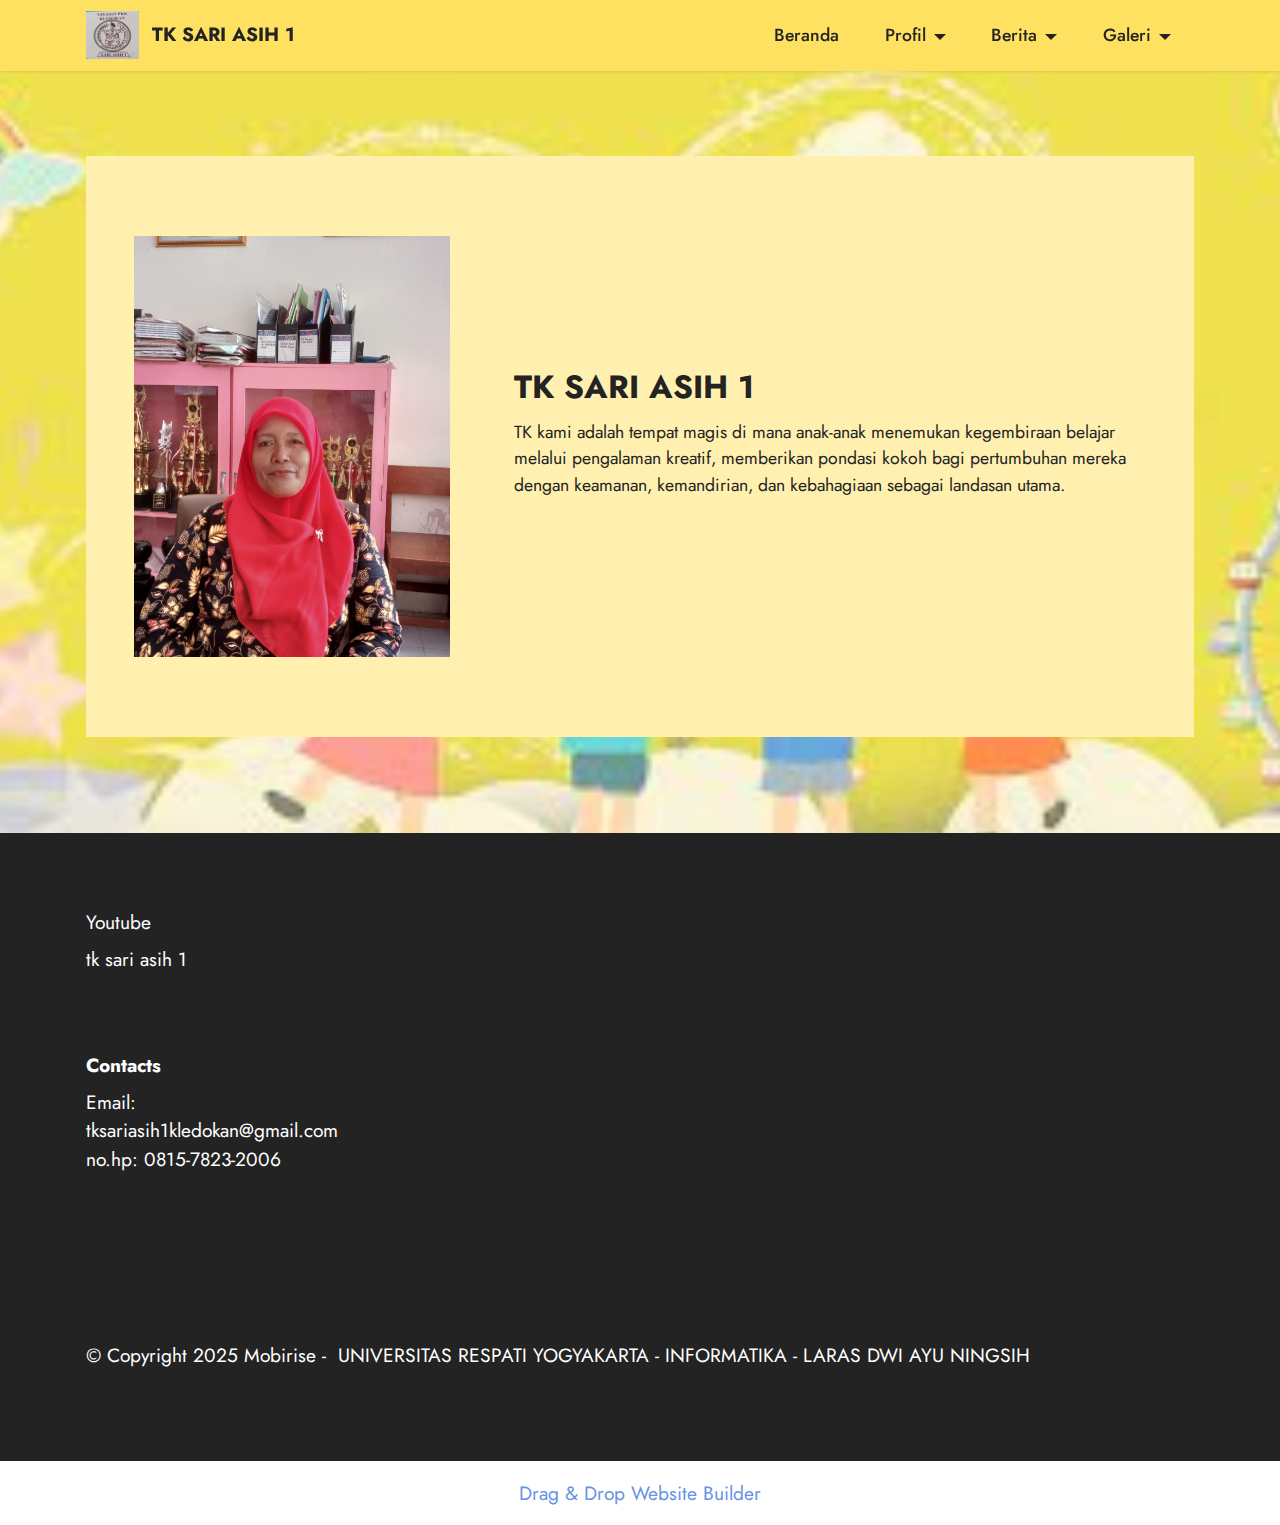
<file: index.html>
<!DOCTYPE html>
<html  >
<head>
  <!-- Site made with Mobirise Website Builder v5.8.4, https://mobirise.com -->
  <meta charset="UTF-8">
  <meta http-equiv="X-UA-Compatible" content="IE=edge">
  <meta name="generator" content="Mobirise v5.8.4, mobirise.com">
  <meta name="viewport" content="width=device-width, initial-scale=1, minimum-scale=1">
  <link rel="shortcut icon" href="assets/images/whatsapp-image-2024-01-13-at-20.26.04-2.jpeg" type="image/x-icon">
  <meta name="description" content="">
  
  
  <title>Beranda</title>
  <link rel="stylesheet" href="assets/bootstrap/css/bootstrap.min.css">
  <link rel="stylesheet" href="assets/bootstrap/css/bootstrap-grid.min.css">
  <link rel="stylesheet" href="assets/bootstrap/css/bootstrap-reboot.min.css">
  <link rel="stylesheet" href="assets/parallax/jarallax.css">
  <link rel="stylesheet" href="assets/dropdown/css/style.css">
  <link rel="stylesheet" href="assets/socicon/css/styles.css">
  <link rel="stylesheet" href="assets/theme/css/style.css">
  <link rel="preload" href="https://fonts.googleapis.com/css?family=Jost:100,200,300,400,500,600,700,800,900,100i,200i,300i,400i,500i,600i,700i,800i,900i&display=swap" as="style" onload="this.onload=null;this.rel='stylesheet'">
  <noscript><link rel="stylesheet" href="https://fonts.googleapis.com/css?family=Jost:100,200,300,400,500,600,700,800,900,100i,200i,300i,400i,500i,600i,700i,800i,900i&display=swap"></noscript>
  <link rel="preload" as="style" href="assets/mobirise/css/mbr-additional.css"><link rel="stylesheet" href="assets/mobirise/css/mbr-additional.css" type="text/css">

  
  
  
</head>
<body>
  
  <section data-bs-version="5.1" class="menu menu2 cid-u1fDHC6iOs" once="menu" id="menu2-3">
    
    <nav class="navbar navbar-dropdown navbar-fixed-top navbar-expand-lg">
        <div class="container">
            <div class="navbar-brand">
                <span class="navbar-logo">
                    <a href="index.html#features17-2">
                        <img src="assets/images/whatsapp-image-2024-01-13-at-20.26.04-2.jpeg" alt="Mobirise Website Builder" style="height: 3rem;">
                    </a>
                </span>
                <span class="navbar-caption-wrap"><a class="navbar-caption text-black text-primary display-7" href="index.html#features17-2">TK SARI ASIH 1</a></span>
            </div>
            <button class="navbar-toggler" type="button" data-toggle="collapse" data-bs-toggle="collapse" data-target="#navbarSupportedContent" data-bs-target="#navbarSupportedContent" aria-controls="navbarNavAltMarkup" aria-expanded="false" aria-label="Toggle navigation">
                <div class="hamburger">
                    <span></span>
                    <span></span>
                    <span></span>
                    <span></span>
                </div>
            </button>
            <div class="collapse navbar-collapse" id="navbarSupportedContent">
                <ul class="navbar-nav nav-dropdown nav-right" data-app-modern-menu="true"><li class="nav-item"><a class="nav-link link text-black text-primary display-4" href="index.html">Beranda</a></li>
                    <li class="nav-item dropdown"><a class="nav-link link text-black dropdown-toggle display-4" href="https://mobiri.se" data-toggle="dropdown-submenu" data-bs-toggle="dropdown" data-bs-auto-close="outside" aria-expanded="false">Profil</a><div class="dropdown-menu" aria-labelledby="dropdown-985"><a class="text-black dropdown-item text-primary display-4" href="page2.html#content4-8">Sejarah</a><a class="text-black show dropdown-item text-primary display-4" href="page2.html#image2-a">Visi&nbsp;</a><a class="text-black dropdown-item text-primary display-4" href="page2.html#content5-b">Misi</a><a class="text-black dropdown-item text-primary display-4" href="page2.html#content5-c">Tujuan</a><a class="text-black show dropdown-item text-primary display-4" href="page2.html#gallery4-e">Struktur organisasi</a></div></li><li class="nav-item dropdown"><a class="nav-link link text-black dropdown-toggle show display-4" href="https://mobiri.se" data-toggle="dropdown-submenu" data-bs-toggle="dropdown" data-bs-auto-close="outside" aria-expanded="false">Berita</a><div class="dropdown-menu show" aria-labelledby="dropdown-606" data-bs-popper="none"><a class="text-black show dropdown-item text-primary display-4" href="page3.html#gallery5-h">Sarana dan Prasarana</a><a class="text-black dropdown-item text-primary display-4" href="page3.html#content13-i">karakteristik</a></div></li>
                    <li class="nav-item dropdown"><a class="nav-link link text-black dropdown-toggle display-4" href="https://mobiri.se" data-toggle="dropdown-submenu" data-bs-toggle="dropdown" data-bs-auto-close="outside" aria-expanded="false">Galeri</a><div class="dropdown-menu" aria-labelledby="dropdown-832"><a class="text-black dropdown-item text-primary display-4" href="page4.html#gallery1-k">Foto</a><a class="text-black show dropdown-item text-primary display-4" href="page4.html#video3-l">Video</a></div>
                    </li></ul>
                
                
            </div>
        </div>
    </nav>
</section>

<section data-bs-version="5.1" class="features16 cid-u1fD7g86Qy mbr-parallax-background" id="features17-2">
    

    
    <div class="mbr-overlay" style="opacity: 0.4; background-color: rgb(255, 240, 176);">
    </div>
    <div class="container">
        <div class="content-wrapper">
            <div class="row align-items-center">
                <div class="col-12 col-lg-4">
                    <div class="image-wrapper">
                        <img src="assets/images/ibu-kepala-1.jpeg" alt="Mobirise Website Builder">
                    </div>
                </div>
                <div class="col-12 col-lg">
                    <div class="text-wrapper">
                        <h6 class="card-title mbr-fonts-style display-5"><strong>TK SARI ASIH 1</strong></h6>
                        <p class="mbr-text mbr-fonts-style mb-4 display-4">TK kami adalah tempat magis di mana anak-anak menemukan kegembiraan belajar melalui pengalaman kreatif, memberikan pondasi kokoh bagi pertumbuhan mereka dengan keamanan, kemandirian, dan kebahagiaan sebagai landasan utama.&nbsp;</p>
                        
                    </div>
                </div>
            </div>
        </div>
    </div>
</section>

<section data-bs-version="5.1" class="footer6 cid-u1g4Xox1E9" once="footers" id="footer6-m">

    

    

    <div class="container">
        <div class="row content mbr-white">
            <div class="col-12 col-md-3 mbr-fonts-style display-7">
                <h5 class="mbr-section-subtitle mbr-fonts-style mb-2 display-7">Youtube</h5>
                <p class="mbr-text mbr-fonts-style display-7">tk sari asih 1</p> <br>
                <h5 class="mbr-section-subtitle mbr-fonts-style mb-2 mt-4 display-7">
                    <strong>Contacts</strong>
                </h5>
                <p class="mbr-text mbr-fonts-style mb-4 display-7">
                    Email: tksariasih1kledokan@gmail.com<br>no.hp: 0815-7823-2006</p>
            </div>
            <div class="col-12 col-md-3 mbr-fonts-style display-7">
                <h5 class="mbr-section-subtitle mbr-fonts-style mb-2 display-7"></h5>
                <ul class="list mbr-fonts-style mb-4 display-4">
                    <li class="mbr-text item-wrap"><br></li>
                </ul>
                <h5 class="mbr-section-subtitle mbr-fonts-style mb-2 mt-5 display-7"></h5>
                <p class="mbr-text mbr-fonts-style mb-4 display-7"></p>
            </div>
            <div class="col-12 col-md-6">
                <div class="google-map"><iframe frameborder="0" style="border:0" src="https://www.google.com/maps/embed?pb=!1m18!1m12!1m3!1d3953.1269797922355!2d110.4062223742815!3d-7.776357992243172!2m3!1f0!2f0!3f0!3m2!1i1024!2i768!4f13.1!3m3!1m2!1s0x2e7a59ec7a88e353%3A0x424f202dd43481c1!2sTK%20Sari%20Asih%201%20%2F%20PP%20Bina%20Anak%20Cerdas!5e0!3m2!1sen!2sus!4v1705163391217!5m2!1sen!2sus" allowfullscreen=""></iframe></div>
            </div>
            <div class="col-md-6">
                
            </div>
        </div>
        <div class="footer-lower">
            <div class="media-container-row">
                <div class="col-sm-12">
                    <hr>
                </div>
            </div>
            <div class="col-sm-12 copyright pl-0">
                <p class="mbr-text mbr-fonts-style mbr-white display-7">
                    © Copyright 2025 Mobirise -&nbsp; UNIVERSITAS RESPATI YOGYAKARTA - INFORMATIKA - LARAS DWI AYU NINGSIH</p>
            </div>
        </div>
    </div>
</section><section class="display-7" style="padding: 0;align-items: center;justify-content: center;flex-wrap: wrap;    align-content: center;display: flex;position: relative;height: 4rem;"><a href="https://mobiri.se/" style="flex: 1 1;height: 4rem;position: absolute;width: 100%;z-index: 1;"><img alt="" style="height: 4rem;" src="[data-uri]"></a><p style="margin: 0;text-align: center;" class="display-7">&#8204;</p><a style="z-index:1" href="https://mobirise.com/drag-drop-website-builder.html">Drag & Drop Website Builder</a></section><script src="assets/bootstrap/js/bootstrap.bundle.min.js"></script>  <script src="assets/parallax/jarallax.js"></script>  <script src="assets/smoothscroll/smooth-scroll.js"></script>  <script src="assets/ytplayer/index.js"></script>  <script src="assets/dropdown/js/navbar-dropdown.js"></script>  <script src="assets/theme/js/script.js"></script>  
  
  
</body>
</html>
</file>
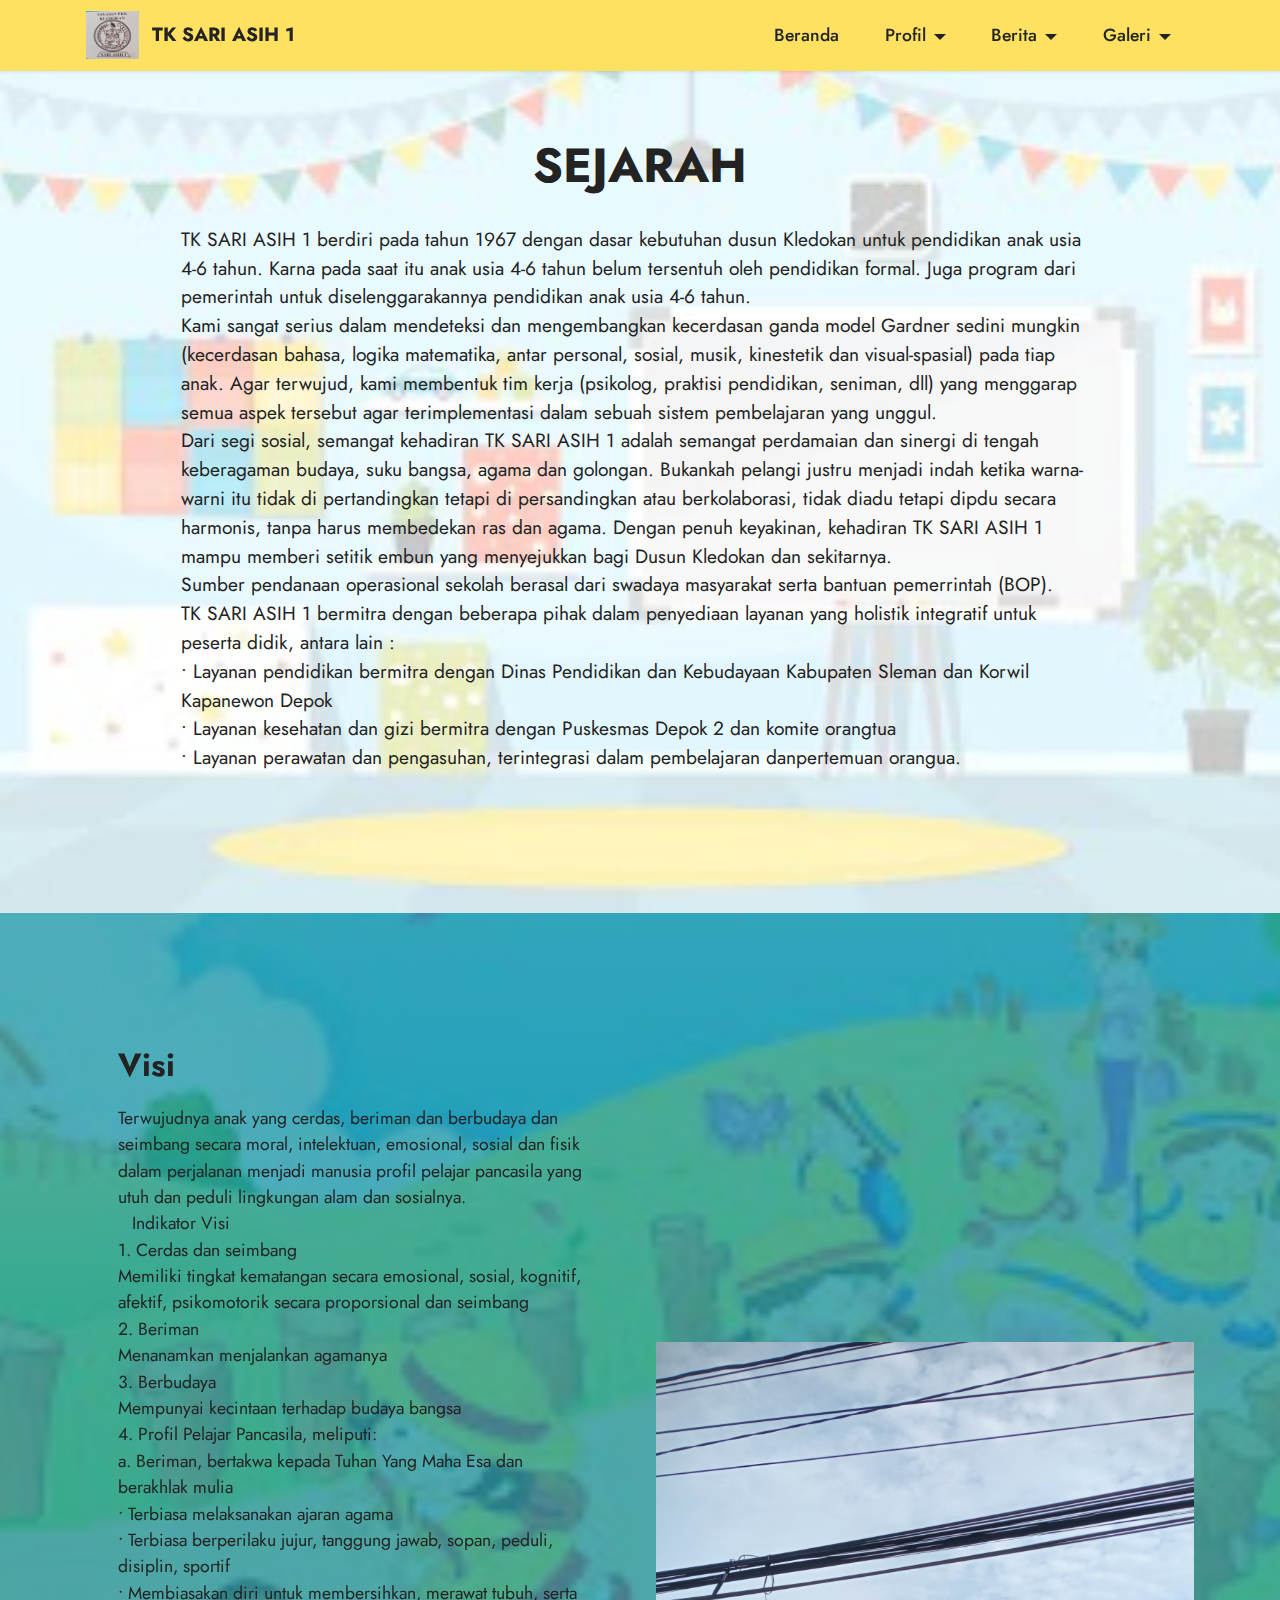
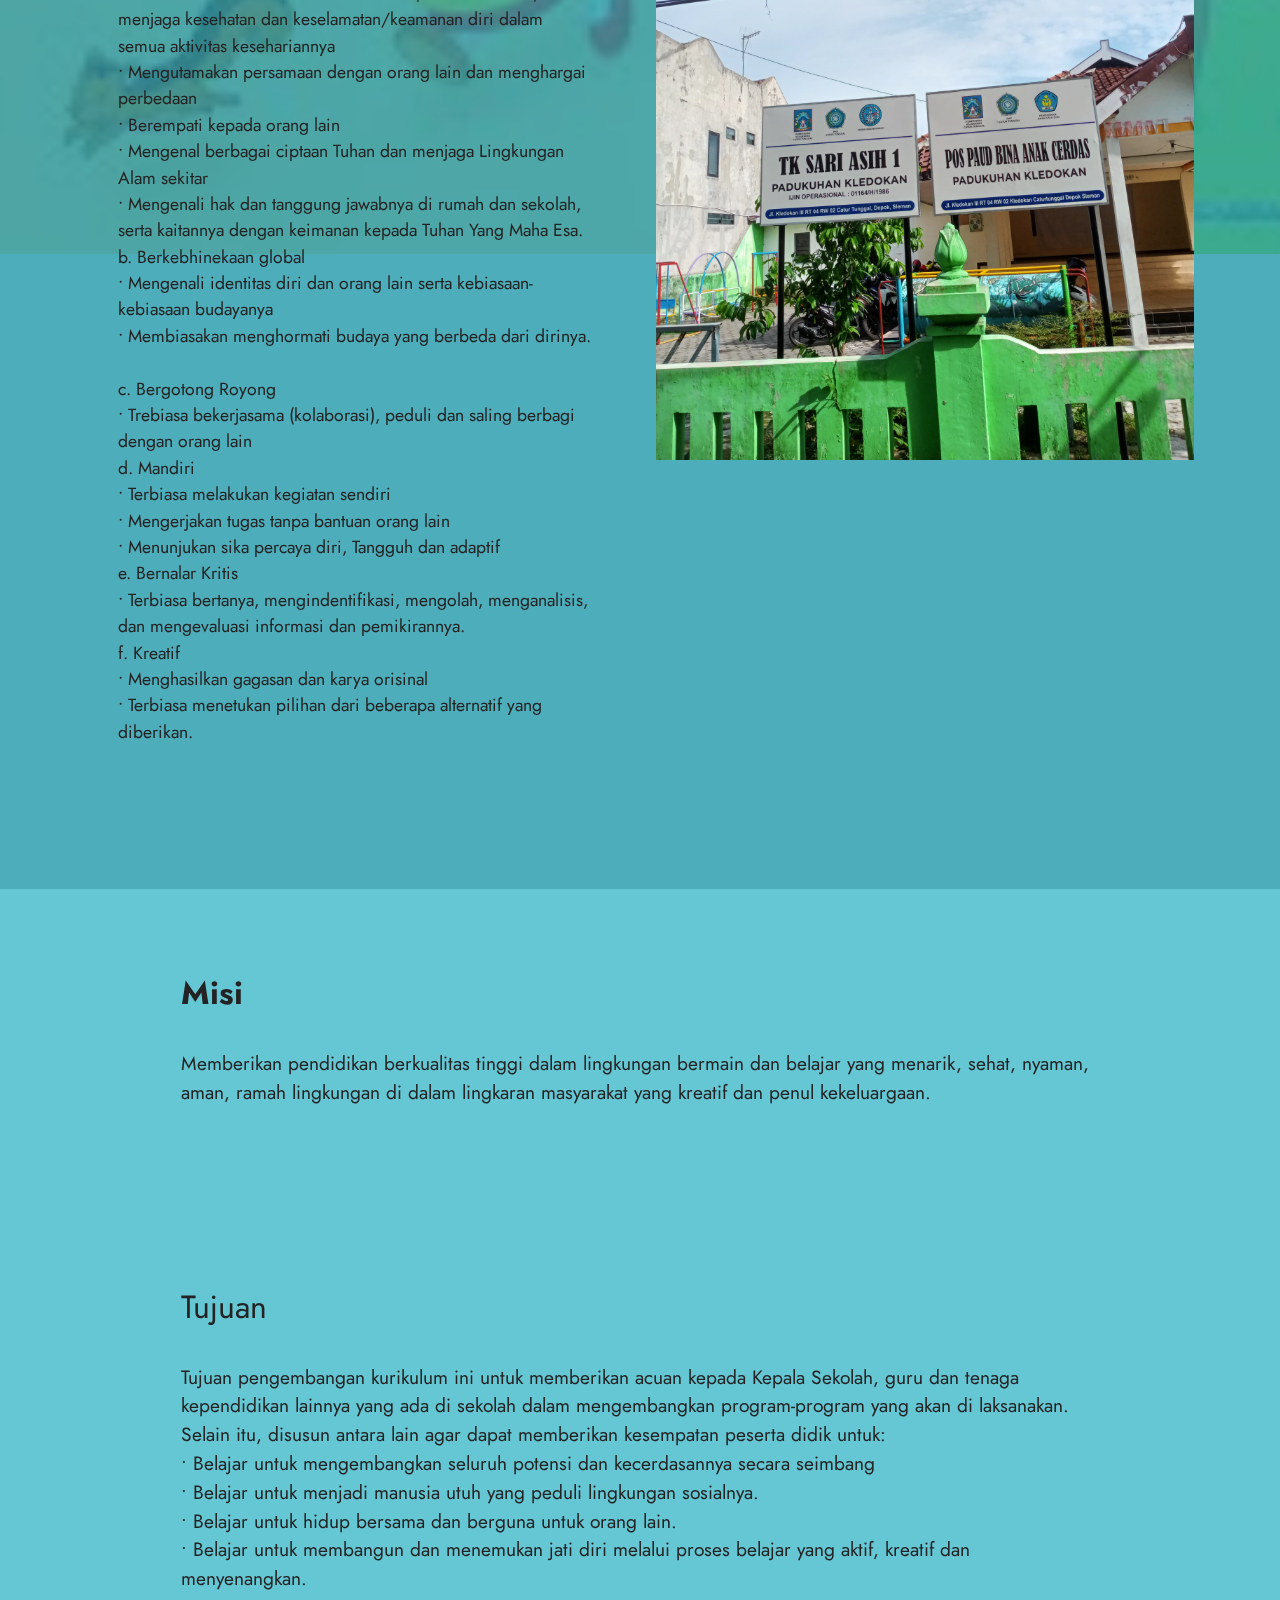
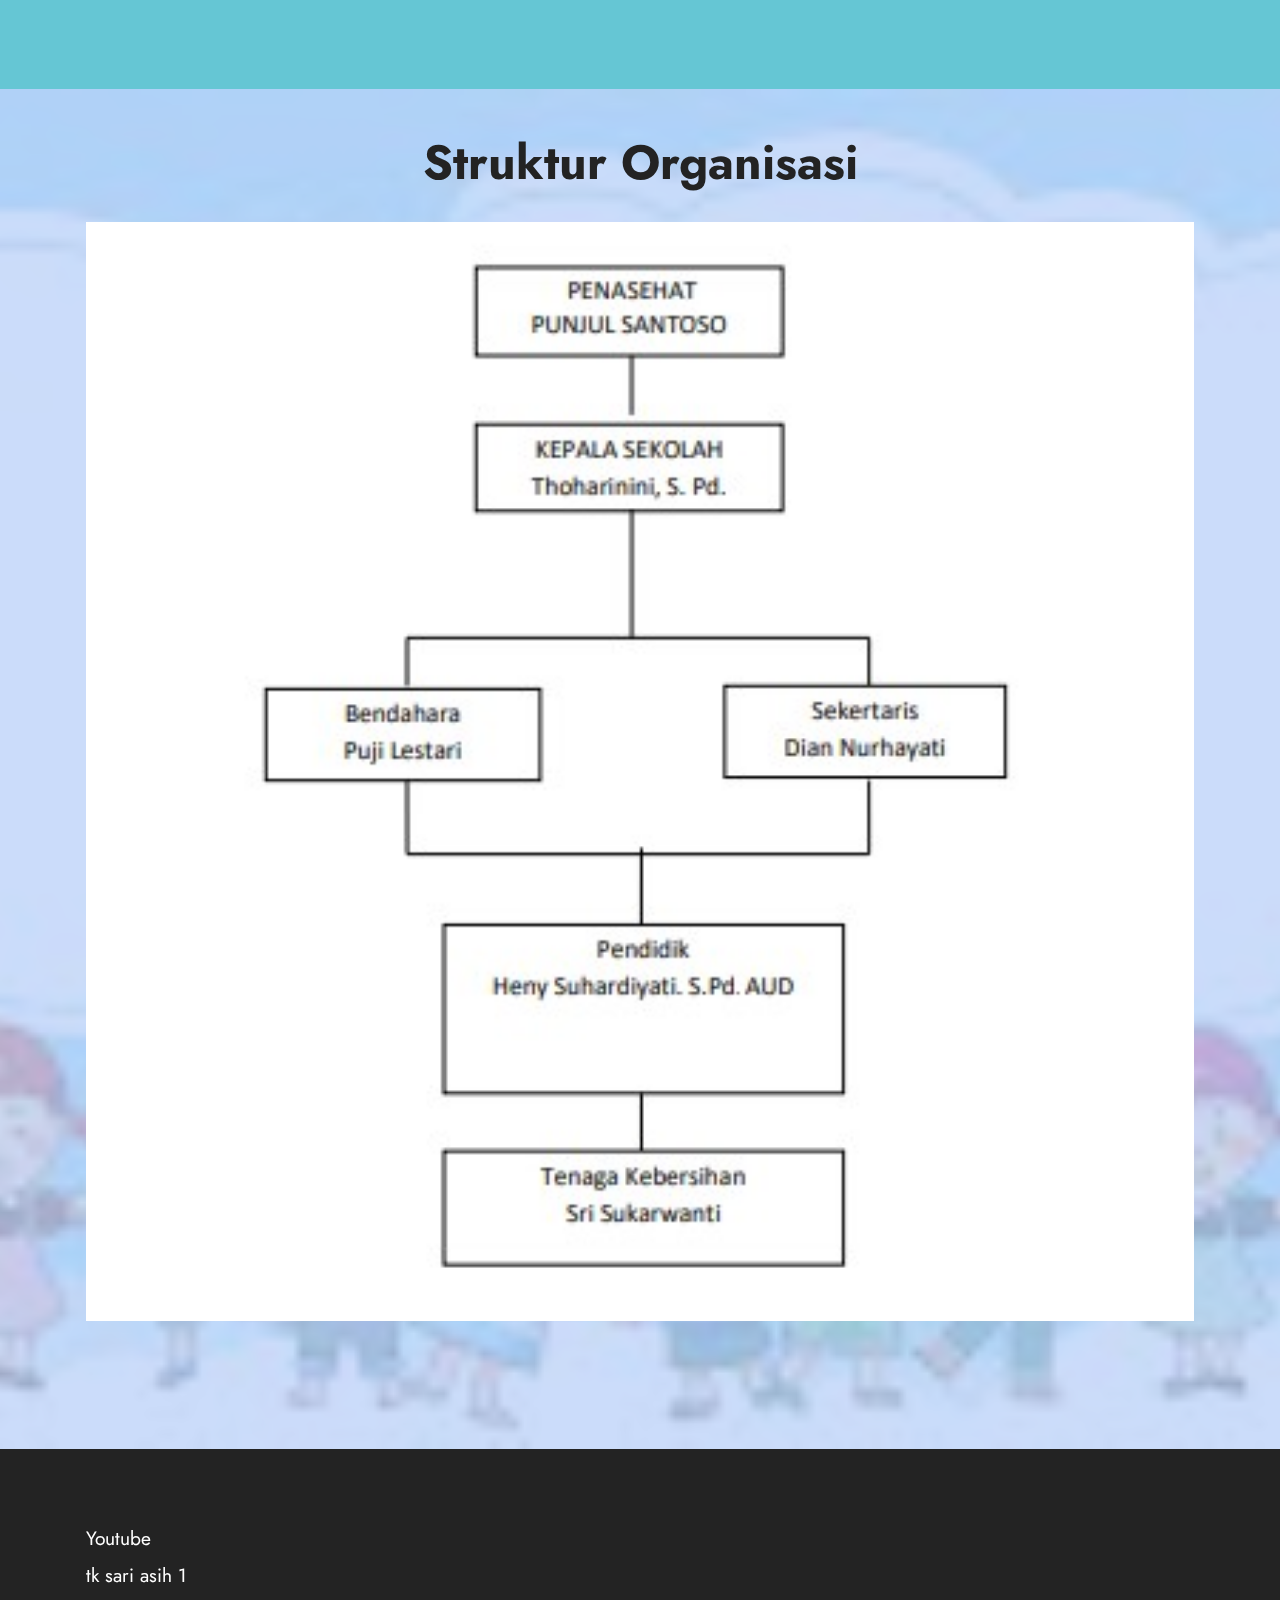
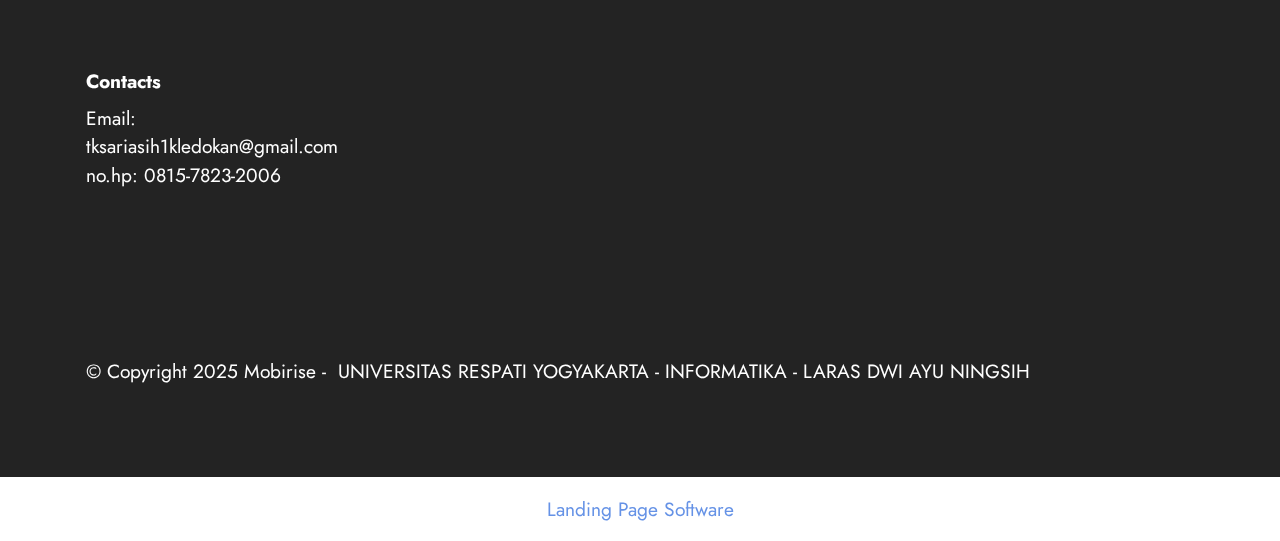
<file: page2.html>
<!DOCTYPE html>
<html  >
<head>
  <!-- Site made with Mobirise Website Builder v5.8.4, https://mobirise.com -->
  <meta charset="UTF-8">
  <meta http-equiv="X-UA-Compatible" content="IE=edge">
  <meta name="generator" content="Mobirise v5.8.4, mobirise.com">
  <meta name="viewport" content="width=device-width, initial-scale=1, minimum-scale=1">
  <link rel="shortcut icon" href="assets/images/whatsapp-image-2024-01-13-at-20.26.04-2.jpeg" type="image/x-icon">
  <meta name="description" content="">
  
  
  <title>Profil</title>
  <link rel="stylesheet" href="assets/web/assets/mobirise-icons2/mobirise2.css">
  <link rel="stylesheet" href="assets/bootstrap/css/bootstrap.min.css">
  <link rel="stylesheet" href="assets/bootstrap/css/bootstrap-grid.min.css">
  <link rel="stylesheet" href="assets/bootstrap/css/bootstrap-reboot.min.css">
  <link rel="stylesheet" href="assets/parallax/jarallax.css">
  <link rel="stylesheet" href="assets/dropdown/css/style.css">
  <link rel="stylesheet" href="assets/socicon/css/styles.css">
  <link rel="stylesheet" href="assets/theme/css/style.css">
  <link rel="preload" href="https://fonts.googleapis.com/css?family=Jost:100,200,300,400,500,600,700,800,900,100i,200i,300i,400i,500i,600i,700i,800i,900i&display=swap" as="style" onload="this.onload=null;this.rel='stylesheet'">
  <noscript><link rel="stylesheet" href="https://fonts.googleapis.com/css?family=Jost:100,200,300,400,500,600,700,800,900,100i,200i,300i,400i,500i,600i,700i,800i,900i&display=swap"></noscript>
  <link rel="preload" as="style" href="assets/mobirise/css/mbr-additional.css"><link rel="stylesheet" href="assets/mobirise/css/mbr-additional.css" type="text/css">

  
  
  
</head>
<body>
  
  <section data-bs-version="5.1" class="menu menu2 cid-u1fDHC6iOs" once="menu" id="menu2-7">
    
    <nav class="navbar navbar-dropdown navbar-fixed-top navbar-expand-lg">
        <div class="container">
            <div class="navbar-brand">
                <span class="navbar-logo">
                    <a href="index.html#features17-2">
                        <img src="assets/images/whatsapp-image-2024-01-13-at-20.26.04-2.jpeg" alt="Mobirise Website Builder" style="height: 3rem;">
                    </a>
                </span>
                <span class="navbar-caption-wrap"><a class="navbar-caption text-black text-primary display-7" href="index.html#features17-2">TK SARI ASIH 1</a></span>
            </div>
            <button class="navbar-toggler" type="button" data-toggle="collapse" data-bs-toggle="collapse" data-target="#navbarSupportedContent" data-bs-target="#navbarSupportedContent" aria-controls="navbarNavAltMarkup" aria-expanded="false" aria-label="Toggle navigation">
                <div class="hamburger">
                    <span></span>
                    <span></span>
                    <span></span>
                    <span></span>
                </div>
            </button>
            <div class="collapse navbar-collapse" id="navbarSupportedContent">
                <ul class="navbar-nav nav-dropdown nav-right" data-app-modern-menu="true"><li class="nav-item"><a class="nav-link link text-black text-primary display-4" href="index.html">Beranda</a></li>
                    <li class="nav-item dropdown"><a class="nav-link link text-black dropdown-toggle display-4" href="https://mobiri.se" data-toggle="dropdown-submenu" data-bs-toggle="dropdown" data-bs-auto-close="outside" aria-expanded="false">Profil</a><div class="dropdown-menu" aria-labelledby="dropdown-985"><a class="text-black dropdown-item text-primary display-4" href="page2.html#content4-8">Sejarah</a><a class="text-black show dropdown-item text-primary display-4" href="page2.html#image2-a">Visi&nbsp;</a><a class="text-black dropdown-item text-primary display-4" href="page2.html#content5-b">Misi</a><a class="text-black dropdown-item text-primary display-4" href="page2.html#content5-c">Tujuan</a><a class="text-black show dropdown-item text-primary display-4" href="page2.html#gallery4-e">Struktur organisasi</a></div></li><li class="nav-item dropdown"><a class="nav-link link text-black dropdown-toggle show display-4" href="https://mobiri.se" data-toggle="dropdown-submenu" data-bs-toggle="dropdown" data-bs-auto-close="outside" aria-expanded="false">Berita</a><div class="dropdown-menu show" aria-labelledby="dropdown-606" data-bs-popper="none"><a class="text-black show dropdown-item text-primary display-4" href="page3.html#gallery5-h">Sarana dan Prasarana</a><a class="text-black dropdown-item text-primary display-4" href="page3.html#content13-i">karakteristik</a></div></li>
                    <li class="nav-item dropdown"><a class="nav-link link text-black dropdown-toggle display-4" href="https://mobiri.se" data-toggle="dropdown-submenu" data-bs-toggle="dropdown" data-bs-auto-close="outside" aria-expanded="false">Galeri</a><div class="dropdown-menu" aria-labelledby="dropdown-832"><a class="text-black dropdown-item text-primary display-4" href="page4.html#gallery1-k">Foto</a><a class="text-black show dropdown-item text-primary display-4" href="page4.html#video3-l">Video</a></div>
                    </li></ul>
                
                
            </div>
        </div>
    </nav>
</section>

<section data-bs-version="5.1" class="content4 cid-u1fHvZA2Gr" id="content4-8">
    

    
    <div class="mbr-overlay" style="opacity: 0.7; background-color: rgb(255, 255, 255);">
    </div>
    <div class="container">
        <div class="row justify-content-center">
            <div class="title col-md-12 col-lg-10">
                <h3 class="mbr-section-title mbr-fonts-style align-center mb-4 display-2">
                    <strong>SEJARAH</strong></h3>
                <h4 class="mbr-section-subtitle align-center mbr-fonts-style mb-4 display-7">TK SARI ASIH 1 berdiri pada tahun 1967 dengan dasar kebutuhan dusun Kledokan untuk pendidikan anak usia 4-6 tahun. Karna pada saat itu anak usia 4-6 tahun belum tersentuh oleh pendidikan formal. Juga program dari pemerintah untuk diselenggarakannya pendidikan anak usia 4-6 tahun.
<div>Kami sangat serius dalam mendeteksi dan mengembangkan kecerdasan ganda model Gardner sedini mungkin (kecerdasan bahasa, logika matematika, antar personal, sosial, musik, kinestetik dan visual-spasial) pada tiap anak. Agar terwujud, kami membentuk tim kerja (psikolog, praktisi pendidikan, seniman, dll) yang menggarap semua aspek tersebut agar terimplementasi dalam sebuah sistem pembelajaran yang unggul.
</div><div>Dari segi sosial, semangat kehadiran TK SARI ASIH 1 adalah semangat perdamaian dan sinergi di tengah keberagaman budaya, suku bangsa, agama dan golongan. Bukankah pelangi justru menjadi indah ketika warna-warni itu tidak di pertandingkan tetapi di persandingkan atau berkolaborasi, tidak diadu tetapi dipdu secara harmonis, tanpa harus membedekan ras dan agama. Dengan penuh keyakinan, kehadiran TK SARI ASIH 1 mampu memberi setitik embun yang menyejukkan bagi Dusun Kledokan dan sekitarnya.
</div><div>Sumber pendanaan operasional sekolah berasal dari swadaya masyarakat serta bantuan pemerrintah (BOP).
</div><div>TK SARI ASIH 1 bermitra dengan beberapa pihak dalam penyediaan layanan yang holistik integratif untuk peserta didik, antara lain :
</div><div>•	Layanan pendidikan bermitra dengan Dinas Pendidikan dan Kebudayaan Kabupaten Sleman dan Korwil Kapanewon Depok
</div><div>•	Layanan kesehatan dan gizi bermitra dengan Puskesmas Depok 2 dan komite orangtua
</div><div>•	Layanan perawatan dan pengasuhan, terintegrasi dalam pembelajaran danpertemuan orangua.
</div><div><br></div></h4>
                
            </div>
        </div>
    </div>
</section>

<section data-bs-version="5.1" class="image2 cid-u1fOYyYPe2 mbr-parallax-background" id="image2-a">
    

    
    <div class="mbr-overlay" style="opacity: 0.8; background-color: rgb(34, 153, 170);">
    </div>

    <div class="container">
        <div class="row align-items-center">
            <div class="col-12 col-lg-6">
                <div class="image-wrapper">
                    <img src="assets/images/whatsapp-image-2024-01-13-at-20.26.00.jpeg" alt="Mobirise Website Builder">
                    
                </div>
            </div>
            <div class="col-12 col-lg">
                <div class="text-wrapper">
                    <h3 class="mbr-section-title mbr-fonts-style mb-3 display-5"><strong>Visi</strong></h3>
                    <p class="mbr-text mbr-fonts-style display-4">Terwujudnya anak yang cerdas, beriman dan berbudaya dan seimbang secara moral, intelektuan, emosional, sosial dan fisik dalam perjalanan menjadi manusia profil pelajar pancasila yang utuh dan peduli lingkungan alam dan sosialnya.<br>	 Indikator Visi
<br>1.	Cerdas dan seimbang
<br>Memiliki tingkat kematangan secara emosional, sosial, kognitif, afektif, psikomotorik secara proporsional dan seimbang
<br>2.	Beriman
<br>Menanamkan menjalankan agamanya
<br>3.	Berbudaya
<br>Mempunyai kecintaan terhadap budaya bangsa
<br>4.	Profil Pelajar Pancasila, meliputi:
<br>a.	Beriman, bertakwa kepada Tuhan Yang Maha Esa dan berakhlak mulia 
<br>•	Terbiasa melaksanakan ajaran agama
<br>•	Terbiasa berperilaku jujur, tanggung jawab, sopan, peduli, disiplin, sportif
<br>•	Membiasakan diri untuk membersihkan, merawat tubuh, serta menjaga kesehatan dan keselamatan/keamanan diri dalam semua aktivitas kesehariannya
<br>•	Mengutamakan persamaan dengan orang lain dan menghargai perbedaan
<br>•	Berempati kepada orang lain
<br>•	Mengenal berbagai ciptaan Tuhan dan menjaga Lingkungan Alam sekitar
<br>•	Mengenali hak dan tanggung jawabnya di rumah dan sekolah, serta kaitannya dengan keimanan kepada Tuhan Yang Maha Esa.
<br>b.	Berkebhinekaan global
<br>•	Mengenali identitas diri dan orang lain serta kebiasaan-kebiasaan budayanya
<br>•	Membiasakan menghormati budaya yang berbeda dari dirinya.
<br>
<br>c.	Bergotong Royong
<br>•	Trebiasa bekerjasama (kolaborasi), peduli dan saling berbagi dengan orang lain
<br>d.	Mandiri
<br>•	Terbiasa melakukan kegiatan sendiri
<br>•	Mengerjakan tugas tanpa bantuan orang lain
<br>•	Menunjukan sika percaya diri, Tangguh dan adaptif
<br>e.	Bernalar Kritis
<br>•	Terbiasa bertanya, mengindentifikasi, mengolah, menganalisis, dan mengevaluasi informasi dan pemikirannya.
<br>f.	Kreatif
<br>•	Menghasilkan gagasan dan karya orisinal
<br>•	Terbiasa menetukan pilihan dari beberapa alternatif yang diberikan.&nbsp;<br></p>
                </div>
            </div>
        </div>
    </div>
</section>

<section data-bs-version="5.1" class="content5 cid-u1fQcXz1nx" id="content5-b">
    
    <div class="container">
        <div class="row justify-content-center">
            <div class="col-md-12 col-lg-10">
                
                <h4 class="mbr-section-subtitle mbr-fonts-style mb-4 display-5"><strong>Misi</strong></h4>
                <p class="mbr-text mbr-fonts-style display-7">
                    Memberikan pendidikan berkualitas tinggi dalam lingkungan bermain dan belajar yang menarik, sehat, nyaman, aman, ramah lingkungan di dalam lingkaran masyarakat yang kreatif dan penul kekeluargaan.</p>
            </div>
        </div>
    </div>
</section>

<section data-bs-version="5.1" class="content5 cid-u1fQFFkcXZ" id="content5-c">
    
    <div class="container">
        <div class="row justify-content-center">
            <div class="col-md-12 col-lg-10">
                
                <h4 class="mbr-section-subtitle mbr-fonts-style mb-4 display-5">Tujuan</h4>
                <p class="mbr-text mbr-fonts-style display-7">Tujuan pengembangan kurikulum ini untuk memberikan acuan kepada Kepala Sekolah, guru dan tenaga kependidikan lainnya yang ada di sekolah dalam mengembangkan program-program yang akan di laksanakan. Selain itu, disusun antara lain agar dapat memberikan kesempatan peserta didik untuk:
<br>•	Belajar untuk mengembangkan seluruh potensi dan kecerdasannya secara seimbang
<br>•	Belajar untuk menjadi manusia utuh yang peduli lingkungan sosialnya.
<br>•	Belajar untuk hidup bersama dan berguna untuk orang lain.
<br>•	Belajar untuk membangun dan menemukan jati diri melalui proses belajar yang aktif, kreatif dan menyenangkan.&nbsp;<br></p>
            </div>
        </div>
    </div>
</section>

<section data-bs-version="5.1" class="gallery4 mbr-gallery cid-u1fSl86Rm3" id="gallery4-e">
    

    
    <div class="mbr-overlay" style="opacity: 0.8; background-color: rgb(190, 211, 249);">
    </div>

    <div class="container">
        <div class="mbr-section-head">
            <h3 class="mbr-section-title mbr-fonts-style align-center m-0 display-2"><strong>Struktur Organisasi</strong></h3>
            
        </div>
        <div class="row mbr-gallery mt-4">
            
            
            
            <div class="col-12 col-md-6 col-lg-12 item gallery-image active">
                <div class="item-wrapper" data-toggle="modal" data-bs-toggle="modal" data-target="#u1m2mutZ0B-modal" data-bs-target="#u1m2mutZ0B-modal">
                    <img class="w-100" src="assets/images/struktur-organisasi.jpg" alt="Mobirise Website Builder" data-slide-to="0" data-bs-slide-to="0" data-target="#lb-u1m2mutZ0B" data-bs-target="#lb-u1m2mutZ0B">
                    <div class="icon-wrapper">
                        <span class="mobi-mbri mobi-mbri-search mbr-iconfont mbr-iconfont-btn"></span>
                    </div>
                </div>
                
            </div>
        </div>

        <div class="modal mbr-slider" tabindex="-1" role="dialog" aria-hidden="true" id="u1m2mutZ0B-modal">
            <div class="modal-dialog" role="document">
                <div class="modal-content">
                    <div class="modal-body">
                        <div class="carousel slide" id="lb-u1m2mutZ0B" data-interval="3000" data-bs-interval="3000">
                            <div class="carousel-inner">
                                
                                
                                
                                <div class="carousel-item active">
                                    <img class="d-block w-100" src="assets/images/struktur-organisasi.jpg" alt="Mobirise Website Builder">
                                </div>
                            </div>
                            <ol class="carousel-indicators">
                                <li data-slide-to="0" data-bs-slide-to="0" class="active" data-target="#lb-u1m2mutZ0B" data-bs-target="#lb-u1m2mutZ0B"></li>
                                
                                
                                
                            </ol>
                            <a role="button" href="" class="close" data-dismiss="modal" data-bs-dismiss="modal" aria-label="Close">
                            </a>
                            <a class="carousel-control-prev carousel-control" role="button" data-slide="prev" data-bs-slide="prev" href="#lb-u1m2mutZ0B">
                                <span class="mobi-mbri mobi-mbri-arrow-prev" aria-hidden="true"></span>
                                <span class="sr-only visually-hidden">Previous</span>
                            </a>
                            <a class="carousel-control-next carousel-control" role="button" data-slide="next" data-bs-slide="next" href="#lb-u1m2mutZ0B">
                                <span class="mobi-mbri mobi-mbri-arrow-next" aria-hidden="true"></span>
                                <span class="sr-only visually-hidden">Next</span>
                            </a>
                        </div>
                    </div>
                </div>
            </div>
        </div>
    </div>
</section>

<section data-bs-version="5.1" class="footer6 cid-u1g4Xox1E9" once="footers" id="footer6-m">

    

    

    <div class="container">
        <div class="row content mbr-white">
            <div class="col-12 col-md-3 mbr-fonts-style display-7">
                <h5 class="mbr-section-subtitle mbr-fonts-style mb-2 display-7">Youtube</h5>
                <p class="mbr-text mbr-fonts-style display-7">tk sari asih 1</p> <br>
                <h5 class="mbr-section-subtitle mbr-fonts-style mb-2 mt-4 display-7">
                    <strong>Contacts</strong>
                </h5>
                <p class="mbr-text mbr-fonts-style mb-4 display-7">
                    Email: tksariasih1kledokan@gmail.com<br>no.hp: 0815-7823-2006</p>
            </div>
            <div class="col-12 col-md-3 mbr-fonts-style display-7">
                <h5 class="mbr-section-subtitle mbr-fonts-style mb-2 display-7"></h5>
                <ul class="list mbr-fonts-style mb-4 display-4">
                    <li class="mbr-text item-wrap"><br></li>
                </ul>
                <h5 class="mbr-section-subtitle mbr-fonts-style mb-2 mt-5 display-7"></h5>
                <p class="mbr-text mbr-fonts-style mb-4 display-7"></p>
            </div>
            <div class="col-12 col-md-6">
                <div class="google-map"><iframe frameborder="0" style="border:0" src="https://www.google.com/maps/embed?pb=!1m18!1m12!1m3!1d3953.1269797922355!2d110.4062223742815!3d-7.776357992243172!2m3!1f0!2f0!3f0!3m2!1i1024!2i768!4f13.1!3m3!1m2!1s0x2e7a59ec7a88e353%3A0x424f202dd43481c1!2sTK%20Sari%20Asih%201%20%2F%20PP%20Bina%20Anak%20Cerdas!5e0!3m2!1sen!2sus!4v1705163391217!5m2!1sen!2sus" allowfullscreen=""></iframe></div>
            </div>
            <div class="col-md-6">
                
            </div>
        </div>
        <div class="footer-lower">
            <div class="media-container-row">
                <div class="col-sm-12">
                    <hr>
                </div>
            </div>
            <div class="col-sm-12 copyright pl-0">
                <p class="mbr-text mbr-fonts-style mbr-white display-7">
                    © Copyright 2025 Mobirise -&nbsp; UNIVERSITAS RESPATI YOGYAKARTA - INFORMATIKA - LARAS DWI AYU NINGSIH</p>
            </div>
        </div>
    </div>
</section><section class="display-7" style="padding: 0;align-items: center;justify-content: center;flex-wrap: wrap;    align-content: center;display: flex;position: relative;height: 4rem;"><a href="https://mobiri.se/" style="flex: 1 1;height: 4rem;position: absolute;width: 100%;z-index: 1;"><img alt="" style="height: 4rem;" src="[data-uri]"></a><p style="margin: 0;text-align: center;" class="display-7">&#8204;</p><a style="z-index:1" href="https://mobirise.com/builder/landing-page-software.html">Landing Page Software</a></section><script src="assets/bootstrap/js/bootstrap.bundle.min.js"></script>  <script src="assets/parallax/jarallax.js"></script>  <script src="assets/smoothscroll/smooth-scroll.js"></script>  <script src="assets/ytplayer/index.js"></script>  <script src="assets/dropdown/js/navbar-dropdown.js"></script>  <script src="assets/theme/js/script.js"></script>  
  
  
</body>
</html>
</file>
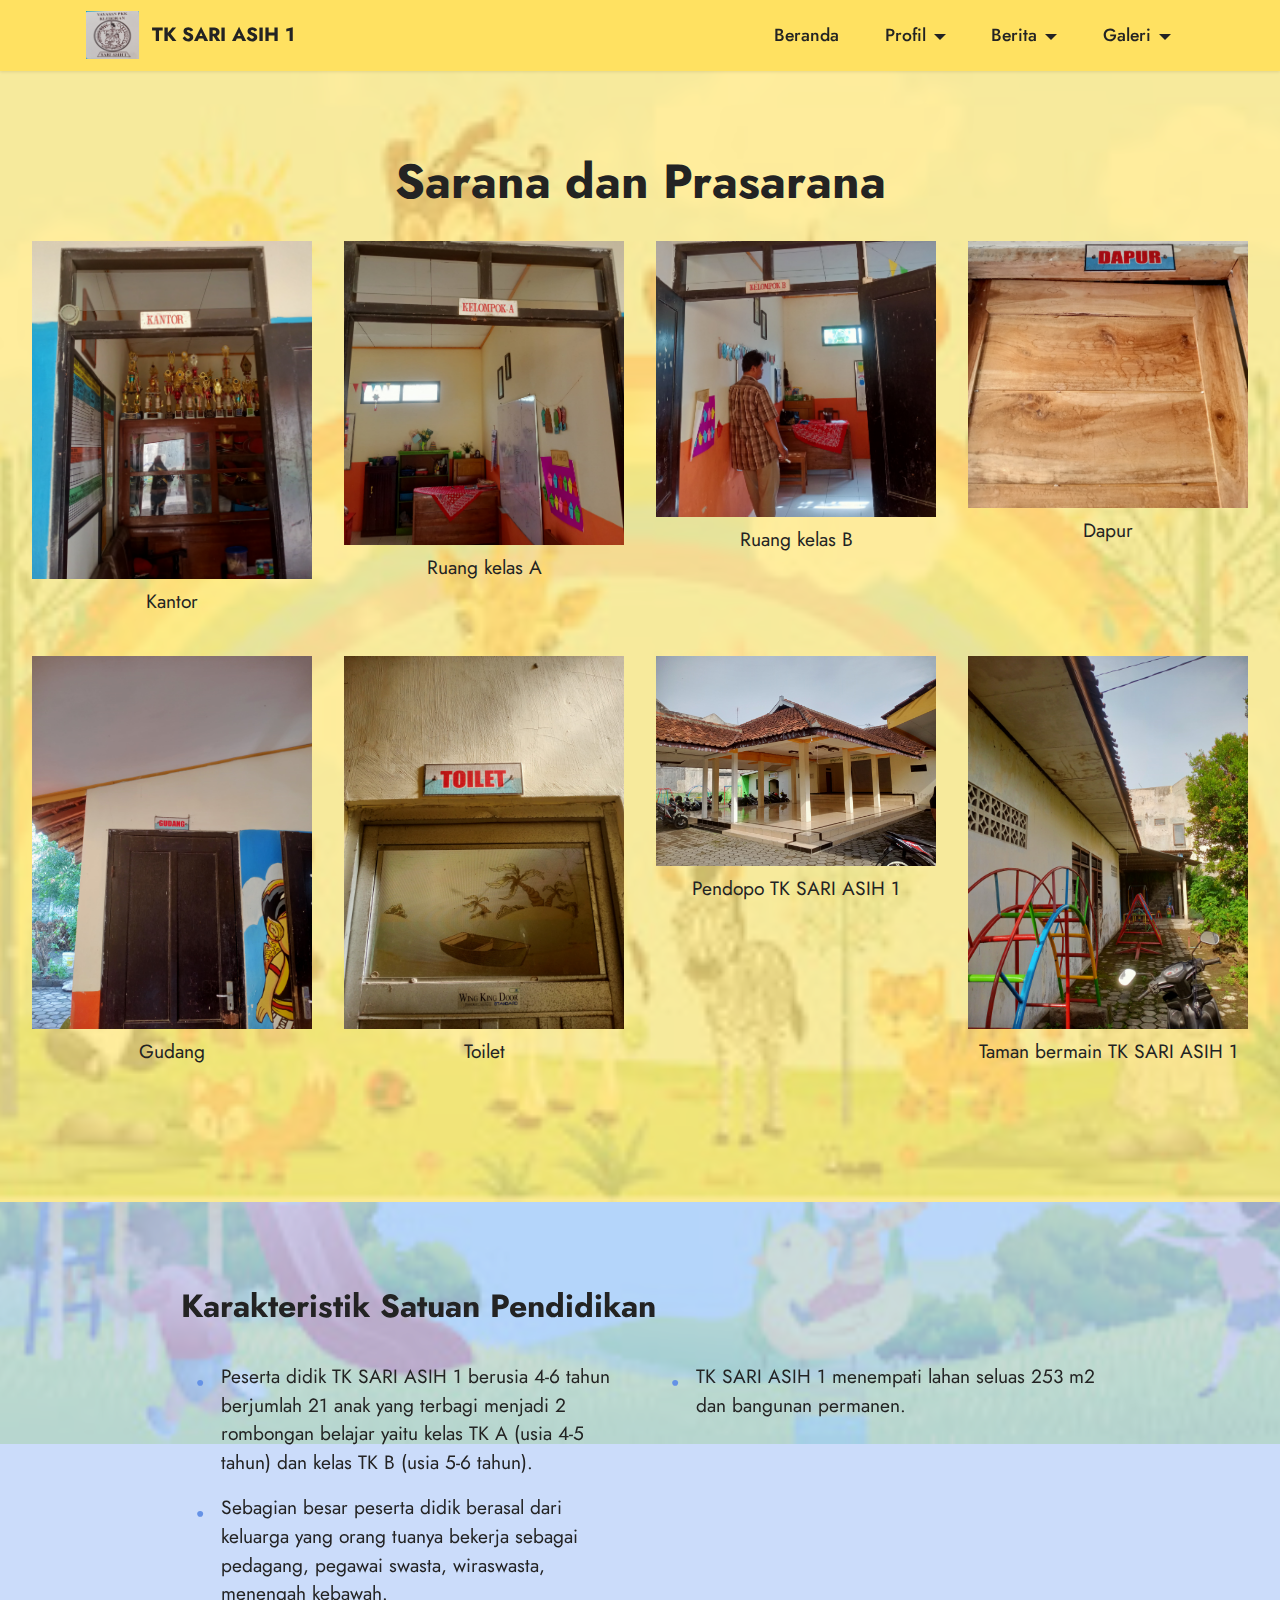
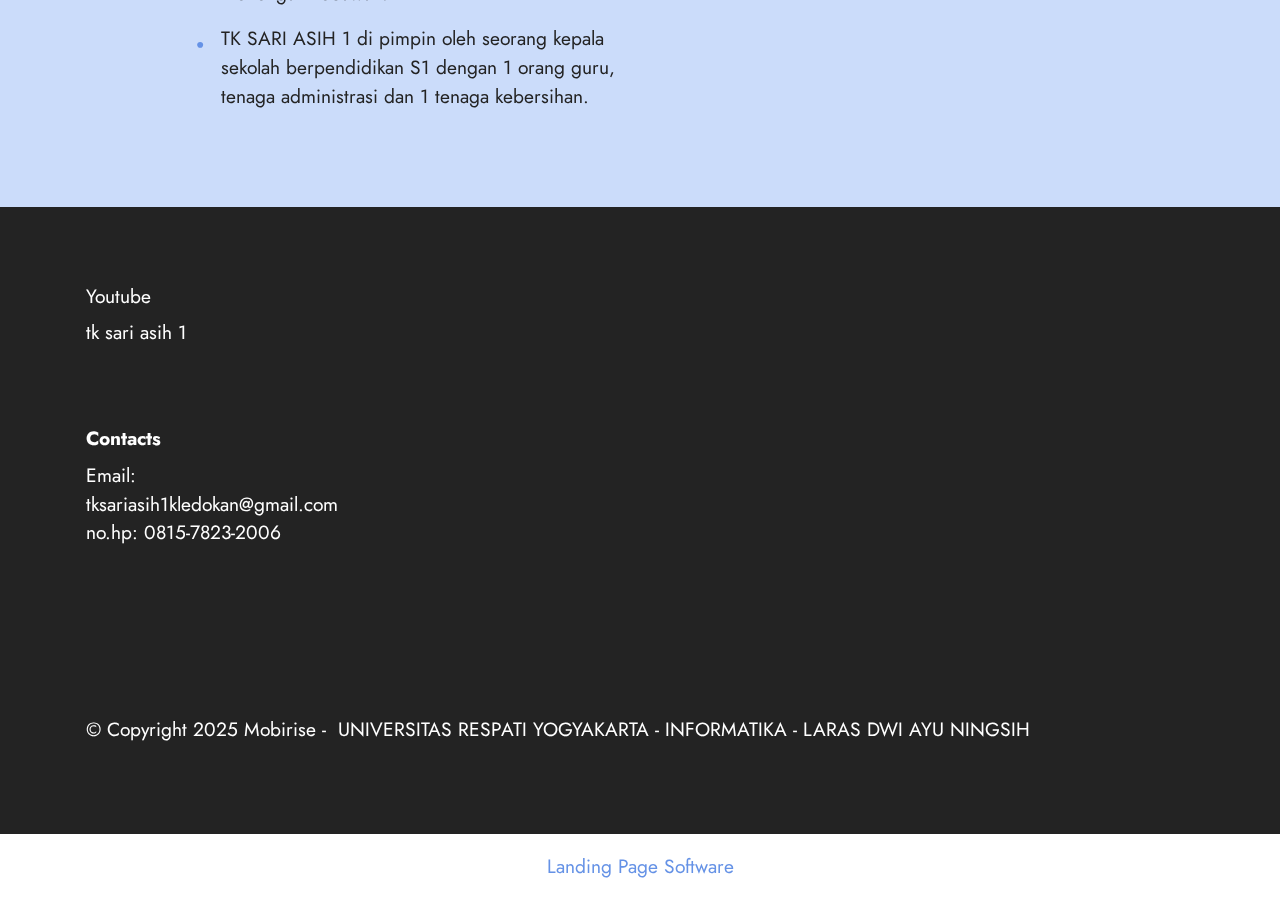
<file: page3.html>
<!DOCTYPE html>
<html  >
<head>
  <!-- Site made with Mobirise Website Builder v5.8.4, https://mobirise.com -->
  <meta charset="UTF-8">
  <meta http-equiv="X-UA-Compatible" content="IE=edge">
  <meta name="generator" content="Mobirise v5.8.4, mobirise.com">
  <meta name="viewport" content="width=device-width, initial-scale=1, minimum-scale=1">
  <link rel="shortcut icon" href="assets/images/whatsapp-image-2024-01-13-at-20.26.04-2.jpeg" type="image/x-icon">
  <meta name="description" content="">
  
  
  <title>Berita</title>
  <link rel="stylesheet" href="assets/web/assets/mobirise-icons2/mobirise2.css">
  <link rel="stylesheet" href="assets/bootstrap/css/bootstrap.min.css">
  <link rel="stylesheet" href="assets/bootstrap/css/bootstrap-grid.min.css">
  <link rel="stylesheet" href="assets/bootstrap/css/bootstrap-reboot.min.css">
  <link rel="stylesheet" href="assets/parallax/jarallax.css">
  <link rel="stylesheet" href="assets/dropdown/css/style.css">
  <link rel="stylesheet" href="assets/socicon/css/styles.css">
  <link rel="stylesheet" href="assets/theme/css/style.css">
  <link rel="preload" href="https://fonts.googleapis.com/css?family=Jost:100,200,300,400,500,600,700,800,900,100i,200i,300i,400i,500i,600i,700i,800i,900i&display=swap" as="style" onload="this.onload=null;this.rel='stylesheet'">
  <noscript><link rel="stylesheet" href="https://fonts.googleapis.com/css?family=Jost:100,200,300,400,500,600,700,800,900,100i,200i,300i,400i,500i,600i,700i,800i,900i&display=swap"></noscript>
  <link rel="preload" as="style" href="assets/mobirise/css/mbr-additional.css"><link rel="stylesheet" href="assets/mobirise/css/mbr-additional.css" type="text/css">

  
  
  
</head>
<body>
  
  <section data-bs-version="5.1" class="menu menu2 cid-u1fDHC6iOs" once="menu" id="menu2-f">
    
    <nav class="navbar navbar-dropdown navbar-fixed-top navbar-expand-lg">
        <div class="container">
            <div class="navbar-brand">
                <span class="navbar-logo">
                    <a href="index.html#features17-2">
                        <img src="assets/images/whatsapp-image-2024-01-13-at-20.26.04-2.jpeg" alt="Mobirise Website Builder" style="height: 3rem;">
                    </a>
                </span>
                <span class="navbar-caption-wrap"><a class="navbar-caption text-black text-primary display-7" href="index.html#features17-2">TK SARI ASIH 1</a></span>
            </div>
            <button class="navbar-toggler" type="button" data-toggle="collapse" data-bs-toggle="collapse" data-target="#navbarSupportedContent" data-bs-target="#navbarSupportedContent" aria-controls="navbarNavAltMarkup" aria-expanded="false" aria-label="Toggle navigation">
                <div class="hamburger">
                    <span></span>
                    <span></span>
                    <span></span>
                    <span></span>
                </div>
            </button>
            <div class="collapse navbar-collapse" id="navbarSupportedContent">
                <ul class="navbar-nav nav-dropdown nav-right" data-app-modern-menu="true"><li class="nav-item"><a class="nav-link link text-black text-primary display-4" href="index.html">Beranda</a></li>
                    <li class="nav-item dropdown"><a class="nav-link link text-black dropdown-toggle display-4" href="https://mobiri.se" data-toggle="dropdown-submenu" data-bs-toggle="dropdown" data-bs-auto-close="outside" aria-expanded="false">Profil</a><div class="dropdown-menu" aria-labelledby="dropdown-985"><a class="text-black dropdown-item text-primary display-4" href="page2.html#content4-8">Sejarah</a><a class="text-black show dropdown-item text-primary display-4" href="page2.html#image2-a">Visi&nbsp;</a><a class="text-black dropdown-item text-primary display-4" href="page2.html#content5-b">Misi</a><a class="text-black dropdown-item text-primary display-4" href="page2.html#content5-c">Tujuan</a><a class="text-black show dropdown-item text-primary display-4" href="page2.html#gallery4-e">Struktur organisasi</a></div></li><li class="nav-item dropdown"><a class="nav-link link text-black dropdown-toggle show display-4" href="https://mobiri.se" data-toggle="dropdown-submenu" data-bs-toggle="dropdown" data-bs-auto-close="outside" aria-expanded="false">Berita</a><div class="dropdown-menu show" aria-labelledby="dropdown-606" data-bs-popper="none"><a class="text-black show dropdown-item text-primary display-4" href="page3.html#gallery5-h">Sarana dan Prasarana</a><a class="text-black dropdown-item text-primary display-4" href="page3.html#content13-i">karakteristik</a></div></li>
                    <li class="nav-item dropdown"><a class="nav-link link text-black dropdown-toggle display-4" href="https://mobiri.se" data-toggle="dropdown-submenu" data-bs-toggle="dropdown" data-bs-auto-close="outside" aria-expanded="false">Galeri</a><div class="dropdown-menu" aria-labelledby="dropdown-832"><a class="text-black dropdown-item text-primary display-4" href="page4.html#gallery1-k">Foto</a><a class="text-black show dropdown-item text-primary display-4" href="page4.html#video3-l">Video</a></div>
                    </li></ul>
                
                
            </div>
        </div>
    </nav>
</section>

<section data-bs-version="5.1" class="gallery5 mbr-gallery cid-u1fVbVqcyR" id="gallery5-h">
    

    
    <div class="mbr-overlay" style="opacity: 0.8; background-color: rgb(255, 232, 133);">
    </div>

    <div class="container-fluid">
        <div class="mbr-section-head">
            <h3 class="mbr-section-title mbr-fonts-style align-center m-0 display-2"><strong>Sarana dan Prasarana</strong></h3>
            
        </div>
        <div class="row mbr-gallery mt-4">
            <div class="col-12 col-md-6 col-lg-3 item gallery-image">
                <div class="item-wrapper" data-toggle="modal" data-bs-toggle="modal" data-target="#u1m2mOJDDY-modal" data-bs-target="#u1m2mOJDDY-modal">
                    <img class="w-100" src="assets/images/whatsapp-image-2024-01-13-at-20.26.05.jpeg" alt="Mobirise Website Builder" data-slide-to="0" data-bs-slide-to="0" data-target="#lb-u1m2mOJDDY" data-bs-target="#lb-u1m2mOJDDY">
                    <div class="icon-wrapper">
                        <span class="mobi-mbri mobi-mbri-search mbr-iconfont mbr-iconfont-btn"></span>
                    </div>
                </div>
                <h6 class="mbr-item-subtitle mbr-fonts-style align-center mb-2 mt-2 display-7">Kantor</h6>
            </div>
            <div class="col-12 col-md-6 col-lg-3 item gallery-image">
                <div class="item-wrapper" data-toggle="modal" data-bs-toggle="modal" data-target="#u1m2mOJDDY-modal" data-bs-target="#u1m2mOJDDY-modal">
                    <img class="w-100" src="assets/images/whatsapp-image-2024-01-13-at-20.26.06.jpeg" alt="Mobirise Website Builder" data-slide-to="1" data-bs-slide-to="1" data-target="#lb-u1m2mOJDDY" data-bs-target="#lb-u1m2mOJDDY">
                    <div class="icon-wrapper">
                        <span class="mobi-mbri mobi-mbri-search mbr-iconfont mbr-iconfont-btn"></span>
                    </div>
                </div>
                <h6 class="mbr-item-subtitle mbr-fonts-style align-center mb-2 mt-2 display-7">Ruang kelas A</h6>
            </div>
            <div class="col-12 col-md-6 col-lg-3 item gallery-image">
                <div class="item-wrapper" data-toggle="modal" data-bs-toggle="modal" data-target="#u1m2mOJDDY-modal" data-bs-target="#u1m2mOJDDY-modal">
                    <img class="w-100" src="assets/images/whatsapp-image-2024-01-13-at-20.26.03.jpeg" alt="Mobirise Website Builder" data-slide-to="2" data-bs-slide-to="2" data-target="#lb-u1m2mOJDDY" data-bs-target="#lb-u1m2mOJDDY">
                    <div class="icon-wrapper">
                        <span class="mobi-mbri mobi-mbri-search mbr-iconfont mbr-iconfont-btn"></span>
                    </div>
                </div>
                <h6 class="mbr-item-subtitle mbr-fonts-style align-center mb-2 mt-2 display-7">Ruang kelas B</h6>
            </div>
            <div class="col-12 col-md-6 col-lg-3 item gallery-image">
                <div class="item-wrapper" data-toggle="modal" data-bs-toggle="modal" data-target="#u1m2mOJDDY-modal" data-bs-target="#u1m2mOJDDY-modal">
                    <img class="w-100" src="assets/images/whatsapp-image-2024-01-13-at-20.26.03-1.jpeg" alt="Mobirise Website Builder" data-slide-to="3" data-bs-slide-to="3" data-target="#lb-u1m2mOJDDY" data-bs-target="#lb-u1m2mOJDDY">
                    <div class="icon-wrapper">
                        <span class="mobi-mbri mobi-mbri-search mbr-iconfont mbr-iconfont-btn"></span>
                    </div>
                </div>
                <h6 class="mbr-item-subtitle mbr-fonts-style align-center mb-2 mt-2 display-7">Dapur</h6>
            </div><div class="col-12 col-md-6 col-lg-3 item gallery-image">
                <div class="item-wrapper" data-toggle="modal" data-bs-toggle="modal" data-target="#u1m2mOJDDY-modal" data-bs-target="#u1m2mOJDDY-modal">
                    <img class="w-100" src="assets/images/whatsapp-image-2024-01-13-at-20.26.04-1.jpeg" alt="Mobirise Website Builder" data-slide-to="4" data-bs-slide-to="4" data-target="#lb-u1m2mOJDDY" data-bs-target="#lb-u1m2mOJDDY">
                    <div class="icon-wrapper">
                        <span class="mobi-mbri mobi-mbri-search mbr-iconfont mbr-iconfont-btn"></span>
                    </div>
                </div>
                <h6 class="mbr-item-subtitle mbr-fonts-style align-center mb-2 mt-2 display-7">Gudang</h6>
            </div><div class="col-12 col-md-6 col-lg-3 item gallery-image">
                <div class="item-wrapper" data-toggle="modal" data-bs-toggle="modal" data-target="#u1m2mOJDDY-modal" data-bs-target="#u1m2mOJDDY-modal">
                    <img class="w-100" src="assets/images/whatsapp-image-2024-01-13-at-20.26.04.jpeg" alt="Mobirise Website Builder" data-slide-to="5" data-bs-slide-to="5" data-target="#lb-u1m2mOJDDY" data-bs-target="#lb-u1m2mOJDDY">
                    <div class="icon-wrapper">
                        <span class="mobi-mbri mobi-mbri-search mbr-iconfont mbr-iconfont-btn"></span>
                    </div>
                </div>
                <h6 class="mbr-item-subtitle mbr-fonts-style align-center mb-2 mt-2 display-7">Toilet</h6>
            </div><div class="col-12 col-md-6 col-lg-3 item gallery-image">
                <div class="item-wrapper" data-toggle="modal" data-bs-toggle="modal" data-target="#u1m2mOJDDY-modal" data-bs-target="#u1m2mOJDDY-modal">
                    <img class="w-100" src="assets/images/whatsapp-image-2024-01-13-at-20.26.01-2.jpeg" alt="Mobirise Website Builder" data-slide-to="6" data-bs-slide-to="6" data-target="#lb-u1m2mOJDDY" data-bs-target="#lb-u1m2mOJDDY">
                    <div class="icon-wrapper">
                        <span class="mobi-mbri mobi-mbri-search mbr-iconfont mbr-iconfont-btn"></span>
                    </div>
                </div>
                <h6 class="mbr-item-subtitle mbr-fonts-style align-center mb-2 mt-2 display-7">Pendopo TK SARI ASIH 1</h6>
            </div><div class="col-12 col-md-6 col-lg-3 item gallery-image">
                <div class="item-wrapper" data-toggle="modal" data-bs-toggle="modal" data-target="#u1m2mOJDDY-modal" data-bs-target="#u1m2mOJDDY-modal">
                    <img class="w-100" src="assets/images/whatsapp-image-2024-01-13-at-20.26.02.jpeg" alt="Mobirise Website Builder" data-slide-to="7" data-bs-slide-to="7" data-target="#lb-u1m2mOJDDY" data-bs-target="#lb-u1m2mOJDDY">
                    <div class="icon-wrapper">
                        <span class="mobi-mbri mobi-mbri-search mbr-iconfont mbr-iconfont-btn"></span>
                    </div>
                </div>
                <h6 class="mbr-item-subtitle mbr-fonts-style align-center mb-2 mt-2 display-7">Taman bermain TK SARI ASIH 1</h6>
            </div>
        </div>

        <div class="modal mbr-slider" tabindex="-1" role="dialog" aria-hidden="true" id="u1m2mOJDDY-modal">
            <div class="modal-dialog" role="document">
                <div class="modal-content">
                    <div class="modal-body">
                        <div class="carousel slide" id="lb-u1m2mOJDDY" data-interval="5000" data-bs-interval="5000">
                            <div class="carousel-inner">
                                <div class="carousel-item active">
                                    <img class="d-block w-100" src="assets/images/whatsapp-image-2024-01-13-at-20.26.05.jpeg" alt="Mobirise Website Builder">
                                </div>
                                <div class="carousel-item">
                                    <img class="d-block w-100" src="assets/images/whatsapp-image-2024-01-13-at-20.26.06.jpeg" alt="Mobirise Website Builder">
                                </div>
                                <div class="carousel-item">
                                    <img class="d-block w-100" src="assets/images/whatsapp-image-2024-01-13-at-20.26.03.jpeg" alt="Mobirise Website Builder">
                                </div>
                                <div class="carousel-item">
                                    <img class="d-block w-100" src="assets/images/whatsapp-image-2024-01-13-at-20.26.03-1.jpeg" alt="Mobirise Website Builder">
                                </div><div class="carousel-item">
                                    <img class="d-block w-100" src="assets/images/whatsapp-image-2024-01-13-at-20.26.04-1.jpeg" alt="Mobirise Website Builder">
                                </div><div class="carousel-item">
                                    <img class="d-block w-100" src="assets/images/whatsapp-image-2024-01-13-at-20.26.04.jpeg" alt="Mobirise Website Builder">
                                </div><div class="carousel-item">
                                    <img class="d-block w-100" src="assets/images/whatsapp-image-2024-01-13-at-20.26.01-2.jpeg" alt="Mobirise Website Builder">
                                </div><div class="carousel-item">
                                    <img class="d-block w-100" src="assets/images/whatsapp-image-2024-01-13-at-20.26.02.jpeg" alt="Mobirise Website Builder">
                                </div>
                            </div>
                            <ol class="carousel-indicators">
                                <li data-slide-to="0" data-bs-slide-to="0" class="active" data-target="#lb-u1m2mOJDDY" data-bs-target="#lb-u1m2mOJDDY"></li>
                                <li data-slide-to="1" data-bs-slide-to="1" data-target="#lb-u1m2mOJDDY" data-bs-target="#lb-u1m2mOJDDY"></li>
                                <li data-slide-to="2" data-bs-slide-to="2" data-target="#lb-u1m2mOJDDY" data-bs-target="#lb-u1m2mOJDDY"></li>
                                <li data-slide-to="3" data-bs-slide-to="3" data-target="#lb-u1m2mOJDDY" data-bs-target="#lb-u1m2mOJDDY"></li><li data-slide-to="4" data-bs-slide-to="4" data-target="#lb-u1m2mOJDDY" data-bs-target="#lb-u1m2mOJDDY"></li><li data-slide-to="5" data-bs-slide-to="5" data-target="#lb-u1m2mOJDDY" data-bs-target="#lb-u1m2mOJDDY"></li><li data-slide-to="6" data-bs-slide-to="6" data-target="#lb-u1m2mOJDDY" data-bs-target="#lb-u1m2mOJDDY"></li><li data-slide-to="7" data-bs-slide-to="7" data-target="#lb-u1m2mOJDDY" data-bs-target="#lb-u1m2mOJDDY"></li>
                            </ol>
                            <a role="button" href="" class="close" data-dismiss="modal" data-bs-dismiss="modal" aria-label="Close">
                            </a>
                            <a class="carousel-control-prev carousel-control" role="button" data-slide="prev" data-bs-slide="prev" href="#lb-u1m2mOJDDY">
                                <span class="mobi-mbri mobi-mbri-arrow-prev" aria-hidden="true"></span>
                                <span class="sr-only visually-hidden">Previous</span>
                            </a>
                            <a class="carousel-control-next carousel-control" role="button" data-slide="next" data-bs-slide="next" href="#lb-u1m2mOJDDY">
                                <span class="mobi-mbri mobi-mbri-arrow-next" aria-hidden="true"></span>
                                <span class="sr-only visually-hidden">Next</span>
                            </a>
                        </div>
                    </div>
                </div>
            </div>
        </div>
    </div>
</section>

<section data-bs-version="5.1" class="content13 cid-u1fXYJ3jvG mbr-parallax-background" id="content13-i">
    

    
    <div class="mbr-overlay" style="opacity: 0.8; background-color: rgb(190, 211, 249);"></div>
    <div class="container">
        <div class="row justify-content-center">
            <div class="col-md-12 col-lg-10">
                <h3 class="mbr-section-title mbr-fonts-style mb-4 display-5">
                    <strong>Karakteristik Satuan Pendidikan</strong></h3>
            </div>
        </div>
        <div class="row justify-content-center">
            <div class="col-md-12 col-lg-10">
                <div class="row justify-content-center">
                    <div class="col-12 col-lg-6">
                        <ul class="list mbr-fonts-style display-7">
                            <li>Peserta didik TK SARI ASIH 1 berusia 4-6 tahun berjumlah 21 anak yang terbagi menjadi 2 rombongan belajar yaitu kelas TK A (usia 4-5 tahun) dan kelas TK B (usia 5-6 tahun).</li>
                            <li>Sebagian besar peserta didik berasal dari keluarga yang orang tuanya bekerja sebagai pedagang, pegawai swasta, wiraswasta, menengah kebawah.</li>
                            <li>TK SARI ASIH 1 di pimpin oleh seorang kepala sekolah berpendidikan S1 dengan 1 orang guru, tenaga administrasi dan 1 tenaga kebersihan.</li>
                        </ul>
                    </div>
                    <div class="col-12 col-lg-6">
                        <ul class="list mbr-fonts-style display-7">
                            <li>TK SARI ASIH 1 menempati lahan seluas 253 m2 dan bangunan permanen.</li>
                        </ul>
                    </div>
                </div>
            </div>
        </div>
    </div>
</section>

<section data-bs-version="5.1" class="footer6 cid-u1g4Xox1E9" once="footers" id="footer6-m">

    

    

    <div class="container">
        <div class="row content mbr-white">
            <div class="col-12 col-md-3 mbr-fonts-style display-7">
                <h5 class="mbr-section-subtitle mbr-fonts-style mb-2 display-7">Youtube</h5>
                <p class="mbr-text mbr-fonts-style display-7">tk sari asih 1</p> <br>
                <h5 class="mbr-section-subtitle mbr-fonts-style mb-2 mt-4 display-7">
                    <strong>Contacts</strong>
                </h5>
                <p class="mbr-text mbr-fonts-style mb-4 display-7">
                    Email: tksariasih1kledokan@gmail.com<br>no.hp: 0815-7823-2006</p>
            </div>
            <div class="col-12 col-md-3 mbr-fonts-style display-7">
                <h5 class="mbr-section-subtitle mbr-fonts-style mb-2 display-7"></h5>
                <ul class="list mbr-fonts-style mb-4 display-4">
                    <li class="mbr-text item-wrap"><br></li>
                </ul>
                <h5 class="mbr-section-subtitle mbr-fonts-style mb-2 mt-5 display-7"></h5>
                <p class="mbr-text mbr-fonts-style mb-4 display-7"></p>
            </div>
            <div class="col-12 col-md-6">
                <div class="google-map"><iframe frameborder="0" style="border:0" src="https://www.google.com/maps/embed?pb=!1m18!1m12!1m3!1d3953.1269797922355!2d110.4062223742815!3d-7.776357992243172!2m3!1f0!2f0!3f0!3m2!1i1024!2i768!4f13.1!3m3!1m2!1s0x2e7a59ec7a88e353%3A0x424f202dd43481c1!2sTK%20Sari%20Asih%201%20%2F%20PP%20Bina%20Anak%20Cerdas!5e0!3m2!1sen!2sus!4v1705163391217!5m2!1sen!2sus" allowfullscreen=""></iframe></div>
            </div>
            <div class="col-md-6">
                
            </div>
        </div>
        <div class="footer-lower">
            <div class="media-container-row">
                <div class="col-sm-12">
                    <hr>
                </div>
            </div>
            <div class="col-sm-12 copyright pl-0">
                <p class="mbr-text mbr-fonts-style mbr-white display-7">
                    © Copyright 2025 Mobirise -&nbsp; UNIVERSITAS RESPATI YOGYAKARTA - INFORMATIKA - LARAS DWI AYU NINGSIH</p>
            </div>
        </div>
    </div>
</section><section class="display-7" style="padding: 0;align-items: center;justify-content: center;flex-wrap: wrap;    align-content: center;display: flex;position: relative;height: 4rem;"><a href="https://mobiri.se/" style="flex: 1 1;height: 4rem;position: absolute;width: 100%;z-index: 1;"><img alt="" style="height: 4rem;" src="[data-uri]"></a><p style="margin: 0;text-align: center;" class="display-7">&#8204;</p><a style="z-index:1" href="https://mobirise.com/builder/landing-page-software.html">Landing Page Software</a></section><script src="assets/bootstrap/js/bootstrap.bundle.min.js"></script>  <script src="assets/parallax/jarallax.js"></script>  <script src="assets/smoothscroll/smooth-scroll.js"></script>  <script src="assets/ytplayer/index.js"></script>  <script src="assets/dropdown/js/navbar-dropdown.js"></script>  <script src="assets/theme/js/script.js"></script>  
  
  
</body>
</html>
</file>
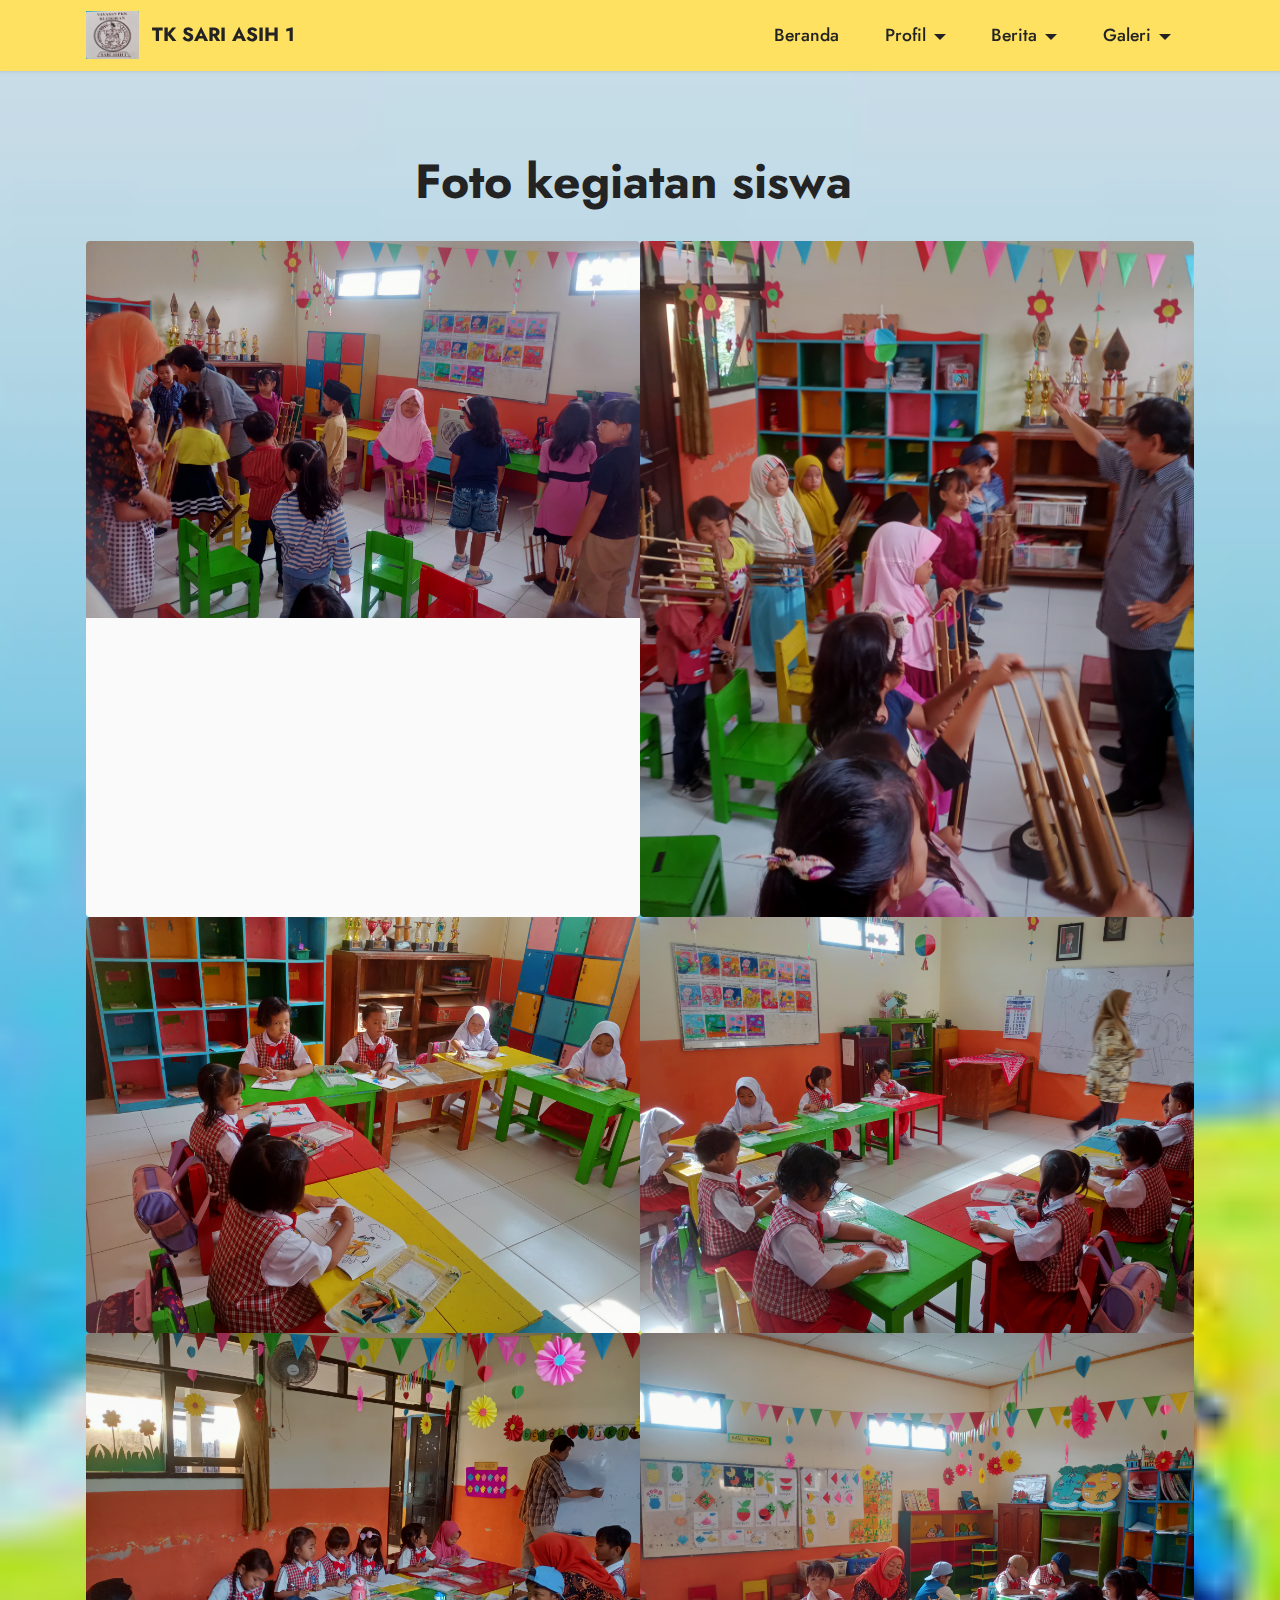
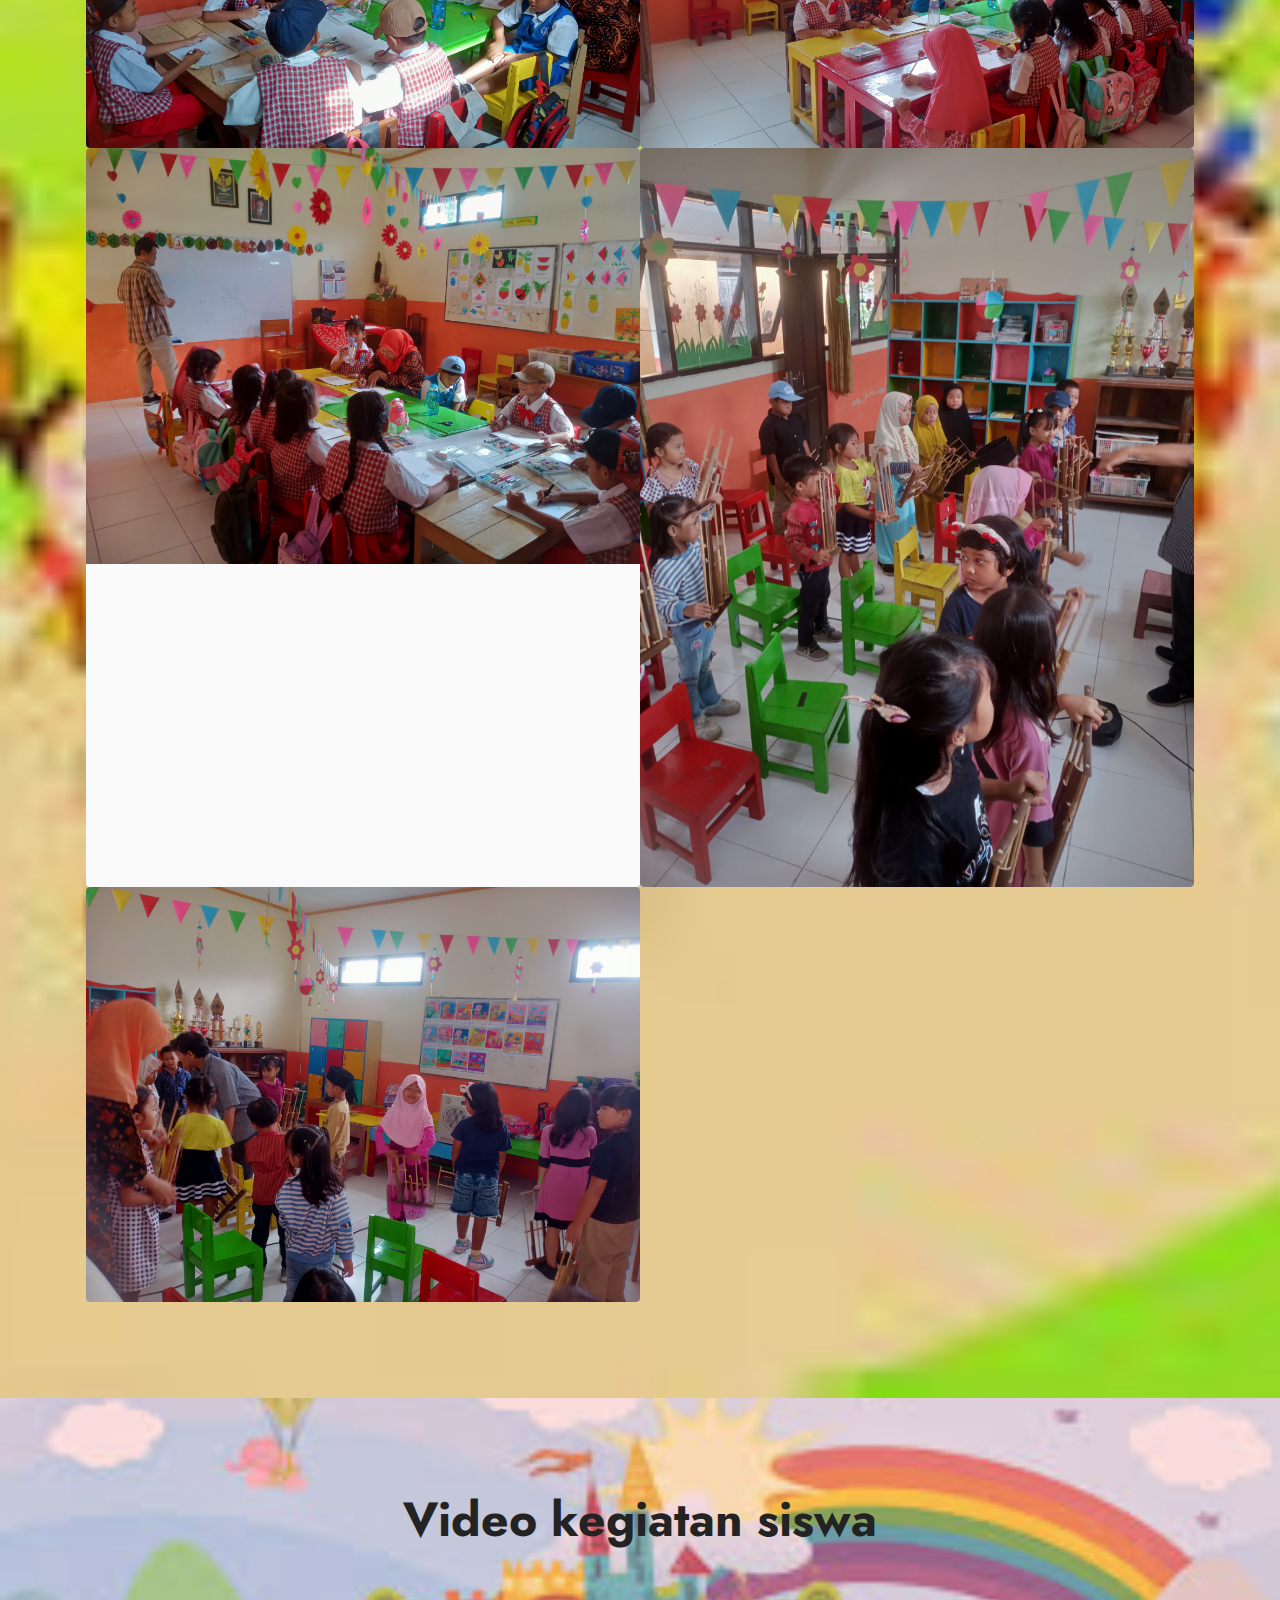
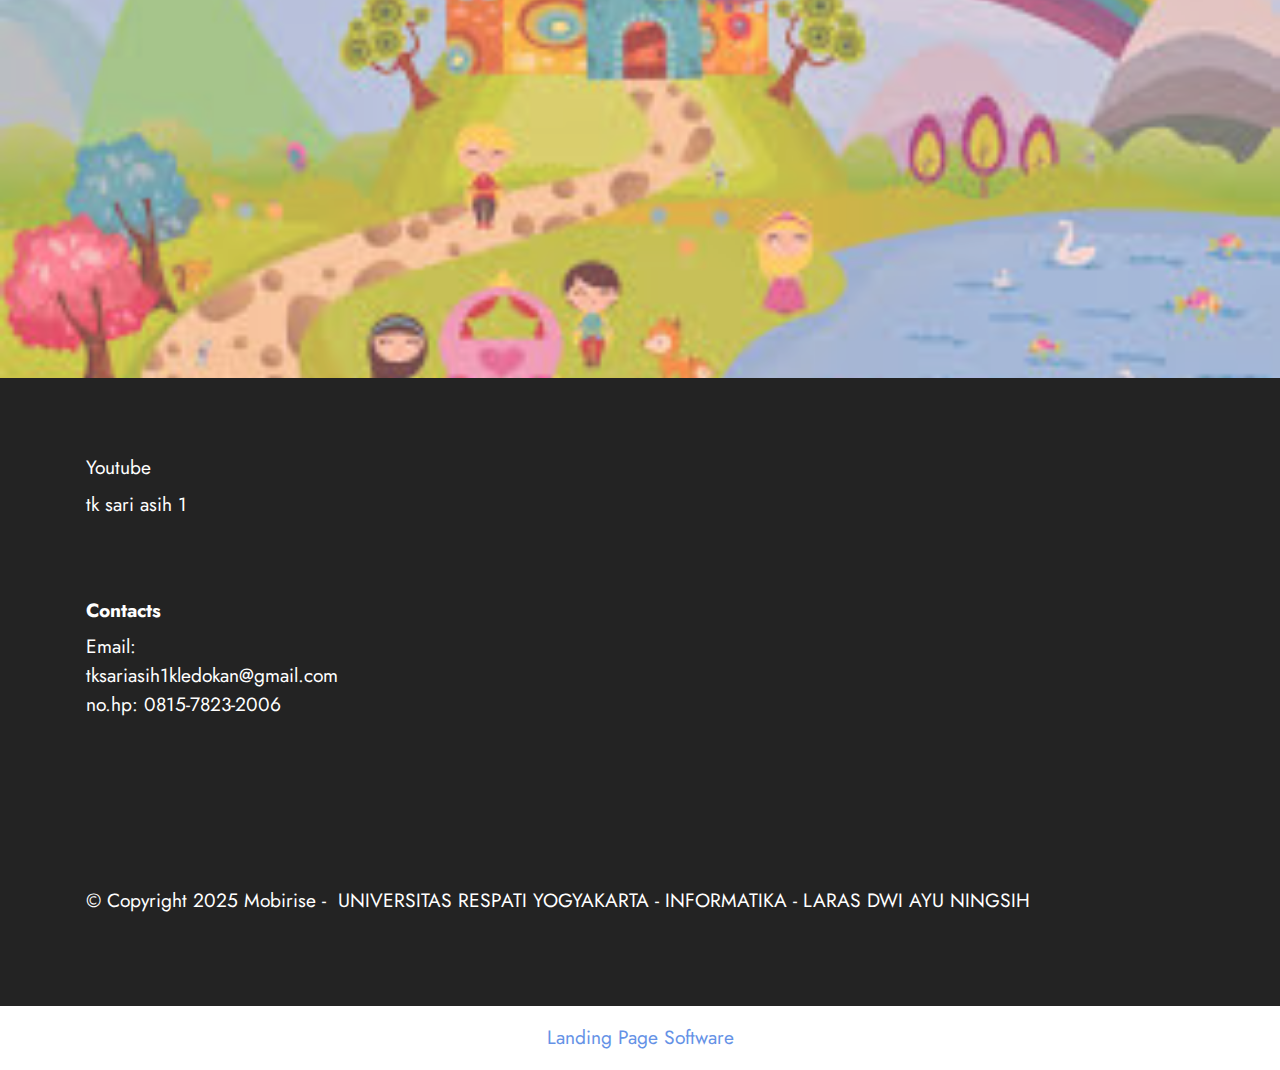
<file: page4.html>
<!DOCTYPE html>
<html  >
<head>
  <!-- Site made with Mobirise Website Builder v5.8.4, https://mobirise.com -->
  <meta charset="UTF-8">
  <meta http-equiv="X-UA-Compatible" content="IE=edge">
  <meta name="generator" content="Mobirise v5.8.4, mobirise.com">
  <meta name="viewport" content="width=device-width, initial-scale=1, minimum-scale=1">
  <link rel="shortcut icon" href="assets/images/whatsapp-image-2024-01-13-at-20.26.04-2.jpeg" type="image/x-icon">
  <meta name="description" content="">
  
  
  <title>Galeri</title>
  <link rel="stylesheet" href="assets/bootstrap/css/bootstrap.min.css">
  <link rel="stylesheet" href="assets/bootstrap/css/bootstrap-grid.min.css">
  <link rel="stylesheet" href="assets/bootstrap/css/bootstrap-reboot.min.css">
  <link rel="stylesheet" href="assets/dropdown/css/style.css">
  <link rel="stylesheet" href="assets/socicon/css/styles.css">
  <link rel="stylesheet" href="assets/theme/css/style.css">
  <link rel="preload" href="https://fonts.googleapis.com/css?family=Jost:100,200,300,400,500,600,700,800,900,100i,200i,300i,400i,500i,600i,700i,800i,900i&display=swap" as="style" onload="this.onload=null;this.rel='stylesheet'">
  <noscript><link rel="stylesheet" href="https://fonts.googleapis.com/css?family=Jost:100,200,300,400,500,600,700,800,900,100i,200i,300i,400i,500i,600i,700i,800i,900i&display=swap"></noscript>
  <link rel="preload" as="style" href="assets/mobirise/css/mbr-additional.css"><link rel="stylesheet" href="assets/mobirise/css/mbr-additional.css" type="text/css">

  
  
  
</head>
<body>
  
  <section data-bs-version="5.1" class="menu menu2 cid-u1fDHC6iOs" once="menu" id="menu2-j">
    
    <nav class="navbar navbar-dropdown navbar-fixed-top navbar-expand-lg">
        <div class="container">
            <div class="navbar-brand">
                <span class="navbar-logo">
                    <a href="index.html#features17-2">
                        <img src="assets/images/whatsapp-image-2024-01-13-at-20.26.04-2.jpeg" alt="Mobirise Website Builder" style="height: 3rem;">
                    </a>
                </span>
                <span class="navbar-caption-wrap"><a class="navbar-caption text-black text-primary display-7" href="index.html#features17-2">TK SARI ASIH 1</a></span>
            </div>
            <button class="navbar-toggler" type="button" data-toggle="collapse" data-bs-toggle="collapse" data-target="#navbarSupportedContent" data-bs-target="#navbarSupportedContent" aria-controls="navbarNavAltMarkup" aria-expanded="false" aria-label="Toggle navigation">
                <div class="hamburger">
                    <span></span>
                    <span></span>
                    <span></span>
                    <span></span>
                </div>
            </button>
            <div class="collapse navbar-collapse" id="navbarSupportedContent">
                <ul class="navbar-nav nav-dropdown nav-right" data-app-modern-menu="true"><li class="nav-item"><a class="nav-link link text-black text-primary display-4" href="index.html">Beranda</a></li>
                    <li class="nav-item dropdown"><a class="nav-link link text-black dropdown-toggle display-4" href="https://mobiri.se" data-toggle="dropdown-submenu" data-bs-toggle="dropdown" data-bs-auto-close="outside" aria-expanded="false">Profil</a><div class="dropdown-menu" aria-labelledby="dropdown-985"><a class="text-black dropdown-item text-primary display-4" href="page2.html#content4-8">Sejarah</a><a class="text-black show dropdown-item text-primary display-4" href="page2.html#image2-a">Visi&nbsp;</a><a class="text-black dropdown-item text-primary display-4" href="page2.html#content5-b">Misi</a><a class="text-black dropdown-item text-primary display-4" href="page2.html#content5-c">Tujuan</a><a class="text-black show dropdown-item text-primary display-4" href="page2.html#gallery4-e">Struktur organisasi</a></div></li><li class="nav-item dropdown"><a class="nav-link link text-black dropdown-toggle show display-4" href="https://mobiri.se" data-toggle="dropdown-submenu" data-bs-toggle="dropdown" data-bs-auto-close="outside" aria-expanded="false">Berita</a><div class="dropdown-menu show" aria-labelledby="dropdown-606" data-bs-popper="none"><a class="text-black show dropdown-item text-primary display-4" href="page3.html#gallery5-h">Sarana dan Prasarana</a><a class="text-black dropdown-item text-primary display-4" href="page3.html#content13-i">karakteristik</a></div></li>
                    <li class="nav-item dropdown"><a class="nav-link link text-black dropdown-toggle display-4" href="https://mobiri.se" data-toggle="dropdown-submenu" data-bs-toggle="dropdown" data-bs-auto-close="outside" aria-expanded="false">Galeri</a><div class="dropdown-menu" aria-labelledby="dropdown-832"><a class="text-black dropdown-item text-primary display-4" href="page4.html#gallery1-k">Foto</a><a class="text-black show dropdown-item text-primary display-4" href="page4.html#video3-l">Video</a></div>
                    </li></ul>
                
                
            </div>
        </div>
    </nav>
</section>

<section data-bs-version="5.1" class="gallery1 cid-u1g1RE1Q2b" id="gallery1-k">
    
    <div class="mbr-overlay"></div>
    <div class="container">
        <div class="mbr-section-head">
            <h4 class="mbr-section-title mbr-fonts-style align-center mb-0 display-2">
                <strong>Foto kegiatan siswa&nbsp;</strong></h4>
            
        </div>
        <div class="row mt-4">
            <div class="item features-image сol-12 col-md-6 col-lg-6 active">
                <div class="item-wrapper">
                    <div class="item-img">
                        <img src="assets/images/whatsapp-image-2024-01-13-at-20.25.13-1.jpeg" alt="Mobirise Website Builder" data-slide-to="0" data-bs-slide-to="0">
                    </div>
                    
                    
                </div>
            </div>
            <div class="item features-image сol-12 col-md-6 col-lg-6">
                <div class="item-wrapper">
                    <div class="item-img">
                        <img src="assets/images/whatsapp-image-2024-01-13-at-20.25.26-1.jpeg" alt="Mobirise Website Builder" data-slide-to="1" data-bs-slide-to="1">
                    </div>
                    
                    
                </div>
            </div>
            
            <div class="item features-image сol-12 col-md-6 col-lg-6">
                <div class="item-wrapper">
                    <div class="item-img">
                        <img src="assets/images/whatsapp-image-2024-01-13-at-20.26.05-1.jpeg" alt="Mobirise Website Builder" title="" data-slide-to="2" data-bs-slide-to="2">
                    </div>
                    
                    
                </div>
            </div><div class="item features-image сol-12 col-md-6 col-lg-6">
                <div class="item-wrapper">
                    <div class="item-img">
                        <img src="assets/images/whatsapp-image-2024-01-13-at-20.26.05-2.jpeg" alt="Mobirise Website Builder" data-slide-to="3" data-bs-slide-to="3">
                    </div>
                    
                    
                </div>
            </div><div class="item features-image сol-12 col-md-6 col-lg-6">
                <div class="item-wrapper">
                    <div class="item-img">
                        <img src="assets/images/whatsapp-image-2024-01-13-at-20.26.08-1.jpeg" alt="Mobirise Website Builder" data-slide-to="4" data-bs-slide-to="4">
                    </div>
                    
                    
                </div>
            </div><div class="item features-image сol-12 col-md-6 col-lg-6">
                <div class="item-wrapper">
                    <div class="item-img">
                        <img src="assets/images/whatsapp-image-2024-01-13-at-20.26.07.jpeg" alt="Mobirise Website Builder" data-slide-to="5" data-bs-slide-to="5">
                    </div>
                    
                    
                </div>
            </div><div class="item features-image сol-12 col-md-6 col-lg-6">
                <div class="item-wrapper">
                    <div class="item-img">
                        <img src="assets/images/whatsapp-image-2024-01-13-at-20.26.08.jpeg" alt="Mobirise Website Builder" data-slide-to="6" data-bs-slide-to="6">
                    </div>
                    
                    
                </div>
            </div><div class="item features-image сol-12 col-md-6 col-lg-6">
                <div class="item-wrapper">
                    <div class="item-img">
                        <img src="assets/images/whatsapp-image-2024-01-13-at-20.25.27.jpeg" alt="Mobirise Website Builder" data-slide-to="7" data-bs-slide-to="7">
                    </div>
                    
                    
                </div>
            </div><div class="item features-image сol-12 col-md-6 col-lg-6">
                <div class="item-wrapper">
                    <div class="item-img">
                        <img src="assets/images/whatsapp-image-2024-01-13-at-20.25.13.jpeg" alt="Mobirise Website Builder" data-slide-to="8" data-bs-slide-to="8">
                    </div>
                    
                    
                </div>
            </div>
        </div>
    </div>
</section>

<section data-bs-version="5.1" class="video3 cid-u1g3QRwL4y" id="video3-l">
    
    
    <div class="mbr-overlay" style="opacity: 0.4; background-color: rgb(255, 181, 181);"></div>
    <div class="container">
        <div class="mbr-section-head">
            <h4 class="mbr-section-title mbr-fonts-style mb-0 display-2">
                <strong>Video kegiatan siswa</strong></h4>
            
        </div>
        <div class="row mt-4">
            <div class="col-12 col-md-6 video-block">
                <div class="video-wrapper"><iframe class="mbr-embedded-video" src="https://www.youtube.com/embed/L47BznfwjqQ?rel=0&amp;amp;&amp;showinfo=0&amp;autoplay=0&amp;loop=0" width="1280" height="720" frameborder="0" allowfullscreen></iframe></div>
                
            </div>
            <div class="col-12 col-md-6 video-block">
                <div class="video-wrapper"><iframe class="mbr-embedded-video" src="https://youtube.com/embed/_yaKa0B3r6A?si=cuOUV-13E0ZRH2Dq" width="1280" height="720" frameborder="0" allowfullscreen></iframe></div>
                
            </div>
        </div>
    </div>
</section>

<section data-bs-version="5.1" class="footer6 cid-u1g4Xox1E9" once="footers" id="footer6-m">

    

    

    <div class="container">
        <div class="row content mbr-white">
            <div class="col-12 col-md-3 mbr-fonts-style display-7">
                <h5 class="mbr-section-subtitle mbr-fonts-style mb-2 display-7">Youtube</h5>
                <p class="mbr-text mbr-fonts-style display-7">tk sari asih 1</p> <br>
                <h5 class="mbr-section-subtitle mbr-fonts-style mb-2 mt-4 display-7">
                    <strong>Contacts</strong>
                </h5>
                <p class="mbr-text mbr-fonts-style mb-4 display-7">
                    Email: tksariasih1kledokan@gmail.com<br>no.hp: 0815-7823-2006</p>
            </div>
            <div class="col-12 col-md-3 mbr-fonts-style display-7">
                <h5 class="mbr-section-subtitle mbr-fonts-style mb-2 display-7"></h5>
                <ul class="list mbr-fonts-style mb-4 display-4">
                    <li class="mbr-text item-wrap"><br></li>
                </ul>
                <h5 class="mbr-section-subtitle mbr-fonts-style mb-2 mt-5 display-7"></h5>
                <p class="mbr-text mbr-fonts-style mb-4 display-7"></p>
            </div>
            <div class="col-12 col-md-6">
                <div class="google-map"><iframe frameborder="0" style="border:0" src="https://www.google.com/maps/embed?pb=!1m18!1m12!1m3!1d3953.1269797922355!2d110.4062223742815!3d-7.776357992243172!2m3!1f0!2f0!3f0!3m2!1i1024!2i768!4f13.1!3m3!1m2!1s0x2e7a59ec7a88e353%3A0x424f202dd43481c1!2sTK%20Sari%20Asih%201%20%2F%20PP%20Bina%20Anak%20Cerdas!5e0!3m2!1sen!2sus!4v1705163391217!5m2!1sen!2sus" allowfullscreen=""></iframe></div>
            </div>
            <div class="col-md-6">
                
            </div>
        </div>
        <div class="footer-lower">
            <div class="media-container-row">
                <div class="col-sm-12">
                    <hr>
                </div>
            </div>
            <div class="col-sm-12 copyright pl-0">
                <p class="mbr-text mbr-fonts-style mbr-white display-7">
                    © Copyright 2025 Mobirise -&nbsp; UNIVERSITAS RESPATI YOGYAKARTA - INFORMATIKA - LARAS DWI AYU NINGSIH</p>
            </div>
        </div>
    </div>
</section><section class="display-7" style="padding: 0;align-items: center;justify-content: center;flex-wrap: wrap;    align-content: center;display: flex;position: relative;height: 4rem;"><a href="https://mobiri.se/" style="flex: 1 1;height: 4rem;position: absolute;width: 100%;z-index: 1;"><img alt="" style="height: 4rem;" src="[data-uri]"></a><p style="margin: 0;text-align: center;" class="display-7">&#8204;</p><a style="z-index:1" href="https://mobirise.com/builder/landing-page-software.html">Landing Page Software</a></section><script src="assets/bootstrap/js/bootstrap.bundle.min.js"></script>  <script src="assets/smoothscroll/smooth-scroll.js"></script>  <script src="assets/ytplayer/index.js"></script>  <script src="assets/dropdown/js/navbar-dropdown.js"></script>  <script src="assets/playervimeo/vimeo_player.js"></script>  <script src="assets/theme/js/script.js"></script>  
  
  
</body>
</html>
</file>
<file: assets/parallax/jarallax.css>
.jarallax {
    position: relative;
    z-index: 0;
}
.jarallax > .jarallax-img {
    position: absolute;
    object-fit: cover;
    /* support for plugin https://github.com/bfred-it/object-fit-images */
    font-family: 'object-fit: cover;';
    top: 0;
    left: 0;
    width: 100%;
    height: 100%;
    z-index: -1;
}
</file>
<file: assets/dropdown/css/style.css>
.navbar-dropdown {
  left: 0;
  padding: 0;
  position: absolute;
  right: 0;
  top: 0;
  transition: all 0.45s ease;
  z-index: 1030;
  background: #282828; }
  .navbar-dropdown .navbar-logo {
    margin-right: 0.8rem;
    transition: margin 0.3s ease-in-out;
    vertical-align: middle; }
    .navbar-dropdown .navbar-logo img {
      height: 3.125rem;
      transition: all 0.3s ease-in-out; }
    .navbar-dropdown .navbar-logo.mbr-iconfont {
      font-size: 3.125rem;
      line-height: 3.125rem; }
  .navbar-dropdown .navbar-caption {
    font-weight: 700;
    white-space: normal;
    vertical-align: -4px;
    line-height: 3.125rem !important; }
    .navbar-dropdown .navbar-caption, .navbar-dropdown .navbar-caption:hover {
      color: inherit;
      text-decoration: none; }
  .navbar-dropdown .mbr-iconfont + .navbar-caption {
    vertical-align: -1px; }
  .navbar-dropdown.navbar-fixed-top {
    position: fixed; }
  .navbar-dropdown .navbar-brand span {
    vertical-align: -4px; }
  .navbar-dropdown.bg-color.transparent {
    background: none; }
  .navbar-dropdown.navbar-short .navbar-brand {
    padding: 0.625rem 0; }
    .navbar-dropdown.navbar-short .navbar-brand span {
      vertical-align: -1px; }
  .navbar-dropdown.navbar-short .navbar-caption {
    line-height: 2.375rem !important;
    vertical-align: -2px; }
  .navbar-dropdown.navbar-short .navbar-logo {
    margin-right: 0.5rem; }
    .navbar-dropdown.navbar-short .navbar-logo img {
      height: 2.375rem; }
    .navbar-dropdown.navbar-short .navbar-logo.mbr-iconfont {
      font-size: 2.375rem;
      line-height: 2.375rem; }
  .navbar-dropdown.navbar-short .mbr-table-cell {
    height: 3.625rem; }
  .navbar-dropdown .navbar-close {
    left: 0.6875rem;
    position: fixed;
    top: 0.75rem;
    z-index: 1000; }
  .navbar-dropdown .hamburger-icon {
    content: "";
    display: inline-block;
    vertical-align: middle;
    width: 16px;
    -webkit-box-shadow: 0 -6px 0 1px #282828,0 0 0 1px #282828,0 6px 0 1px #282828;
    -moz-box-shadow: 0 -6px 0 1px #282828,0 0 0 1px #282828,0 6px 0 1px #282828;
    box-shadow: 0 -6px 0 1px #282828,0 0 0 1px #282828,0 6px 0 1px #282828; }

.dropdown-menu .dropdown-toggle[data-toggle="dropdown-submenu"]::after {
  border-bottom: 0.35em solid transparent;
  border-left: 0.35em solid;
  border-right: 0;
  border-top: 0.35em solid transparent;
  margin-left: 0.3rem; }

.dropdown-menu .dropdown-item:focus {
  outline: 0; }

.nav-dropdown {
  font-size: 0.75rem;
  font-weight: 500;
  height: auto !important; }
  .nav-dropdown .nav-btn {
    padding-left: 1rem; }
  .nav-dropdown .link {
    margin: .667em 1.667em;
    font-weight: 500;
    padding: 0;
    transition: color .2s ease-in-out; }
    .nav-dropdown .link.dropdown-toggle {
      margin-right: 2.583em; }
      .nav-dropdown .link.dropdown-toggle::after {
        margin-left: .25rem;
        border-top: 0.35em solid;
        border-right: 0.35em solid transparent;
        border-left: 0.35em solid transparent;
        border-bottom: 0; }
      .nav-dropdown .link.dropdown-toggle[aria-expanded="true"] {
        margin: 0;
        padding: 0.667em 3.263em  0.667em 1.667em; }
  .nav-dropdown .link::after,
  .nav-dropdown .dropdown-item::after {
    color: inherit; }
  .nav-dropdown .btn {
    font-size: 0.75rem;
    font-weight: 700;
    letter-spacing: 0;
    margin-bottom: 0;
    padding-left: 1.25rem;
    padding-right: 1.25rem; }
  .nav-dropdown .dropdown-menu {
    border-radius: 0;
    border: 0;
    left: 0;
    margin: 0;
    padding-bottom: 1.25rem;
    padding-top: 1.25rem;
    position: relative; }
  .nav-dropdown .dropdown-submenu {
    margin-left: 0.125rem;
    top: 0; }
  .nav-dropdown .dropdown-item {
    font-weight: 500;
    line-height: 2;
    padding: 0.3846em 4.615em 0.3846em 1.5385em;
    position: relative;
    transition: color .2s ease-in-out, background-color .2s ease-in-out; }
    .nav-dropdown .dropdown-item::after {
      margin-top: -0.3077em;
      position: absolute;
      right: 1.1538em;
      top: 50%; }
    .nav-dropdown .dropdown-item:focus, .nav-dropdown .dropdown-item:hover {
      background: none; }

@media (max-width: 767px) {
  .nav-dropdown.navbar-toggleable-sm {
    bottom: 0;
    display: none;
    left: 0;
    overflow-x: hidden;
    position: fixed;
    top: 0;
    transform: translateX(-100%);
    -ms-transform: translateX(-100%);
    -webkit-transform: translateX(-100%);
    width: 18.75rem;
    z-index: 999; } }
.nav-dropdown.navbar-toggleable-xl {
  bottom: 0;
  display: none;
  left: 0;
  overflow-x: hidden;
  position: fixed;
  top: 0;
  transform: translateX(-100%);
  -ms-transform: translateX(-100%);
  -webkit-transform: translateX(-100%);
  width: 18.75rem;
  z-index: 999; }

.nav-dropdown-sm {
  display: block !important;
  overflow-x: hidden;
  overflow: auto;
  padding-top: 3.875rem; }
  .nav-dropdown-sm::after {
    content: "";
    display: block;
    height: 3rem;
    width: 100%; }
  .nav-dropdown-sm.collapse.in ~ .navbar-close {
    display: block !important; }
  .nav-dropdown-sm.collapsing, .nav-dropdown-sm.collapse.in {
    transform: translateX(0);
    -ms-transform: translateX(0);
    -webkit-transform: translateX(0);
    transition: all 0.25s ease-out;
    -webkit-transition: all 0.25s ease-out;
    background: #282828; }
  .nav-dropdown-sm.collapsing[aria-expanded="false"] {
    transform: translateX(-100%);
    -ms-transform: translateX(-100%);
    -webkit-transform: translateX(-100%); }
  .nav-dropdown-sm .nav-item {
    display: block;
    margin-left: 0 !important;
    padding-left: 0; }
  .nav-dropdown-sm .link,
  .nav-dropdown-sm .dropdown-item {
    border-top: 1px dotted rgba(255, 255, 255, 0.1);
    font-size: 0.8125rem;
    line-height: 1.6;
    margin: 0 !important;
    padding: 0.875rem 2.4rem 0.875rem 1.5625rem !important;
    position: relative;
    white-space: normal; }
    .nav-dropdown-sm .link:focus, .nav-dropdown-sm .link:hover,
    .nav-dropdown-sm .dropdown-item:focus,
    .nav-dropdown-sm .dropdown-item:hover {
      background: rgba(0, 0, 0, 0.2) !important;
      color: #c0a375; }
  .nav-dropdown-sm .nav-btn {
    position: relative;
    padding: 1.5625rem 1.5625rem 0 1.5625rem; }
    .nav-dropdown-sm .nav-btn::before {
      border-top: 1px dotted rgba(255, 255, 255, 0.1);
      content: "";
      left: 0;
      position: absolute;
      top: 0;
      width: 100%; }
    .nav-dropdown-sm .nav-btn + .nav-btn {
      padding-top: 0.625rem; }
      .nav-dropdown-sm .nav-btn + .nav-btn::before {
        display: none; }
  .nav-dropdown-sm .btn {
    padding: 0.625rem 0; }
  .nav-dropdown-sm .dropdown-toggle[data-toggle="dropdown-submenu"]::after {
    margin-left: .25rem;
    border-top: 0.35em solid;
    border-right: 0.35em solid transparent;
    border-left: 0.35em solid transparent;
    border-bottom: 0; }
  .nav-dropdown-sm .dropdown-toggle[data-toggle="dropdown-submenu"][aria-expanded="true"]::after {
    border-top: 0;
    border-right: 0.35em solid transparent;
    border-left: 0.35em solid transparent;
    border-bottom: 0.35em solid; }
  .nav-dropdown-sm .dropdown-menu {
    margin: 0;
    padding: 0;
    position: relative;
    top: 0;
    left: 0;
    width: 100%;
    border: 0;
    float: none;
    border-radius: 0;
    background: none; }
  .nav-dropdown-sm .dropdown-submenu {
    left: 100%;
    margin-left: 0.125rem;
    margin-top: -1.25rem;
    top: 0; }

.navbar-toggleable-sm .nav-dropdown .dropdown-menu {
  position: absolute; }

.navbar-toggleable-sm .nav-dropdown .dropdown-submenu {
  left: 100%;
  margin-left: 0.125rem;
  margin-top: -1.25rem;
  top: 0; }

.navbar-toggleable-sm.opened .nav-dropdown .dropdown-menu {
  position: relative; }

.navbar-toggleable-sm.opened .nav-dropdown .dropdown-submenu {
  left: 0;
  margin-left: 00rem;
  margin-top: 0rem;
  top: 0; }

.is-builder .nav-dropdown.collapsing {
  transition: none !important; }
</file>
<file: assets/socicon/css/styles.css>
@charset "UTF-8";

@font-face {
  font-family: 'Socicon';
  src:  url('../fonts/socicon.eot');
  src:  url('../fonts/socicon.eot?#iefix') format('embedded-opentype'),
    url('../fonts/socicon.woff2') format('woff2'),
    url('../fonts/socicon.ttf') format('truetype'),
    url('../fonts/socicon.woff') format('woff'),
    url('../fonts/socicon.svg#socicon') format('svg');
  font-weight: normal;
  font-style: normal;
  font-display: swap;
}

[data-icon]:before {
  font-family: "socicon" !important;
  content: attr(data-icon);
  font-style: normal !important;
  font-weight: normal !important;
  font-variant: normal !important;
  text-transform: none !important;
  speak: none;
  line-height: 1;
  -webkit-font-smoothing: antialiased;
  -moz-osx-font-smoothing: grayscale;
}

[class^="socicon-"], [class*=" socicon-"] {
  /* use !important to prevent issues with browser extensions that change fonts */
  font-family: 'Socicon' !important;
  speak: none;
  font-style: normal;
  font-weight: normal;
  font-variant: normal;
  text-transform: none;
  line-height: 1;

  /* Better Font Rendering =========== */
  -webkit-font-smoothing: antialiased;
  -moz-osx-font-smoothing: grayscale;
}

.socicon-eitaa:before {
  content: "\e97c";
}
.socicon-soroush:before {
  content: "\e97d";
}
.socicon-bale:before {
  content: "\e97e";
}
.socicon-zazzle:before {
  content: "\e97b";
}
.socicon-society6:before {
  content: "\e97a";
}
.socicon-redbubble:before {
  content: "\e979";
}
.socicon-avvo:before {
  content: "\e978";
}
.socicon-stitcher:before {
  content: "\e977";
}
.socicon-googlehangouts:before {
  content: "\e974";
}
.socicon-dlive:before {
  content: "\e975";
}
.socicon-vsco:before {
  content: "\e976";
}
.socicon-flipboard:before {
  content: "\e973";
}
.socicon-ubuntu:before {
  content: "\e958";
}
.socicon-artstation:before {
  content: "\e959";
}
.socicon-invision:before {
  content: "\e95a";
}
.socicon-torial:before {
  content: "\e95b";
}
.socicon-collectorz:before {
  content: "\e95c";
}
.socicon-seenthis:before {
  content: "\e95d";
}
.socicon-googleplaymusic:before {
  content: "\e95e";
}
.socicon-debian:before {
  content: "\e95f";
}
.socicon-filmfreeway:before {
  content: "\e960";
}
.socicon-gnome:before {
  content: "\e961";
}
.socicon-itchio:before {
  content: "\e962";
}
.socicon-jamendo:before {
  content: "\e963";
}
.socicon-mix:before {
  content: "\e964";
}
.socicon-sharepoint:before {
  content: "\e965";
}
.socicon-tinder:before {
  content: "\e966";
}
.socicon-windguru:before {
  content: "\e967";
}
.socicon-cdbaby:before {
  content: "\e968";
}
.socicon-elementaryos:before {
  content: "\e969";
}
.socicon-stage32:before {
  content: "\e96a";
}
.socicon-tiktok:before {
  content: "\e96b";
}
.socicon-gitter:before {
  content: "\e96c";
}
.socicon-letterboxd:before {
  content: "\e96d";
}
.socicon-threema:before {
  content: "\e96e";
}
.socicon-splice:before {
  content: "\e96f";
}
.socicon-metapop:before {
  content: "\e970";
}
.socicon-naver:before {
  content: "\e971";
}
.socicon-remote:before {
  content: "\e972";
}
.socicon-internet:before {
  content: "\e957";
}
.socicon-moddb:before {
  content: "\e94b";
}
.socicon-indiedb:before {
  content: "\e94c";
}
.socicon-traxsource:before {
  content: "\e94d";
}
.socicon-gamefor:before {
  content: "\e94e";
}
.socicon-pixiv:before {
  content: "\e94f";
}
.socicon-myanimelist:before {
  content: "\e950";
}
.socicon-blackberry:before {
  content: "\e951";
}
.socicon-wickr:before {
  content: "\e952";
}
.socicon-spip:before {
  content: "\e953";
}
.socicon-napster:before {
  content: "\e954";
}
.socicon-beatport:before {
  content: "\e955";
}
.socicon-hackerone:before {
  content: "\e956";
}
.socicon-hackernews:before {
  content: "\e946";
}
.socicon-smashwords:before {
  content: "\e947";
}
.socicon-kobo:before {
  content: "\e948";
}
.socicon-bookbub:before {
  content: "\e949";
}
.socicon-mailru:before {
  content: "\e94a";
}
.socicon-gitlab:before {
  content: "\e945";
}
.socicon-instructables:before {
  content: "\e944";
}
.socicon-portfolio:before {
  content: "\e943";
}
.socicon-codered:before {
  content: "\e940";
}
.socicon-origin:before {
  content: "\e941";
}
.socicon-nextdoor:before {
  content: "\e942";
}
.socicon-udemy:before {
  content: "\e93f";
}
.socicon-livemaster:before {
  content: "\e93e";
}
.socicon-crunchbase:before {
  content: "\e93b";
}
.socicon-homefy:before {
  content: "\e93c";
}
.socicon-calendly:before {
  content: "\e93d";
}
.socicon-realtor:before {
  content: "\e90f";
}
.socicon-tidal:before {
  content: "\e910";
}
.socicon-qobuz:before {
  content: "\e911";
}
.socicon-natgeo:before {
  content: "\e912";
}
.socicon-mastodon:before {
  content: "\e913";
}
.socicon-unsplash:before {
  content: "\e914";
}
.socicon-homeadvisor:before {
  content: "\e915";
}
.socicon-angieslist:before {
  content: "\e916";
}
.socicon-codepen:before {
  content: "\e917";
}
.socicon-slack:before {
  content: "\e918";
}
.socicon-openaigym:before {
  content: "\e919";
}
.socicon-logmein:before {
  content: "\e91a";
}
.socicon-fiverr:before {
  content: "\e91b";
}
.socicon-gotomeeting:before {
  content: "\e91c";
}
.socicon-aliexpress:before {
  content: "\e91d";
}
.socicon-guru:before {
  content: "\e91e";
}
.socicon-appstore:before {
  content: "\e91f";
}
.socicon-homes:before {
  content: "\e920";
}
.socicon-zoom:before {
  content: "\e921";
}
.socicon-alibaba:before {
  content: "\e922";
}
.socicon-craigslist:before {
  content: "\e923";
}
.socicon-wix:before {
  content: "\e924";
}
.socicon-redfin:before {
  content: "\e925";
}
.socicon-googlecalendar:before {
  content: "\e926";
}
.socicon-shopify:before {
  content: "\e927";
}
.socicon-freelancer:before {
  content: "\e928";
}
.socicon-seedrs:before {
  content: "\e929";
}
.socicon-bing:before {
  content: "\e92a";
}
.socicon-doodle:before {
  content: "\e92b";
}
.socicon-bonanza:before {
  content: "\e92c";
}
.socicon-squarespace:before {
  content: "\e92d";
}
.socicon-toptal:before {
  content: "\e92e";
}
.socicon-gust:before {
  content: "\e92f";
}
.socicon-ask:before {
  content: "\e930";
}
.socicon-trulia:before {
  content: "\e931";
}
.socicon-loomly:before {
  content: "\e932";
}
.socicon-ghost:before {
  content: "\e933";
}
.socicon-upwork:before {
  content: "\e934";
}
.socicon-fundable:before {
  content: "\e935";
}
.socicon-booking:before {
  content: "\e936";
}
.socicon-googlemaps:before {
  content: "\e937";
}
.socicon-zillow:before {
  content: "\e938";
}
.socicon-niconico:before {
  content: "\e939";
}
.socicon-toneden:before {
  content: "\e93a";
}
.socicon-augment:before {
  content: "\e908";
}
.socicon-bitbucket:before {
  content: "\e909";
}
.socicon-fyuse:before {
  content: "\e90a";
}
.socicon-yt-gaming:before {
  content: "\e90b";
}
.socicon-sketchfab:before {
  content: "\e90c";
}
.socicon-mobcrush:before {
  content: "\e90d";
}
.socicon-microsoft:before {
  content: "\e90e";
}
.socicon-pandora:before {
  content: "\e907";
}
.socicon-messenger:before {
  content: "\e906";
}
.socicon-gamewisp:before {
  content: "\e905";
}
.socicon-bloglovin:before {
  content: "\e904";
}
.socicon-tunein:before {
  content: "\e903";
}
.socicon-gamejolt:before {
  content: "\e901";
}
.socicon-trello:before {
  content: "\e902";
}
.socicon-spreadshirt:before {
  content: "\e900";
}
.socicon-500px:before {
  content: "\e000";
}
.socicon-8tracks:before {
  content: "\e001";
}
.socicon-airbnb:before {
  content: "\e002";
}
.socicon-alliance:before {
  content: "\e003";
}
.socicon-amazon:before {
  content: "\e004";
}
.socicon-amplement:before {
  content: "\e005";
}
.socicon-android:before {
  content: "\e006";
}
.socicon-angellist:before {
  content: "\e007";
}
.socicon-apple:before {
  content: "\e008";
}
.socicon-appnet:before {
  content: "\e009";
}
.socicon-baidu:before {
  content: "\e00a";
}
.socicon-bandcamp:before {
  content: "\e00b";
}
.socicon-battlenet:before {
  content: "\e00c";
}
.socicon-mixer:before {
  content: "\e00d";
}
.socicon-bebee:before {
  content: "\e00e";
}
.socicon-bebo:before {
  content: "\e00f";
}
.socicon-behance:before {
  content: "\e010";
}
.socicon-blizzard:before {
  content: "\e011";
}
.socicon-blogger:before {
  content: "\e012";
}
.socicon-buffer:before {
  content: "\e013";
}
.socicon-chrome:before {
  content: "\e014";
}
.socicon-coderwall:before {
  content: "\e015";
}
.socicon-curse:before {
  content: "\e016";
}
.socicon-dailymotion:before {
  content: "\e017";
}
.socicon-deezer:before {
  content: "\e018";
}
.socicon-delicious:before {
  content: "\e019";
}
.socicon-deviantart:before {
  content: "\e01a";
}
.socicon-diablo:before {
  content: "\e01b";
}
.socicon-digg:before {
  content: "\e01c";
}
.socicon-discord:before {
  content: "\e01d";
}
.socicon-disqus:before {
  content: "\e01e";
}
.socicon-douban:before {
  content: "\e01f";
}
.socicon-draugiem:before {
  content: "\e020";
}
.socicon-dribbble:before {
  content: "\e021";
}
.socicon-drupal:before {
  content: "\e022";
}
.socicon-ebay:before {
  content: "\e023";
}
.socicon-ello:before {
  content: "\e024";
}
.socicon-endomodo:before {
  content: "\e025";
}
.socicon-envato:before {
  content: "\e026";
}
.socicon-etsy:before {
  content: "\e027";
}
.socicon-facebook:before {
  content: "\e028";
}
.socicon-feedburner:before {
  content: "\e029";
}
.socicon-filmweb:before {
  content: "\e02a";
}
.socicon-firefox:before {
  content: "\e02b";
}
.socicon-flattr:before {
  content: "\e02c";
}
.socicon-flickr:before {
  content: "\e02d";
}
.socicon-formulr:before {
  content: "\e02e";
}
.socicon-forrst:before {
  content: "\e02f";
}
.socicon-foursquare:before {
  content: "\e030";
}
.socicon-friendfeed:before {
  content: "\e031";
}
.socicon-github:before {
  content: "\e032";
}
.socicon-goodreads:before {
  content: "\e033";
}
.socicon-google:before {
  content: "\e034";
}
.socicon-googlescholar:before {
  content: "\e035";
}
.socicon-googlegroups:before {
  content: "\e036";
}
.socicon-googlephotos:before {
  content: "\e037";
}
.socicon-googleplus:before {
  content: "\e038";
}
.socicon-grooveshark:before {
  content: "\e039";
}
.socicon-hackerrank:before {
  content: "\e03a";
}
.socicon-hearthstone:before {
  content: "\e03b";
}
.socicon-hellocoton:before {
  content: "\e03c";
}
.socicon-heroes:before {
  content: "\e03d";
}
.socicon-smashcast:before {
  content: "\e03e";
}
.socicon-horde:before {
  content: "\e03f";
}
.socicon-houzz:before {
  content: "\e040";
}
.socicon-icq:before {
  content: "\e041";
}
.socicon-identica:before {
  content: "\e042";
}
.socicon-imdb:before {
  content: "\e043";
}
.socicon-instagram:before {
  content: "\e044";
}
.socicon-issuu:before {
  content: "\e045";
}
.socicon-istock:before {
  content: "\e046";
}
.socicon-itunes:before {
  content: "\e047";
}
.socicon-keybase:before {
  content: "\e048";
}
.socicon-lanyrd:before {
  content: "\e049";
}
.socicon-lastfm:before {
  content: "\e04a";
}
.socicon-line:before {
  content: "\e04b";
}
.socicon-linkedin:before {
  content: "\e04c";
}
.socicon-livejournal:before {
  content: "\e04d";
}
.socicon-lyft:before {
  content: "\e04e";
}
.socicon-macos:before {
  content: "\e04f";
}
.socicon-mail:before {
  content: "\e050";
}
.socicon-medium:before {
  content: "\e051";
}
.socicon-meetup:before {
  content: "\e052";
}
.socicon-mixcloud:before {
  content: "\e053";
}
.socicon-modelmayhem:before {
  content: "\e054";
}
.socicon-mumble:before {
  content: "\e055";
}
.socicon-myspace:before {
  content: "\e056";
}
.socicon-newsvine:before {
  content: "\e057";
}
.socicon-nintendo:before {
  content: "\e058";
}
.socicon-npm:before {
  content: "\e059";
}
.socicon-odnoklassniki:before {
  content: "\e05a";
}
.socicon-openid:before {
  content: "\e05b";
}
.socicon-opera:before {
  content: "\e05c";
}
.socicon-outlook:before {
  content: "\e05d";
}
.socicon-overwatch:before {
  content: "\e05e";
}
.socicon-patreon:before {
  content: "\e05f";
}
.socicon-paypal:before {
  content: "\e060";
}
.socicon-periscope:before {
  content: "\e061";
}
.socicon-persona:before {
  content: "\e062";
}
.socicon-pinterest:before {
  content: "\e063";
}
.socicon-play:before {
  content: "\e064";
}
.socicon-player:before {
  content: "\e065";
}
.socicon-playstation:before {
  content: "\e066";
}
.socicon-pocket:before {
  content: "\e067";
}
.socicon-qq:before {
  content: "\e068";
}
.socicon-quora:before {
  content: "\e069";
}
.socicon-raidcall:before {
  content: "\e06a";
}
.socicon-ravelry:before {
  content: "\e06b";
}
.socicon-reddit:before {
  content: "\e06c";
}
.socicon-renren:before {
  content: "\e06d";
}
.socicon-researchgate:before {
  content: "\e06e";
}
.socicon-residentadvisor:before {
  content: "\e06f";
}
.socicon-reverbnation:before {
  content: "\e070";
}
.socicon-rss:before {
  content: "\e071";
}
.socicon-sharethis:before {
  content: "\e072";
}
.socicon-skype:before {
  content: "\e073";
}
.socicon-slideshare:before {
  content: "\e074";
}
.socicon-smugmug:before {
  content: "\e075";
}
.socicon-snapchat:before {
  content: "\e076";
}
.socicon-songkick:before {
  content: "\e077";
}
.socicon-soundcloud:before {
  content: "\e078";
}
.socicon-spotify:before {
  content: "\e079";
}
.socicon-stackexchange:before {
  content: "\e07a";
}
.socicon-stackoverflow:before {
  content: "\e07b";
}
.socicon-starcraft:before {
  content: "\e07c";
}
.socicon-stayfriends:before {
  content: "\e07d";
}
.socicon-steam:before {
  content: "\e07e";
}
.socicon-storehouse:before {
  content: "\e07f";
}
.socicon-strava:before {
  content: "\e080";
}
.socicon-streamjar:before {
  content: "\e081";
}
.socicon-stumbleupon:before {
  content: "\e082";
}
.socicon-swarm:before {
  content: "\e083";
}
.socicon-teamspeak:before {
  content: "\e084";
}
.socicon-teamviewer:before {
  content: "\e085";
}
.socicon-technorati:before {
  content: "\e086";
}
.socicon-telegram:before {
  content: "\e087";
}
.socicon-tripadvisor:before {
  content: "\e088";
}
.socicon-tripit:before {
  content: "\e089";
}
.socicon-triplej:before {
  content: "\e08a";
}
.socicon-tumblr:before {
  content: "\e08b";
}
.socicon-twitch:before {
  content: "\e08c";
}
.socicon-twitter:before {
  content: "\e08d";
}
.socicon-uber:before {
  content: "\e08e";
}
.socicon-ventrilo:before {
  content: "\e08f";
}
.socicon-viadeo:before {
  content: "\e090";
}
.socicon-viber:before {
  content: "\e091";
}
.socicon-viewbug:before {
  content: "\e092";
}
.socicon-vimeo:before {
  content: "\e093";
}
.socicon-vine:before {
  content: "\e094";
}
.socicon-vkontakte:before {
  content: "\e095";
}
.socicon-warcraft:before {
  content: "\e096";
}
.socicon-wechat:before {
  content: "\e097";
}
.socicon-weibo:before {
  content: "\e098";
}
.socicon-whatsapp:before {
  content: "\e099";
}
.socicon-wikipedia:before {
  content: "\e09a";
}
.socicon-windows:before {
  content: "\e09b";
}
.socicon-wordpress:before {
  content: "\e09c";
}
.socicon-wykop:before {
  content: "\e09d";
}
.socicon-xbox:before {
  content: "\e09e";
}
.socicon-xing:before {
  content: "\e09f";
}
.socicon-yahoo:before {
  content: "\e0a0";
}
.socicon-yammer:before {
  content: "\e0a1";
}
.socicon-yandex:before {
  content: "\e0a2";
}
.socicon-yelp:before {
  content: "\e0a3";
}
.socicon-younow:before {
  content: "\e0a4";
}
.socicon-youtube:before {
  content: "\e0a5";
}
.socicon-zapier:before {
  content: "\e0a6";
}
.socicon-zerply:before {
  content: "\e0a7";
}
.socicon-zomato:before {
  content: "\e0a8";
}
.socicon-zynga:before {
  content: "\e0a9";
}
</file>
<file: assets/theme/css/style.css>
@charset "UTF-8";
section {
  background-color: #ffffff;
}

body {
  font-style: normal;
  line-height: 1.5;
  font-weight: 400;
  color: #232323;
  position: relative;
}

button {
  background-color: transparent;
  border-color: transparent;
}

section,
.container,
.container-fluid {
  position: relative;
  word-wrap: break-word;
}

a.mbr-iconfont:hover {
  text-decoration: none;
}

.article .lead p,
.article .lead ul,
.article .lead ol,
.article .lead pre,
.article .lead blockquote {
  margin-bottom: 0;
}

a {
  font-style: normal;
  font-weight: 400;
  cursor: pointer;
}
a, a:hover {
  text-decoration: none;
}

.mbr-section-title {
  font-style: normal;
  line-height: 1.3;
}

.mbr-section-subtitle {
  line-height: 1.3;
}

.mbr-text {
  font-style: normal;
  line-height: 1.7;
}

h1,
h2,
h3,
h4,
h5,
h6,
.display-1,
.display-2,
.display-4,
.display-5,
.display-7,
span,
p,
a {
  line-height: 1;
  word-break: break-word;
  word-wrap: break-word;
  font-weight: 400;
}

b,
strong {
  font-weight: bold;
}

input:-webkit-autofill, input:-webkit-autofill:hover, input:-webkit-autofill:focus, input:-webkit-autofill:active {
  transition-delay: 9999s;
  -webkit-transition-property: background-color, color;
  transition-property: background-color, color;
}

textarea[type=hidden] {
  display: none;
}

section {
  background-position: 50% 50%;
  background-repeat: no-repeat;
  background-size: cover;
}
section .mbr-background-video,
section .mbr-background-video-preview {
  position: absolute;
  bottom: 0;
  left: 0;
  right: 0;
  top: 0;
}

.hidden {
  visibility: hidden;
}

.mbr-z-index20 {
  z-index: 20;
}

/*! Base colors */
.mbr-white {
  color: #ffffff;
}

.mbr-black {
  color: #111111;
}

.mbr-bg-white {
  background-color: #ffffff;
}

.mbr-bg-black {
  background-color: #000000;
}

/*! Text-aligns */
.align-left {
  text-align: left;
}

.align-center {
  text-align: center;
}

.align-right {
  text-align: right;
}

/*! Font-weight  */
.mbr-light {
  font-weight: 300;
}

.mbr-regular {
  font-weight: 400;
}

.mbr-semibold {
  font-weight: 500;
}

.mbr-bold {
  font-weight: 700;
}

/*! Media  */
.media-content {
  flex-basis: 100%;
}

.media-container-row {
  display: flex;
  flex-direction: row;
  flex-wrap: wrap;
  justify-content: center;
  align-content: center;
  align-items: start;
}
.media-container-row .media-size-item {
  width: 400px;
}

.media-container-column {
  display: flex;
  flex-direction: column;
  flex-wrap: wrap;
  justify-content: center;
  align-content: center;
  align-items: stretch;
}
.media-container-column > * {
  width: 100%;
}

@media (min-width: 992px) {
  .media-container-row {
    flex-wrap: nowrap;
  }
}
figure {
  margin-bottom: 0;
  overflow: hidden;
}

figure[mbr-media-size] {
  transition: width 0.1s;
}

img,
iframe {
  display: block;
  width: 100%;
}

.card {
  background-color: transparent;
  border: none;
}

.card-box {
  width: 100%;
}

.card-img {
  text-align: center;
  flex-shrink: 0;
  -webkit-flex-shrink: 0;
}

.media {
  max-width: 100%;
  margin: 0 auto;
}

.mbr-figure {
  align-self: center;
}

.media-container > div {
  max-width: 100%;
}

.mbr-figure img,
.card-img img {
  width: 100%;
}

@media (max-width: 991px) {
  .media-size-item {
    width: auto !important;
  }

  .media {
    width: auto;
  }

  .mbr-figure {
    width: 100% !important;
  }
}
/*! Buttons */
.mbr-section-btn {
  margin-left: -0.6rem;
  margin-right: -0.6rem;
  font-size: 0;
}

.btn {
  font-weight: 600;
  border-width: 1px;
  font-style: normal;
  margin: 0.6rem 0.6rem;
  white-space: normal;
  transition: all 0.2s ease-in-out;
  display: inline-flex;
  align-items: center;
  justify-content: center;
  word-break: break-word;
}

.btn-sm {
  font-weight: 600;
  letter-spacing: 0px;
  transition: all 0.3s ease-in-out;
}

.btn-md {
  font-weight: 600;
  letter-spacing: 0px;
  transition: all 0.3s ease-in-out;
}

.btn-lg {
  font-weight: 600;
  letter-spacing: 0px;
  transition: all 0.3s ease-in-out;
}

.btn-form {
  margin: 0;
}
.btn-form:hover {
  cursor: pointer;
}

nav .mbr-section-btn {
  margin-left: 0rem;
  margin-right: 0rem;
}

/*! Btn icon margin */
.btn .mbr-iconfont,
.btn.btn-sm .mbr-iconfont {
  order: 1;
  cursor: pointer;
  margin-left: 0.5rem;
  vertical-align: sub;
}

.btn.btn-md .mbr-iconfont,
.btn.btn-md .mbr-iconfont {
  margin-left: 0.8rem;
}

.mbr-regular {
  font-weight: 400;
}

.mbr-semibold {
  font-weight: 500;
}

.mbr-bold {
  font-weight: 700;
}

[type=submit] {
  -webkit-appearance: none;
}

/*! Full-screen */
.mbr-fullscreen .mbr-overlay {
  min-height: 100vh;
}

.mbr-fullscreen {
  display: flex;
  display: -moz-flex;
  display: -ms-flex;
  display: -o-flex;
  align-items: center;
  min-height: 100vh;
  padding-top: 3rem;
  padding-bottom: 3rem;
}

/*! Map */
.map {
  height: 25rem;
  position: relative;
}
.map iframe {
  width: 100%;
  height: 100%;
}

/*! Scroll to top arrow */
.mbr-arrow-up {
  bottom: 25px;
  right: 90px;
  position: fixed;
  text-align: right;
  z-index: 5000;
  color: #ffffff;
  font-size: 22px;
}

.mbr-arrow-up a {
  background: rgba(0, 0, 0, 0.2);
  border-radius: 50%;
  color: #fff;
  display: inline-block;
  height: 60px;
  width: 60px;
  border: 2px solid #fff;
  outline-style: none !important;
  position: relative;
  text-decoration: none;
  transition: all 0.3s ease-in-out;
  cursor: pointer;
  text-align: center;
}
.mbr-arrow-up a:hover {
  background-color: rgba(0, 0, 0, 0.4);
}
.mbr-arrow-up a i {
  line-height: 60px;
}

.mbr-arrow-up-icon {
  display: block;
  color: #fff;
}

.mbr-arrow-up-icon::before {
  content: "›";
  display: inline-block;
  font-family: serif;
  font-size: 22px;
  line-height: 1;
  font-style: normal;
  position: relative;
  top: 6px;
  left: -4px;
  transform: rotate(-90deg);
}

/*! Arrow Down */
.mbr-arrow {
  position: absolute;
  bottom: 45px;
  left: 50%;
  width: 60px;
  height: 60px;
  cursor: pointer;
  background-color: rgba(80, 80, 80, 0.5);
  border-radius: 50%;
  transform: translateX(-50%);
}
@media (max-width: 767px) {
  .mbr-arrow {
    display: none;
  }
}
.mbr-arrow > a {
  display: inline-block;
  text-decoration: none;
  outline-style: none;
  -webkit-animation: arrowdown 1.7s ease-in-out infinite;
          animation: arrowdown 1.7s ease-in-out infinite;
  color: #ffffff;
}
.mbr-arrow > a > i {
  position: absolute;
  top: -2px;
  left: 15px;
  font-size: 2rem;
}

#scrollToTop a i::before {
  content: "";
  position: absolute;
  display: block;
  border-bottom: 2.5px solid #fff;
  border-left: 2.5px solid #fff;
  width: 27.8%;
  height: 27.8%;
  left: 50%;
  top: 51%;
  transform: translateY(-30%) translateX(-50%) rotate(135deg);
}

@keyframes arrowdown {
  0% {
    transform: translateY(0px);
  }
  50% {
    transform: translateY(-5px);
  }
  100% {
    transform: translateY(0px);
  }
}
@-webkit-keyframes arrowdown {
  0% {
    transform: translateY(0px);
  }
  50% {
    transform: translateY(-5px);
  }
  100% {
    transform: translateY(0px);
  }
}
@media (max-width: 500px) {
  .mbr-arrow-up {
    left: 0;
    right: 0;
    text-align: center;
  }
}
/*Gradients animation*/
@keyframes gradient-animation {
  from {
    background-position: 0% 100%;
    -webkit-animation-timing-function: ease-in-out;
            animation-timing-function: ease-in-out;
  }
  to {
    background-position: 100% 0%;
    -webkit-animation-timing-function: ease-in-out;
            animation-timing-function: ease-in-out;
  }
}
@-webkit-keyframes gradient-animation {
  from {
    background-position: 0% 100%;
    -webkit-animation-timing-function: ease-in-out;
            animation-timing-function: ease-in-out;
  }
  to {
    background-position: 100% 0%;
    -webkit-animation-timing-function: ease-in-out;
            animation-timing-function: ease-in-out;
  }
}
.bg-gradient {
  background-size: 200% 200%;
  animation: gradient-animation 5s infinite alternate;
  -webkit-animation: gradient-animation 5s infinite alternate;
}

.menu .navbar-brand {
  display: -webkit-flex;
}
.menu .navbar-brand span {
  display: flex;
  display: -webkit-flex;
}
.menu .navbar-brand .navbar-caption-wrap {
  display: -webkit-flex;
}
.menu .navbar-brand .navbar-logo img {
  display: -webkit-flex;
  width: auto;
}
@media (min-width: 768px) and (max-width: 991px) {
  .menu .navbar-toggleable-sm .navbar-nav {
    display: -ms-flexbox;
  }
}
@media (max-width: 991px) {
  .menu .navbar-collapse {
    max-height: 93.5vh;
  }
  .menu .navbar-collapse.show {
    overflow: auto;
  }
}
@media (min-width: 992px) {
  .menu .navbar-nav.nav-dropdown {
    display: -webkit-flex;
  }
  .menu .navbar-toggleable-sm .navbar-collapse {
    display: -webkit-flex !important;
  }
  .menu .collapsed .navbar-collapse {
    max-height: 93.5vh;
  }
  .menu .collapsed .navbar-collapse.show {
    overflow: auto;
  }
}
@media (max-width: 767px) {
  .menu .navbar-collapse {
    max-height: 80vh;
  }
}

.nav-link .mbr-iconfont {
  margin-right: 0.5rem;
}

.navbar {
  display: -webkit-flex;
  -webkit-flex-wrap: wrap;
  -webkit-align-items: center;
  -webkit-justify-content: space-between;
}

.navbar-collapse {
  -webkit-flex-basis: 100%;
  -webkit-flex-grow: 1;
  -webkit-align-items: center;
}

.nav-dropdown .link {
  padding: 0.667em 1.667em !important;
  margin: 0 !important;
}

.nav {
  display: -webkit-flex;
  -webkit-flex-wrap: wrap;
}

.row {
  display: -webkit-flex;
  -webkit-flex-wrap: wrap;
}

.justify-content-center {
  -webkit-justify-content: center;
}

.form-inline {
  display: -webkit-flex;
}

.card-wrapper {
  -webkit-flex: 1;
}

.carousel-control {
  z-index: 10;
  display: -webkit-flex;
}

.carousel-controls {
  display: -webkit-flex;
}

.media {
  display: -webkit-flex;
}

.form-group:focus {
  outline: none;
}

.jq-selectbox__select {
  padding: 7px 0;
  position: relative;
}

.jq-selectbox__dropdown {
  overflow: hidden;
  border-radius: 10px;
  position: absolute;
  top: 100%;
  left: 0 !important;
  width: 100% !important;
}

.jq-selectbox__trigger-arrow {
  right: 0;
  transform: translateY(-50%);
}

.jq-selectbox li {
  padding: 1.07em 0.5em;
}

input[type=range] {
  padding-left: 0 !important;
  padding-right: 0 !important;
}

.modal-dialog,
.modal-content {
  height: 100%;
}

.modal-dialog .carousel-inner {
  height: calc(100vh - 1.75rem);
}
@media (max-width: 575px) {
  .modal-dialog .carousel-inner {
    height: calc(100vh - 1rem);
  }
}

.carousel-item {
  text-align: center;
}

.carousel-item img {
  margin: auto;
}

.navbar-toggler {
  align-self: flex-start;
  padding: 0.25rem 0.75rem;
  font-size: 1.25rem;
  line-height: 1;
  background: transparent;
  border: 1px solid transparent;
  border-radius: 0.25rem;
}

.navbar-toggler:focus,
.navbar-toggler:hover {
  text-decoration: none;
  box-shadow: none;
}

.navbar-toggler-icon {
  display: inline-block;
  width: 1.5em;
  height: 1.5em;
  vertical-align: middle;
  content: "";
  background: no-repeat center center;
  background-size: 100% 100%;
}

.navbar-toggler-left {
  position: absolute;
  left: 1rem;
}

.navbar-toggler-right {
  position: absolute;
  right: 1rem;
}

.card-img {
  width: auto;
}

.menu .navbar.collapsed:not(.beta-menu) {
  flex-direction: column;
}

.carousel-item.active,
.carousel-item-next,
.carousel-item-prev {
  display: flex;
}

.note-air-layout .dropup .dropdown-menu,
.note-air-layout .navbar-fixed-bottom .dropdown .dropdown-menu {
  bottom: initial !important;
}

html,
body {
  height: auto;
  min-height: 100vh;
}

.dropup .dropdown-toggle::after {
  display: none;
}

.form-asterisk {
  font-family: initial;
  position: absolute;
  top: -2px;
  font-weight: normal;
}

.form-control-label {
  position: relative;
  cursor: pointer;
  margin-bottom: 0.357em;
  padding: 0;
}

.alert {
  color: #ffffff;
  border-radius: 0;
  border: 0;
  font-size: 1.1rem;
  line-height: 1.5;
  margin-bottom: 1.875rem;
  padding: 1.25rem;
  position: relative;
  text-align: center;
}
.alert.alert-form::after {
  background-color: inherit;
  bottom: -7px;
  content: "";
  display: block;
  height: 14px;
  left: 50%;
  margin-left: -7px;
  position: absolute;
  transform: rotate(45deg);
  width: 14px;
}

.form-control {
  background-color: #ffffff;
  background-clip: border-box;
  color: #232323;
  line-height: 1rem !important;
  height: auto;
  padding: 0.6rem 1.2rem;
  transition: border-color 0.25s ease 0s;
  border: 1px solid transparent !important;
  border-radius: 4px;
  box-shadow: rgba(0, 0, 0, 0.07) 0px 1px 1px 0px, rgba(0, 0, 0, 0.07) 0px 1px 3px 0px, rgba(0, 0, 0, 0.03) 0px 0px 0px 1px;
}
.form-active .form-control:invalid {
  border-color: red;
}

form .row {
  margin-left: -0.6rem;
  margin-right: -0.6rem;
}
form .row [class*=col] {
  padding-left: 0.6rem;
  padding-right: 0.6rem;
}

form .mbr-section-btn {
  margin: 0;
  padding-left: 0.6rem;
  padding-right: 0.6rem;
}

form .btn {
  display: flex;
  padding: 0.6rem 1.2rem;
  margin: 0;
}

form .form-check-input {
  margin-top: 0.5;
}

textarea.form-control {
  line-height: 1.5rem !important;
}

.form-group {
  margin-bottom: 1.2rem;
}

.form-control,
form .btn {
  min-height: 48px;
}

.gdpr-block label span.textGDPR input[name=gdpr] {
  top: 7px;
}

.form-control:focus {
  box-shadow: none;
}

:focus {
  outline: none;
}

.mbr-overlay {
  background-color: #000;
  bottom: 0;
  left: 0;
  opacity: 0.5;
  position: absolute;
  right: 0;
  top: 0;
  z-index: 0;
  pointer-events: none;
}

blockquote {
  font-style: italic;
  padding: 3rem;
  font-size: 1.09rem;
  position: relative;
  border-left: 3px solid;
}

ul,
ol,
pre,
blockquote {
  margin-bottom: 2.3125rem;
}

.mt-4 {
  margin-top: 2rem !important;
}

.mb-4 {
  margin-bottom: 2rem !important;
}

@media (min-width: 992px) {
  .container {
    padding-left: 16px;
    padding-right: 16px;
  }

  .row {
    margin-left: -16px;
    margin-right: -16px;
  }
  .row > [class*=col] {
    padding-left: 16px;
    padding-right: 16px;
  }
}
@media (min-width: 768px) {
  .container-fluid {
    padding-left: 32px;
    padding-right: 32px;
  }
}
@media (min-width: 768px) and (max-width: 991px) {
  .mbr-container {
    padding-left: 32px;
    padding-right: 32px;
  }
}
@media (max-width: 767px) {
  .mbr-container {
    padding-left: 16px;
    padding-right: 16px;
  }
}
.card-wrapper,
.item-wrapper {
  overflow: hidden;
}

.app-video-wrapper > img {
  opacity: 1;
}

.item {
  position: relative;
}

.dropdown-menu .dropdown-menu {
  left: 100%;
}

.dropdown-item + .dropdown-menu {
  display: none;
}

.dropdown-item:hover + .dropdown-menu,
.dropdown-menu:hover {
  display: block;
}

@media (min-aspect-ratio: 16/9) {
  .mbr-video-foreground {
    height: 300% !important;
    top: -100% !important;
  }
}
@media (max-aspect-ratio: 16/9) {
  .mbr-video-foreground {
    width: 300% !important;
    left: -100% !important;
  }
}.engine {
	position: absolute;
	text-indent: -2400px;
	text-align: center;
	padding: 0;
	top: 0;
	left: -2400px;
}
</file>
<file: assets/mobirise/css/mbr-additional.css>
body {
  font-family: Jost;
}
.display-1 {
  font-family: 'Jost', sans-serif;
  font-size: 4.6rem;
  line-height: 1.1;
}
.display-1 > .mbr-iconfont {
  font-size: 5.75rem;
}
.display-2 {
  font-family: 'Jost', sans-serif;
  font-size: 3rem;
  line-height: 1.1;
}
.display-2 > .mbr-iconfont {
  font-size: 3.75rem;
}
.display-4 {
  font-family: 'Jost', sans-serif;
  font-size: 1.1rem;
  line-height: 1.5;
}
.display-4 > .mbr-iconfont {
  font-size: 1.375rem;
}
.display-5 {
  font-family: 'Jost', sans-serif;
  font-size: 2rem;
  line-height: 1.5;
}
.display-5 > .mbr-iconfont {
  font-size: 2.5rem;
}
.display-7 {
  font-family: 'Jost', sans-serif;
  font-size: 1.2rem;
  line-height: 1.5;
}
.display-7 > .mbr-iconfont {
  font-size: 1.5rem;
}
/* ---- Fluid typography for mobile devices ---- */
/* 1.4 - font scale ratio ( bootstrap == 1.42857 ) */
/* 100vw - current viewport width */
/* (48 - 20)  48 == 48rem == 768px, 20 == 20rem == 320px(minimal supported viewport) */
/* 0.65 - min scale variable, may vary */
@media (max-width: 992px) {
  .display-1 {
    font-size: 3.68rem;
  }
}
@media (max-width: 768px) {
  .display-1 {
    font-size: 3.22rem;
    font-size: calc( 2.26rem + (4.6 - 2.26) * ((100vw - 20rem) / (48 - 20)));
    line-height: calc( 1.1 * (2.26rem + (4.6 - 2.26) * ((100vw - 20rem) / (48 - 20))));
  }
  .display-2 {
    font-size: 2.4rem;
    font-size: calc( 1.7rem + (3 - 1.7) * ((100vw - 20rem) / (48 - 20)));
    line-height: calc( 1.3 * (1.7rem + (3 - 1.7) * ((100vw - 20rem) / (48 - 20))));
  }
  .display-4 {
    font-size: 0.88rem;
    font-size: calc( 1.0350000000000001rem + (1.1 - 1.0350000000000001) * ((100vw - 20rem) / (48 - 20)));
    line-height: calc( 1.4 * (1.0350000000000001rem + (1.1 - 1.0350000000000001) * ((100vw - 20rem) / (48 - 20))));
  }
  .display-5 {
    font-size: 1.6rem;
    font-size: calc( 1.35rem + (2 - 1.35) * ((100vw - 20rem) / (48 - 20)));
    line-height: calc( 1.4 * (1.35rem + (2 - 1.35) * ((100vw - 20rem) / (48 - 20))));
  }
  .display-7 {
    font-size: 0.96rem;
    font-size: calc( 1.07rem + (1.2 - 1.07) * ((100vw - 20rem) / (48 - 20)));
    line-height: calc( 1.4 * (1.07rem + (1.2 - 1.07) * ((100vw - 20rem) / (48 - 20))));
  }
}
/* Buttons */
.btn {
  padding: 0.6rem 1.2rem;
  border-radius: 4px;
}
.btn-sm {
  padding: 0.6rem 1.2rem;
  border-radius: 4px;
}
.btn-md {
  padding: 0.6rem 1.2rem;
  border-radius: 4px;
}
.btn-lg {
  padding: 1rem 2.6rem;
  border-radius: 4px;
}
.bg-primary {
  background-color: #6592e6 !important;
}
.bg-success {
  background-color: #40b0bf !important;
}
.bg-info {
  background-color: #47b5ed !important;
}
.bg-warning {
  background-color: #ffe161 !important;
}
.bg-danger {
  background-color: #ff9966 !important;
}
.btn-primary,
.btn-primary:active {
  background-color: #6592e6 !important;
  border-color: #6592e6 !important;
  color: #ffffff !important;
  box-shadow: 0 2px 2px 0 rgba(0, 0, 0, 0.2);
}
.btn-primary:hover,
.btn-primary:focus,
.btn-primary.focus,
.btn-primary.active {
  color: #ffffff !important;
  background-color: #2260d2 !important;
  border-color: #2260d2 !important;
  box-shadow: 0 2px 5px 0 rgba(0, 0, 0, 0.2);
}
.btn-primary.disabled,
.btn-primary:disabled {
  color: #ffffff !important;
  background-color: #2260d2 !important;
  border-color: #2260d2 !important;
}
.btn-secondary,
.btn-secondary:active {
  background-color: #ff6666 !important;
  border-color: #ff6666 !important;
  color: #ffffff !important;
  box-shadow: 0 2px 2px 0 rgba(0, 0, 0, 0.2);
}
.btn-secondary:hover,
.btn-secondary:focus,
.btn-secondary.focus,
.btn-secondary.active {
  color: #ffffff !important;
  background-color: #ff0f0f !important;
  border-color: #ff0f0f !important;
  box-shadow: 0 2px 5px 0 rgba(0, 0, 0, 0.2);
}
.btn-secondary.disabled,
.btn-secondary:disabled {
  color: #ffffff !important;
  background-color: #ff0f0f !important;
  border-color: #ff0f0f !important;
}
.btn-info,
.btn-info:active {
  background-color: #47b5ed !important;
  border-color: #47b5ed !important;
  color: #ffffff !important;
  box-shadow: 0 2px 2px 0 rgba(0, 0, 0, 0.2);
}
.btn-info:hover,
.btn-info:focus,
.btn-info.focus,
.btn-info.active {
  color: #ffffff !important;
  background-color: #148cca !important;
  border-color: #148cca !important;
  box-shadow: 0 2px 5px 0 rgba(0, 0, 0, 0.2);
}
.btn-info.disabled,
.btn-info:disabled {
  color: #ffffff !important;
  background-color: #148cca !important;
  border-color: #148cca !important;
}
.btn-success,
.btn-success:active {
  background-color: #40b0bf !important;
  border-color: #40b0bf !important;
  color: #ffffff !important;
  box-shadow: 0 2px 2px 0 rgba(0, 0, 0, 0.2);
}
.btn-success:hover,
.btn-success:focus,
.btn-success.focus,
.btn-success.active {
  color: #ffffff !important;
  background-color: #2a747e !important;
  border-color: #2a747e !important;
  box-shadow: 0 2px 5px 0 rgba(0, 0, 0, 0.2);
}
.btn-success.disabled,
.btn-success:disabled {
  color: #ffffff !important;
  background-color: #2a747e !important;
  border-color: #2a747e !important;
}
.btn-warning,
.btn-warning:active {
  background-color: #ffe161 !important;
  border-color: #ffe161 !important;
  color: #614f00 !important;
  box-shadow: 0 2px 2px 0 rgba(0, 0, 0, 0.2);
}
.btn-warning:hover,
.btn-warning:focus,
.btn-warning.focus,
.btn-warning.active {
  color: #0a0800 !important;
  background-color: #ffd10a !important;
  border-color: #ffd10a !important;
  box-shadow: 0 2px 5px 0 rgba(0, 0, 0, 0.2);
}
.btn-warning.disabled,
.btn-warning:disabled {
  color: #614f00 !important;
  background-color: #ffd10a !important;
  border-color: #ffd10a !important;
}
.btn-danger,
.btn-danger:active {
  background-color: #ff9966 !important;
  border-color: #ff9966 !important;
  color: #ffffff !important;
  box-shadow: 0 2px 2px 0 rgba(0, 0, 0, 0.2);
}
.btn-danger:hover,
.btn-danger:focus,
.btn-danger.focus,
.btn-danger.active {
  color: #ffffff !important;
  background-color: #ff5f0f !important;
  border-color: #ff5f0f !important;
  box-shadow: 0 2px 5px 0 rgba(0, 0, 0, 0.2);
}
.btn-danger.disabled,
.btn-danger:disabled {
  color: #ffffff !important;
  background-color: #ff5f0f !important;
  border-color: #ff5f0f !important;
}
.btn-white,
.btn-white:active {
  background-color: #fafafa !important;
  border-color: #fafafa !important;
  color: #7a7a7a !important;
  box-shadow: 0 2px 2px 0 rgba(0, 0, 0, 0.2);
}
.btn-white:hover,
.btn-white:focus,
.btn-white.focus,
.btn-white.active {
  color: #4f4f4f !important;
  background-color: #cfcfcf !important;
  border-color: #cfcfcf !important;
  box-shadow: 0 2px 5px 0 rgba(0, 0, 0, 0.2);
}
.btn-white.disabled,
.btn-white:disabled {
  color: #7a7a7a !important;
  background-color: #cfcfcf !important;
  border-color: #cfcfcf !important;
}
.btn-black,
.btn-black:active {
  background-color: #232323 !important;
  border-color: #232323 !important;
  color: #ffffff !important;
  box-shadow: 0 2px 2px 0 rgba(0, 0, 0, 0.2);
}
.btn-black:hover,
.btn-black:focus,
.btn-black.focus,
.btn-black.active {
  color: #ffffff !important;
  background-color: #000000 !important;
  border-color: #000000 !important;
  box-shadow: 0 2px 5px 0 rgba(0, 0, 0, 0.2);
}
.btn-black.disabled,
.btn-black:disabled {
  color: #ffffff !important;
  background-color: #000000 !important;
  border-color: #000000 !important;
}
.btn-primary-outline,
.btn-primary-outline:active {
  background-color: transparent !important;
  border-color: transparent;
  color: #6592e6;
}
.btn-primary-outline:hover,
.btn-primary-outline:focus,
.btn-primary-outline.focus,
.btn-primary-outline.active {
  color: #2260d2 !important;
  background-color: transparent!important;
  border-color: transparent!important;
  box-shadow: none!important;
}
.btn-primary-outline.disabled,
.btn-primary-outline:disabled {
  color: #ffffff !important;
  background-color: #6592e6 !important;
  border-color: #6592e6 !important;
}
.btn-secondary-outline,
.btn-secondary-outline:active {
  background-color: transparent !important;
  border-color: transparent;
  color: #ff6666;
}
.btn-secondary-outline:hover,
.btn-secondary-outline:focus,
.btn-secondary-outline.focus,
.btn-secondary-outline.active {
  color: #ff0f0f !important;
  background-color: transparent!important;
  border-color: transparent!important;
  box-shadow: none!important;
}
.btn-secondary-outline.disabled,
.btn-secondary-outline:disabled {
  color: #ffffff !important;
  background-color: #ff6666 !important;
  border-color: #ff6666 !important;
}
.btn-info-outline,
.btn-info-outline:active {
  background-color: transparent !important;
  border-color: transparent;
  color: #47b5ed;
}
.btn-info-outline:hover,
.btn-info-outline:focus,
.btn-info-outline.focus,
.btn-info-outline.active {
  color: #148cca !important;
  background-color: transparent!important;
  border-color: transparent!important;
  box-shadow: none!important;
}
.btn-info-outline.disabled,
.btn-info-outline:disabled {
  color: #ffffff !important;
  background-color: #47b5ed !important;
  border-color: #47b5ed !important;
}
.btn-success-outline,
.btn-success-outline:active {
  background-color: transparent !important;
  border-color: transparent;
  color: #40b0bf;
}
.btn-success-outline:hover,
.btn-success-outline:focus,
.btn-success-outline.focus,
.btn-success-outline.active {
  color: #2a747e !important;
  background-color: transparent!important;
  border-color: transparent!important;
  box-shadow: none!important;
}
.btn-success-outline.disabled,
.btn-success-outline:disabled {
  color: #ffffff !important;
  background-color: #40b0bf !important;
  border-color: #40b0bf !important;
}
.btn-warning-outline,
.btn-warning-outline:active {
  background-color: transparent !important;
  border-color: transparent;
  color: #ffe161;
}
.btn-warning-outline:hover,
.btn-warning-outline:focus,
.btn-warning-outline.focus,
.btn-warning-outline.active {
  color: #ffd10a !important;
  background-color: transparent!important;
  border-color: transparent!important;
  box-shadow: none!important;
}
.btn-warning-outline.disabled,
.btn-warning-outline:disabled {
  color: #614f00 !important;
  background-color: #ffe161 !important;
  border-color: #ffe161 !important;
}
.btn-danger-outline,
.btn-danger-outline:active {
  background-color: transparent !important;
  border-color: transparent;
  color: #ff9966;
}
.btn-danger-outline:hover,
.btn-danger-outline:focus,
.btn-danger-outline.focus,
.btn-danger-outline.active {
  color: #ff5f0f !important;
  background-color: transparent!important;
  border-color: transparent!important;
  box-shadow: none!important;
}
.btn-danger-outline.disabled,
.btn-danger-outline:disabled {
  color: #ffffff !important;
  background-color: #ff9966 !important;
  border-color: #ff9966 !important;
}
.btn-black-outline,
.btn-black-outline:active {
  background-color: transparent !important;
  border-color: transparent;
  color: #232323;
}
.btn-black-outline:hover,
.btn-black-outline:focus,
.btn-black-outline.focus,
.btn-black-outline.active {
  color: #000000 !important;
  background-color: transparent!important;
  border-color: transparent!important;
  box-shadow: none!important;
}
.btn-black-outline.disabled,
.btn-black-outline:disabled {
  color: #ffffff !important;
  background-color: #232323 !important;
  border-color: #232323 !important;
}
.btn-white-outline,
.btn-white-outline:active {
  background-color: transparent !important;
  border-color: transparent;
  color: #fafafa;
}
.btn-white-outline:hover,
.btn-white-outline:focus,
.btn-white-outline.focus,
.btn-white-outline.active {
  color: #cfcfcf !important;
  background-color: transparent!important;
  border-color: transparent!important;
  box-shadow: none!important;
}
.btn-white-outline.disabled,
.btn-white-outline:disabled {
  color: #7a7a7a !important;
  background-color: #fafafa !important;
  border-color: #fafafa !important;
}
.text-primary {
  color: #6592e6 !important;
}
.text-secondary {
  color: #ff6666 !important;
}
.text-success {
  color: #40b0bf !important;
}
.text-info {
  color: #47b5ed !important;
}
.text-warning {
  color: #ffe161 !important;
}
.text-danger {
  color: #ff9966 !important;
}
.text-white {
  color: #fafafa !important;
}
.text-black {
  color: #232323 !important;
}
a.text-primary:hover,
a.text-primary:focus,
a.text-primary.active {
  color: #205ac5 !important;
}
a.text-secondary:hover,
a.text-secondary:focus,
a.text-secondary.active {
  color: #ff0000 !important;
}
a.text-success:hover,
a.text-success:focus,
a.text-success.active {
  color: #266a73 !important;
}
a.text-info:hover,
a.text-info:focus,
a.text-info.active {
  color: #1283bc !important;
}
a.text-warning:hover,
a.text-warning:focus,
a.text-warning.active {
  color: #facb00 !important;
}
a.text-danger:hover,
a.text-danger:focus,
a.text-danger.active {
  color: #ff5500 !important;
}
a.text-white:hover,
a.text-white:focus,
a.text-white.active {
  color: #c7c7c7 !important;
}
a.text-black:hover,
a.text-black:focus,
a.text-black.active {
  color: #000000 !important;
}
a[class*="text-"]:not(.nav-link):not(.dropdown-item):not([role]):not(.navbar-caption) {
  position: relative;
  background-image: transparent;
  background-size: 10000px 2px;
  background-repeat: no-repeat;
  background-position: 0px 1.2em;
  background-position: -10000px 1.2em;
}
a[class*="text-"]:not(.nav-link):not(.dropdown-item):not([role]):not(.navbar-caption):hover {
  transition: background-position 2s ease-in-out;
  background-image: linear-gradient(currentColor 50%, currentColor 50%);
  background-position: 0px 1.2em;
}
.nav-tabs .nav-link.active {
  color: #6592e6;
}
.nav-tabs .nav-link:not(.active) {
  color: #232323;
}
.alert-success {
  background-color: #70c770;
}
.alert-info {
  background-color: #47b5ed;
}
.alert-warning {
  background-color: #ffe161;
}
.alert-danger {
  background-color: #ff9966;
}
.mbr-gallery-filter li.active .btn {
  background-color: #6592e6;
  border-color: #6592e6;
  color: #ffffff;
}
.mbr-gallery-filter li.active .btn:focus {
  box-shadow: none;
}
a,
a:hover {
  color: #6592e6;
}
.mbr-plan-header.bg-primary .mbr-plan-subtitle,
.mbr-plan-header.bg-primary .mbr-plan-price-desc {
  color: #ffffff;
}
.mbr-plan-header.bg-success .mbr-plan-subtitle,
.mbr-plan-header.bg-success .mbr-plan-price-desc {
  color: #a0d8df;
}
.mbr-plan-header.bg-info .mbr-plan-subtitle,
.mbr-plan-header.bg-info .mbr-plan-price-desc {
  color: #ffffff;
}
.mbr-plan-header.bg-warning .mbr-plan-subtitle,
.mbr-plan-header.bg-warning .mbr-plan-price-desc {
  color: #ffffff;
}
.mbr-plan-header.bg-danger .mbr-plan-subtitle,
.mbr-plan-header.bg-danger .mbr-plan-price-desc {
  color: #ffffff;
}
/* Scroll to top button*/
.scrollToTop_wraper {
  display: none;
}
.form-control {
  font-family: 'Jost', sans-serif;
  font-size: 1.1rem;
  line-height: 1.5;
  font-weight: 400;
}
.form-control > .mbr-iconfont {
  font-size: 1.375rem;
}
.form-control:hover,
.form-control:focus {
  box-shadow: rgba(0, 0, 0, 0.07) 0px 1px 1px 0px, rgba(0, 0, 0, 0.07) 0px 1px 3px 0px, rgba(0, 0, 0, 0.03) 0px 0px 0px 1px;
  border-color: #6592e6 !important;
}
.form-control:-webkit-input-placeholder {
  font-family: 'Jost', sans-serif;
  font-size: 1.1rem;
  line-height: 1.5;
  font-weight: 400;
}
.form-control:-webkit-input-placeholder > .mbr-iconfont {
  font-size: 1.375rem;
}
blockquote {
  border-color: #6592e6;
}
/* Forms */
.jq-selectbox li:hover,
.jq-selectbox li.selected {
  background-color: #6592e6;
  color: #ffffff;
}
.jq-number__spin {
  transition: 0.25s ease;
}
.jq-number__spin:hover {
  border-color: #6592e6;
}
.jq-selectbox .jq-selectbox__trigger-arrow,
.jq-number__spin.minus:after,
.jq-number__spin.plus:after {
  transition: 0.4s;
  border-top-color: #353535;
  border-bottom-color: #353535;
}
.jq-selectbox:hover .jq-selectbox__trigger-arrow,
.jq-number__spin.minus:hover:after,
.jq-number__spin.plus:hover:after {
  border-top-color: #6592e6;
  border-bottom-color: #6592e6;
}
.xdsoft_datetimepicker .xdsoft_calendar td.xdsoft_default,
.xdsoft_datetimepicker .xdsoft_calendar td.xdsoft_current,
.xdsoft_datetimepicker .xdsoft_timepicker .xdsoft_time_box > div > div.xdsoft_current {
  color: #ffffff !important;
  background-color: #6592e6 !important;
  box-shadow: none !important;
}
.xdsoft_datetimepicker .xdsoft_calendar td:hover,
.xdsoft_datetimepicker .xdsoft_timepicker .xdsoft_time_box > div > div:hover {
  color: #000000 !important;
  background: #ff6666 !important;
  box-shadow: none !important;
}
.lazy-bg {
  background-image: none !important;
}
.lazy-placeholder:not(section),
.lazy-none {
  display: block;
  position: relative;
  padding-bottom: 56.25%;
  width: 100%;
  height: auto;
}
iframe.lazy-placeholder,
.lazy-placeholder:after {
  content: '';
  position: absolute;
  width: 200px;
  height: 200px;
  background: transparent no-repeat center;
  background-size: contain;
  top: 50%;
  left: 50%;
  transform: translateX(-50%) translateY(-50%);
  background-image: url("data:image/svg+xml;charset=UTF-8,%3csvg width='32' height='32' viewBox='0 0 64 64' xmlns='http://www.w3.org/2000/svg' stroke='%236592e6' %3e%3cg fill='none' fill-rule='evenodd'%3e%3cg transform='translate(16 16)' stroke-width='2'%3e%3ccircle stroke-opacity='.5' cx='16' cy='16' r='16'/%3e%3cpath d='M32 16c0-9.94-8.06-16-16-16'%3e%3canimateTransform attributeName='transform' type='rotate' from='0 16 16' to='360 16 16' dur='1s' repeatCount='indefinite'/%3e%3c/path%3e%3c/g%3e%3c/g%3e%3c/svg%3e");
}
section.lazy-placeholder:after {
  opacity: 0.5;
}
body {
  overflow-x: hidden;
}
a {
  transition: color 0.6s;
}
.cid-u1fDHC6iOs {
  z-index: 1000;
  width: 100%;
  position: relative;
  min-height: 60px;
}
.cid-u1fDHC6iOs nav.navbar {
  position: fixed;
}
.cid-u1fDHC6iOs .dropdown-item:before {
  font-family: Moririse2 !important;
  content: "\e966";
  display: inline-block;
  width: 0;
  position: absolute;
  left: 1rem;
  top: 0.5rem;
  margin-right: 0.5rem;
  line-height: 1;
  font-size: inherit;
  vertical-align: middle;
  text-align: center;
  overflow: hidden;
  transform: scale(0, 1);
  transition: all 0.25s ease-in-out;
}
.cid-u1fDHC6iOs .dropdown-menu {
  padding: 0;
  border-radius: 4px;
  box-shadow: 0 1px 3px 0 rgba(0, 0, 0, 0.1);
}
.cid-u1fDHC6iOs .dropdown-item {
  border-bottom: 1px solid #e6e6e6;
}
.cid-u1fDHC6iOs .dropdown-item:hover,
.cid-u1fDHC6iOs .dropdown-item:focus {
  background: #6592e6 !important;
  color: white !important;
}
.cid-u1fDHC6iOs .dropdown-item:hover span {
  color: white;
}
.cid-u1fDHC6iOs .dropdown-item:first-child {
  border-top-left-radius: 4px;
  border-top-right-radius: 4px;
}
.cid-u1fDHC6iOs .dropdown-item:last-child {
  border-bottom: none;
  border-bottom-left-radius: 4px;
  border-bottom-right-radius: 4px;
}
.cid-u1fDHC6iOs .nav-dropdown .link {
  padding: 0 0.3em !important;
  margin: 0.667em 1em !important;
}
.cid-u1fDHC6iOs .nav-dropdown .link.dropdown-toggle::after {
  margin-left: 0.5rem;
  margin-top: 0.2rem;
}
.cid-u1fDHC6iOs .nav-link {
  position: relative;
}
.cid-u1fDHC6iOs .container {
  display: flex;
  margin: auto;
  flex-wrap: nowrap;
}
@media (max-width: 991px) {
  .cid-u1fDHC6iOs .container {
    flex-wrap: wrap;
  }
}
.cid-u1fDHC6iOs .container-fluid {
  flex-wrap: nowrap;
}
@media (max-width: 991px) {
  .cid-u1fDHC6iOs .container-fluid {
    flex-wrap: wrap;
  }
}
.cid-u1fDHC6iOs .iconfont-wrapper {
  color: #000000 !important;
  font-size: 1.5rem;
  padding-right: 0.5rem;
}
.cid-u1fDHC6iOs .dropdown-menu,
.cid-u1fDHC6iOs .navbar.opened {
  background: #ffe161 !important;
}
.cid-u1fDHC6iOs .nav-item:focus,
.cid-u1fDHC6iOs .nav-link:focus {
  outline: none;
}
.cid-u1fDHC6iOs .dropdown .dropdown-menu .dropdown-item {
  width: auto;
  transition: all 0.25s ease-in-out;
}
.cid-u1fDHC6iOs .dropdown .dropdown-menu .dropdown-item::after {
  right: 0.5rem;
}
.cid-u1fDHC6iOs .dropdown .dropdown-menu .dropdown-item .mbr-iconfont {
  margin-right: 0.5rem;
  vertical-align: sub;
}
.cid-u1fDHC6iOs .dropdown .dropdown-menu .dropdown-item .mbr-iconfont:before {
  display: inline-block;
  transform: scale(1, 1);
  transition: all 0.25s ease-in-out;
}
.cid-u1fDHC6iOs .collapsed .dropdown-menu .dropdown-item:before {
  display: none;
}
.cid-u1fDHC6iOs .collapsed .dropdown .dropdown-menu .dropdown-item {
  padding: 0.235em 1.5em 0.235em 1.5em !important;
  transition: none;
  margin: 0 !important;
}
.cid-u1fDHC6iOs .navbar {
  min-height: 70px;
  transition: all 0.3s;
  border-bottom: 1px solid transparent;
  box-shadow: 0 1px 3px 0 rgba(0, 0, 0, 0.1);
  background: #ffe161;
}
.cid-u1fDHC6iOs .navbar.opened {
  transition: all 0.3s;
}
.cid-u1fDHC6iOs .navbar .dropdown-item {
  padding: 0.5rem 1.8rem;
}
.cid-u1fDHC6iOs .navbar .navbar-logo img {
  width: auto;
}
.cid-u1fDHC6iOs .navbar .navbar-collapse {
  justify-content: flex-end;
  z-index: 1;
}
.cid-u1fDHC6iOs .navbar.collapsed {
  justify-content: center;
}
.cid-u1fDHC6iOs .navbar.collapsed .nav-item .nav-link::before {
  display: none;
}
.cid-u1fDHC6iOs .navbar.collapsed.opened .dropdown-menu {
  top: 0;
}
@media (min-width: 992px) {
  .cid-u1fDHC6iOs .navbar.collapsed.opened:not(.navbar-short) .navbar-collapse {
    max-height: calc(98.5vh - 3rem);
  }
}
.cid-u1fDHC6iOs .navbar.collapsed .dropdown-menu .dropdown-submenu {
  left: 0 !important;
}
.cid-u1fDHC6iOs .navbar.collapsed .dropdown-menu .dropdown-item:after {
  right: auto;
}
.cid-u1fDHC6iOs .navbar.collapsed .dropdown-menu .dropdown-toggle[data-toggle="dropdown-submenu"]:after {
  margin-left: 0.5rem;
  margin-top: 0.2rem;
  border-top: 0.35em solid;
  border-right: 0.35em solid transparent;
  border-left: 0.35em solid transparent;
  border-bottom: 0;
  top: 41%;
}
.cid-u1fDHC6iOs .navbar.collapsed ul.navbar-nav li {
  margin: auto;
}
.cid-u1fDHC6iOs .navbar.collapsed .dropdown-menu .dropdown-item {
  padding: 0.25rem 1.5rem;
  text-align: center;
}
.cid-u1fDHC6iOs .navbar.collapsed .icons-menu {
  padding-left: 0;
  padding-right: 0;
  padding-top: 0.5rem;
  padding-bottom: 0.5rem;
}
@media (max-width: 991px) {
  .cid-u1fDHC6iOs .navbar .nav-item .nav-link::before {
    display: none;
  }
  .cid-u1fDHC6iOs .navbar.opened .dropdown-menu {
    top: 0;
  }
  .cid-u1fDHC6iOs .navbar .dropdown-menu .dropdown-submenu {
    left: 0 !important;
  }
  .cid-u1fDHC6iOs .navbar .dropdown-menu .dropdown-item:after {
    right: auto;
  }
  .cid-u1fDHC6iOs .navbar .dropdown-menu .dropdown-toggle[data-toggle="dropdown-submenu"]:after {
    margin-left: 0.5rem;
    margin-top: 0.2rem;
    border-top: 0.35em solid;
    border-right: 0.35em solid transparent;
    border-left: 0.35em solid transparent;
    border-bottom: 0;
    top: 40%;
  }
  .cid-u1fDHC6iOs .navbar .navbar-logo img {
    height: 3rem !important;
  }
  .cid-u1fDHC6iOs .navbar ul.navbar-nav li {
    margin: auto;
  }
  .cid-u1fDHC6iOs .navbar .dropdown-menu .dropdown-item {
    padding: 0.25rem 1.5rem !important;
    text-align: center;
  }
  .cid-u1fDHC6iOs .navbar .navbar-brand {
    flex-shrink: initial;
    flex-basis: auto;
    word-break: break-word;
    padding-right: 2rem;
  }
  .cid-u1fDHC6iOs .navbar .navbar-toggler {
    flex-basis: auto;
  }
  .cid-u1fDHC6iOs .navbar .icons-menu {
    padding-left: 0;
    padding-top: 0.5rem;
    padding-bottom: 0.5rem;
  }
}
@media (max-width: 991px) and (max-width: 767px) {
  .cid-u1fDHC6iOs .navbar .navbar-brand {
    width: calc(100% - 31px);
  }
}
.cid-u1fDHC6iOs .navbar.navbar-short {
  min-height: 60px;
}
.cid-u1fDHC6iOs .navbar.navbar-short .navbar-logo img {
  height: 2.5rem !important;
}
.cid-u1fDHC6iOs .navbar.navbar-short .navbar-brand {
  min-height: 60px;
  padding: 0;
}
.cid-u1fDHC6iOs .navbar-brand {
  min-height: 70px;
  flex-shrink: 0;
  align-items: center;
  margin-right: 0;
  padding: 10px 0;
  transition: all 0.3s;
  word-break: break-word;
  z-index: 1;
}
.cid-u1fDHC6iOs .navbar-brand .navbar-caption {
  line-height: inherit !important;
}
.cid-u1fDHC6iOs .navbar-brand .navbar-logo a {
  outline: none;
}
.cid-u1fDHC6iOs .dropdown-item.active,
.cid-u1fDHC6iOs .dropdown-item:active {
  background-color: transparent;
}
.cid-u1fDHC6iOs .navbar-expand-lg .navbar-nav .nav-link {
  padding: 0;
}
.cid-u1fDHC6iOs .nav-dropdown .link.dropdown-toggle {
  margin-right: 1.667em;
}
.cid-u1fDHC6iOs .nav-dropdown .link.dropdown-toggle[aria-expanded="true"] {
  margin-right: 0;
  padding: 0.667em 1.667em;
}
.cid-u1fDHC6iOs .navbar.navbar-expand-lg .dropdown .dropdown-menu {
  background: #ffe161;
}
.cid-u1fDHC6iOs .navbar.navbar-expand-lg .dropdown .dropdown-menu .dropdown-submenu {
  margin: 0;
  left: 100%;
}
.cid-u1fDHC6iOs .navbar .dropdown.open > .dropdown-menu {
  display: block;
}
.cid-u1fDHC6iOs ul.navbar-nav {
  flex-wrap: wrap;
}
.cid-u1fDHC6iOs .navbar-buttons {
  text-align: center;
  min-width: 170px;
}
.cid-u1fDHC6iOs button.navbar-toggler {
  outline: none;
  width: 31px;
  height: 20px;
  cursor: pointer;
  transition: all 0.2s;
  position: relative;
  align-self: center;
}
.cid-u1fDHC6iOs button.navbar-toggler .hamburger span {
  position: absolute;
  right: 0;
  width: 30px;
  height: 2px;
  border-right: 5px;
  background-color: #000000;
}
.cid-u1fDHC6iOs button.navbar-toggler .hamburger span:nth-child(1) {
  top: 0;
  transition: all 0.2s;
}
.cid-u1fDHC6iOs button.navbar-toggler .hamburger span:nth-child(2) {
  top: 8px;
  transition: all 0.15s;
}
.cid-u1fDHC6iOs button.navbar-toggler .hamburger span:nth-child(3) {
  top: 8px;
  transition: all 0.15s;
}
.cid-u1fDHC6iOs button.navbar-toggler .hamburger span:nth-child(4) {
  top: 16px;
  transition: all 0.2s;
}
.cid-u1fDHC6iOs nav.opened .hamburger span:nth-child(1) {
  top: 8px;
  width: 0;
  opacity: 0;
  right: 50%;
  transition: all 0.2s;
}
.cid-u1fDHC6iOs nav.opened .hamburger span:nth-child(2) {
  transform: rotate(45deg);
  transition: all 0.25s;
}
.cid-u1fDHC6iOs nav.opened .hamburger span:nth-child(3) {
  transform: rotate(-45deg);
  transition: all 0.25s;
}
.cid-u1fDHC6iOs nav.opened .hamburger span:nth-child(4) {
  top: 8px;
  width: 0;
  opacity: 0;
  right: 50%;
  transition: all 0.2s;
}
.cid-u1fDHC6iOs .navbar-dropdown {
  padding: 0 1rem;
  position: fixed;
}
.cid-u1fDHC6iOs a.nav-link {
  display: flex;
  align-items: center;
  justify-content: center;
}
.cid-u1fDHC6iOs .icons-menu {
  flex-wrap: nowrap;
  display: flex;
  justify-content: center;
  padding-left: 1rem;
  padding-right: 1rem;
  padding-top: 0.3rem;
  text-align: center;
}
@media screen and (-ms-high-contrast: active), (-ms-high-contrast: none) {
  .cid-u1fDHC6iOs .navbar {
    height: 70px;
  }
  .cid-u1fDHC6iOs .navbar.opened {
    height: auto;
  }
  .cid-u1fDHC6iOs .nav-item .nav-link:hover::before {
    width: 175%;
    max-width: calc(100% + 2rem);
    left: -1rem;
  }
}
.cid-u1fD7g86Qy {
  padding-top: 6rem;
  padding-bottom: 6rem;
  background-image: url("../../../assets/images/11.jpg");
}
.cid-u1fD7g86Qy .mbr-fallback-image.disabled {
  display: none;
}
.cid-u1fD7g86Qy .mbr-fallback-image {
  display: block;
  background-size: cover;
  background-position: center center;
  width: 100%;
  height: 100%;
  position: absolute;
  top: 0;
}
.cid-u1fD7g86Qy .content-wrapper {
  background: #fff0b0;
}
@media (max-width: 991px) {
  .cid-u1fD7g86Qy .content-wrapper .image-wrapper {
    margin-bottom: 2rem;
  }
}
@media (max-width: 767px) {
  .cid-u1fD7g86Qy .content-wrapper {
    padding: 1rem;
  }
}
@media (min-width: 768px) and (max-width: 991px) {
  .cid-u1fD7g86Qy .content-wrapper {
    padding: 2rem;
  }
}
@media (min-width: 992px) {
  .cid-u1fD7g86Qy .content-wrapper {
    padding: 5rem 3rem;
  }
  .cid-u1fD7g86Qy .content-wrapper .text-wrapper {
    padding-left: 2rem;
  }
}
.cid-u1fD7g86Qy .image-wrapper img {
  width: 100%;
  object-fit: cover;
}
.cid-u1g4Xox1E9 {
  padding-top: 75px;
  padding-bottom: 75px;
  background-color: #232323;
}
@media (max-width: 767px) {
  .cid-u1g4Xox1E9 .content {
    text-align: center;
  }
  .cid-u1g4Xox1E9 .content > div:not(:last-child) {
    margin-bottom: 2rem;
  }
}
.cid-u1g4Xox1E9 .map {
  height: 18.75rem;
}
@media (max-width: 767px) {
  .cid-u1g4Xox1E9 .footer-lower .copyright {
    margin-bottom: 1rem;
    text-align: center;
  }
}
.cid-u1g4Xox1E9 .footer-lower hr {
  margin: 1rem 0;
  border-color: #fff;
  opacity: 0.05;
}
.cid-u1g4Xox1E9 .google-map {
  height: 25rem;
  position: relative;
}
.cid-u1g4Xox1E9 .google-map iframe {
  height: 100%;
  width: 100%;
}
.cid-u1g4Xox1E9 .google-map [data-state-details] {
  color: #6b6763;
  font-family: Montserrat;
  height: 1.5em;
  margin-top: -0.75em;
  padding-left: 1.25rem;
  padding-right: 1.25rem;
  position: absolute;
  text-align: center;
  top: 50%;
  width: 100%;
}
.cid-u1g4Xox1E9 .google-map[data-state] {
  background: #e9e5dc;
}
.cid-u1g4Xox1E9 .google-map[data-state="loading"] [data-state-details] {
  display: none;
}
.cid-u1g4Xox1E9 .social-list {
  padding-left: 0;
  margin-bottom: 0;
  margin-left: -7px;
  list-style: none;
  display: flex;
  -webkit-justify-content: flex-start;
  justify-content: flex-start;
  -webkit-flex-wrap: wrap;
  flex-wrap: wrap;
}
.cid-u1g4Xox1E9 .social-list .mbr-iconfont-social {
  font-size: 1.3rem;
  color: #fff;
}
.cid-u1g4Xox1E9 .social-list .soc-item {
  margin: 0 0.5rem;
}
.cid-u1g4Xox1E9 .social-list a {
  margin: 0;
  opacity: 0.5;
  -webkit-transition: 0.2s linear;
  transition: 0.2s linear;
}
.cid-u1g4Xox1E9 .social-list a:hover {
  opacity: 1;
}
@media (max-width: 767px) {
  .cid-u1g4Xox1E9 .social-list {
    -webkit-justify-content: center;
    justify-content: center;
  }
}
.cid-u1g4Xox1E9 .list {
  list-style-type: none;
  padding: 0;
}
.cid-u1fDHC6iOs {
  z-index: 1000;
  width: 100%;
  position: relative;
  min-height: 60px;
}
.cid-u1fDHC6iOs nav.navbar {
  position: fixed;
}
.cid-u1fDHC6iOs .dropdown-item:before {
  font-family: Moririse2 !important;
  content: "\e966";
  display: inline-block;
  width: 0;
  position: absolute;
  left: 1rem;
  top: 0.5rem;
  margin-right: 0.5rem;
  line-height: 1;
  font-size: inherit;
  vertical-align: middle;
  text-align: center;
  overflow: hidden;
  transform: scale(0, 1);
  transition: all 0.25s ease-in-out;
}
.cid-u1fDHC6iOs .dropdown-menu {
  padding: 0;
  border-radius: 4px;
  box-shadow: 0 1px 3px 0 rgba(0, 0, 0, 0.1);
}
.cid-u1fDHC6iOs .dropdown-item {
  border-bottom: 1px solid #e6e6e6;
}
.cid-u1fDHC6iOs .dropdown-item:hover,
.cid-u1fDHC6iOs .dropdown-item:focus {
  background: #6592e6 !important;
  color: white !important;
}
.cid-u1fDHC6iOs .dropdown-item:hover span {
  color: white;
}
.cid-u1fDHC6iOs .dropdown-item:first-child {
  border-top-left-radius: 4px;
  border-top-right-radius: 4px;
}
.cid-u1fDHC6iOs .dropdown-item:last-child {
  border-bottom: none;
  border-bottom-left-radius: 4px;
  border-bottom-right-radius: 4px;
}
.cid-u1fDHC6iOs .nav-dropdown .link {
  padding: 0 0.3em !important;
  margin: 0.667em 1em !important;
}
.cid-u1fDHC6iOs .nav-dropdown .link.dropdown-toggle::after {
  margin-left: 0.5rem;
  margin-top: 0.2rem;
}
.cid-u1fDHC6iOs .nav-link {
  position: relative;
}
.cid-u1fDHC6iOs .container {
  display: flex;
  margin: auto;
  flex-wrap: nowrap;
}
@media (max-width: 991px) {
  .cid-u1fDHC6iOs .container {
    flex-wrap: wrap;
  }
}
.cid-u1fDHC6iOs .container-fluid {
  flex-wrap: nowrap;
}
@media (max-width: 991px) {
  .cid-u1fDHC6iOs .container-fluid {
    flex-wrap: wrap;
  }
}
.cid-u1fDHC6iOs .iconfont-wrapper {
  color: #000000 !important;
  font-size: 1.5rem;
  padding-right: 0.5rem;
}
.cid-u1fDHC6iOs .dropdown-menu,
.cid-u1fDHC6iOs .navbar.opened {
  background: #ffe161 !important;
}
.cid-u1fDHC6iOs .nav-item:focus,
.cid-u1fDHC6iOs .nav-link:focus {
  outline: none;
}
.cid-u1fDHC6iOs .dropdown .dropdown-menu .dropdown-item {
  width: auto;
  transition: all 0.25s ease-in-out;
}
.cid-u1fDHC6iOs .dropdown .dropdown-menu .dropdown-item::after {
  right: 0.5rem;
}
.cid-u1fDHC6iOs .dropdown .dropdown-menu .dropdown-item .mbr-iconfont {
  margin-right: 0.5rem;
  vertical-align: sub;
}
.cid-u1fDHC6iOs .dropdown .dropdown-menu .dropdown-item .mbr-iconfont:before {
  display: inline-block;
  transform: scale(1, 1);
  transition: all 0.25s ease-in-out;
}
.cid-u1fDHC6iOs .collapsed .dropdown-menu .dropdown-item:before {
  display: none;
}
.cid-u1fDHC6iOs .collapsed .dropdown .dropdown-menu .dropdown-item {
  padding: 0.235em 1.5em 0.235em 1.5em !important;
  transition: none;
  margin: 0 !important;
}
.cid-u1fDHC6iOs .navbar {
  min-height: 70px;
  transition: all 0.3s;
  border-bottom: 1px solid transparent;
  box-shadow: 0 1px 3px 0 rgba(0, 0, 0, 0.1);
  background: #ffe161;
}
.cid-u1fDHC6iOs .navbar.opened {
  transition: all 0.3s;
}
.cid-u1fDHC6iOs .navbar .dropdown-item {
  padding: 0.5rem 1.8rem;
}
.cid-u1fDHC6iOs .navbar .navbar-logo img {
  width: auto;
}
.cid-u1fDHC6iOs .navbar .navbar-collapse {
  justify-content: flex-end;
  z-index: 1;
}
.cid-u1fDHC6iOs .navbar.collapsed {
  justify-content: center;
}
.cid-u1fDHC6iOs .navbar.collapsed .nav-item .nav-link::before {
  display: none;
}
.cid-u1fDHC6iOs .navbar.collapsed.opened .dropdown-menu {
  top: 0;
}
@media (min-width: 992px) {
  .cid-u1fDHC6iOs .navbar.collapsed.opened:not(.navbar-short) .navbar-collapse {
    max-height: calc(98.5vh - 3rem);
  }
}
.cid-u1fDHC6iOs .navbar.collapsed .dropdown-menu .dropdown-submenu {
  left: 0 !important;
}
.cid-u1fDHC6iOs .navbar.collapsed .dropdown-menu .dropdown-item:after {
  right: auto;
}
.cid-u1fDHC6iOs .navbar.collapsed .dropdown-menu .dropdown-toggle[data-toggle="dropdown-submenu"]:after {
  margin-left: 0.5rem;
  margin-top: 0.2rem;
  border-top: 0.35em solid;
  border-right: 0.35em solid transparent;
  border-left: 0.35em solid transparent;
  border-bottom: 0;
  top: 41%;
}
.cid-u1fDHC6iOs .navbar.collapsed ul.navbar-nav li {
  margin: auto;
}
.cid-u1fDHC6iOs .navbar.collapsed .dropdown-menu .dropdown-item {
  padding: 0.25rem 1.5rem;
  text-align: center;
}
.cid-u1fDHC6iOs .navbar.collapsed .icons-menu {
  padding-left: 0;
  padding-right: 0;
  padding-top: 0.5rem;
  padding-bottom: 0.5rem;
}
@media (max-width: 991px) {
  .cid-u1fDHC6iOs .navbar .nav-item .nav-link::before {
    display: none;
  }
  .cid-u1fDHC6iOs .navbar.opened .dropdown-menu {
    top: 0;
  }
  .cid-u1fDHC6iOs .navbar .dropdown-menu .dropdown-submenu {
    left: 0 !important;
  }
  .cid-u1fDHC6iOs .navbar .dropdown-menu .dropdown-item:after {
    right: auto;
  }
  .cid-u1fDHC6iOs .navbar .dropdown-menu .dropdown-toggle[data-toggle="dropdown-submenu"]:after {
    margin-left: 0.5rem;
    margin-top: 0.2rem;
    border-top: 0.35em solid;
    border-right: 0.35em solid transparent;
    border-left: 0.35em solid transparent;
    border-bottom: 0;
    top: 40%;
  }
  .cid-u1fDHC6iOs .navbar .navbar-logo img {
    height: 3rem !important;
  }
  .cid-u1fDHC6iOs .navbar ul.navbar-nav li {
    margin: auto;
  }
  .cid-u1fDHC6iOs .navbar .dropdown-menu .dropdown-item {
    padding: 0.25rem 1.5rem !important;
    text-align: center;
  }
  .cid-u1fDHC6iOs .navbar .navbar-brand {
    flex-shrink: initial;
    flex-basis: auto;
    word-break: break-word;
    padding-right: 2rem;
  }
  .cid-u1fDHC6iOs .navbar .navbar-toggler {
    flex-basis: auto;
  }
  .cid-u1fDHC6iOs .navbar .icons-menu {
    padding-left: 0;
    padding-top: 0.5rem;
    padding-bottom: 0.5rem;
  }
}
@media (max-width: 991px) and (max-width: 767px) {
  .cid-u1fDHC6iOs .navbar .navbar-brand {
    width: calc(100% - 31px);
  }
}
.cid-u1fDHC6iOs .navbar.navbar-short {
  min-height: 60px;
}
.cid-u1fDHC6iOs .navbar.navbar-short .navbar-logo img {
  height: 2.5rem !important;
}
.cid-u1fDHC6iOs .navbar.navbar-short .navbar-brand {
  min-height: 60px;
  padding: 0;
}
.cid-u1fDHC6iOs .navbar-brand {
  min-height: 70px;
  flex-shrink: 0;
  align-items: center;
  margin-right: 0;
  padding: 10px 0;
  transition: all 0.3s;
  word-break: break-word;
  z-index: 1;
}
.cid-u1fDHC6iOs .navbar-brand .navbar-caption {
  line-height: inherit !important;
}
.cid-u1fDHC6iOs .navbar-brand .navbar-logo a {
  outline: none;
}
.cid-u1fDHC6iOs .dropdown-item.active,
.cid-u1fDHC6iOs .dropdown-item:active {
  background-color: transparent;
}
.cid-u1fDHC6iOs .navbar-expand-lg .navbar-nav .nav-link {
  padding: 0;
}
.cid-u1fDHC6iOs .nav-dropdown .link.dropdown-toggle {
  margin-right: 1.667em;
}
.cid-u1fDHC6iOs .nav-dropdown .link.dropdown-toggle[aria-expanded="true"] {
  margin-right: 0;
  padding: 0.667em 1.667em;
}
.cid-u1fDHC6iOs .navbar.navbar-expand-lg .dropdown .dropdown-menu {
  background: #ffe161;
}
.cid-u1fDHC6iOs .navbar.navbar-expand-lg .dropdown .dropdown-menu .dropdown-submenu {
  margin: 0;
  left: 100%;
}
.cid-u1fDHC6iOs .navbar .dropdown.open > .dropdown-menu {
  display: block;
}
.cid-u1fDHC6iOs ul.navbar-nav {
  flex-wrap: wrap;
}
.cid-u1fDHC6iOs .navbar-buttons {
  text-align: center;
  min-width: 170px;
}
.cid-u1fDHC6iOs button.navbar-toggler {
  outline: none;
  width: 31px;
  height: 20px;
  cursor: pointer;
  transition: all 0.2s;
  position: relative;
  align-self: center;
}
.cid-u1fDHC6iOs button.navbar-toggler .hamburger span {
  position: absolute;
  right: 0;
  width: 30px;
  height: 2px;
  border-right: 5px;
  background-color: #000000;
}
.cid-u1fDHC6iOs button.navbar-toggler .hamburger span:nth-child(1) {
  top: 0;
  transition: all 0.2s;
}
.cid-u1fDHC6iOs button.navbar-toggler .hamburger span:nth-child(2) {
  top: 8px;
  transition: all 0.15s;
}
.cid-u1fDHC6iOs button.navbar-toggler .hamburger span:nth-child(3) {
  top: 8px;
  transition: all 0.15s;
}
.cid-u1fDHC6iOs button.navbar-toggler .hamburger span:nth-child(4) {
  top: 16px;
  transition: all 0.2s;
}
.cid-u1fDHC6iOs nav.opened .hamburger span:nth-child(1) {
  top: 8px;
  width: 0;
  opacity: 0;
  right: 50%;
  transition: all 0.2s;
}
.cid-u1fDHC6iOs nav.opened .hamburger span:nth-child(2) {
  transform: rotate(45deg);
  transition: all 0.25s;
}
.cid-u1fDHC6iOs nav.opened .hamburger span:nth-child(3) {
  transform: rotate(-45deg);
  transition: all 0.25s;
}
.cid-u1fDHC6iOs nav.opened .hamburger span:nth-child(4) {
  top: 8px;
  width: 0;
  opacity: 0;
  right: 50%;
  transition: all 0.2s;
}
.cid-u1fDHC6iOs .navbar-dropdown {
  padding: 0 1rem;
  position: fixed;
}
.cid-u1fDHC6iOs a.nav-link {
  display: flex;
  align-items: center;
  justify-content: center;
}
.cid-u1fDHC6iOs .icons-menu {
  flex-wrap: nowrap;
  display: flex;
  justify-content: center;
  padding-left: 1rem;
  padding-right: 1rem;
  padding-top: 0.3rem;
  text-align: center;
}
@media screen and (-ms-high-contrast: active), (-ms-high-contrast: none) {
  .cid-u1fDHC6iOs .navbar {
    height: 70px;
  }
  .cid-u1fDHC6iOs .navbar.opened {
    height: auto;
  }
  .cid-u1fDHC6iOs .nav-item .nav-link:hover::before {
    width: 175%;
    max-width: calc(100% + 2rem);
    left: -1rem;
  }
}
.cid-u1fHvZA2Gr {
  padding-top: 5rem;
  padding-bottom: 5rem;
  background-image: url("../../../assets/images/2.jpg");
}
.cid-u1fHvZA2Gr .mbr-fallback-image.disabled {
  display: none;
}
.cid-u1fHvZA2Gr .mbr-fallback-image {
  display: block;
  background-size: cover;
  background-position: center center;
  width: 100%;
  height: 100%;
  position: absolute;
  top: 0;
}
.cid-u1fHvZA2Gr .mbr-section-subtitle {
  text-align: left;
}
.cid-u1fOYyYPe2 {
  padding-top: 6rem;
  padding-bottom: 6rem;
  background-image: url("../../../assets/images/5.jpg");
}
.cid-u1fOYyYPe2 .mbr-fallback-image.disabled {
  display: none;
}
.cid-u1fOYyYPe2 .mbr-fallback-image {
  display: block;
  background-size: cover;
  background-position: center center;
  width: 100%;
  height: 100%;
  position: absolute;
  top: 0;
}
@media (max-width: 991px) {
  .cid-u1fOYyYPe2 .image-wrapper {
    margin-bottom: 1rem;
  }
}
.cid-u1fOYyYPe2 .row {
  flex-direction: row-reverse;
}
.cid-u1fOYyYPe2 img {
  width: 100%;
}
@media (min-width: 992px) {
  .cid-u1fOYyYPe2 .text-wrapper {
    padding: 2rem;
  }
}
.cid-u1fOYyYPe2 .mbr-text {
  text-align: left;
}
.cid-u1fQcXz1nx {
  padding-top: 5rem;
  padding-bottom: 5rem;
  background-color: #65c6d4;
}
.cid-u1fQFFkcXZ {
  padding-top: 5rem;
  padding-bottom: 5rem;
  background-color: #65c6d4;
}
.cid-u1fSl86Rm3 {
  padding-top: 3rem;
  padding-bottom: 6rem;
  background-image: url("../../../assets/images/1.jpg");
}
.cid-u1fSl86Rm3 .mbr-fallback-image.disabled {
  display: none;
}
.cid-u1fSl86Rm3 .mbr-fallback-image {
  display: block;
  background-size: cover;
  background-position: center center;
  width: 100%;
  height: 100%;
  position: absolute;
  top: 0;
}
.cid-u1fSl86Rm3 .item {
  padding-bottom: 2rem;
}
.cid-u1fSl86Rm3 .item-wrapper {
  height: 100%;
  position: relative;
}
.cid-u1fSl86Rm3 .item-wrapper img {
  height: 100%;
  object-fit: cover;
}
.cid-u1fSl86Rm3 .item-wrapper .icon-wrapper {
  pointer-events: none;
  position: absolute;
  width: 60px;
  height: 60px;
  font-size: 22px;
  left: 50%;
  top: 50%;
  display: flex;
  align-items: center;
  justify-content: center;
  border: 2px solid #ffffff;
  border-radius: 50%;
  opacity: 0;
  color: #ffffff;
  transform: translateX(-50%) translateY(-50%);
  background-color: #1b1b1b;
  transition: 0.2s;
}
.cid-u1fSl86Rm3 .item-wrapper:hover .icon-wrapper {
  opacity: 0.7;
}
.cid-u1fSl86Rm3 .carousel-control,
.cid-u1fSl86Rm3 .close {
  background: #1b1b1b;
}
.cid-u1fSl86Rm3 .carousel-control-prev {
  margin-left: 2.5rem;
}
.cid-u1fSl86Rm3 .carousel-control-prev span {
  margin-right: 5px;
}
.cid-u1fSl86Rm3 .carousel-control-next {
  margin-right: 2.5rem;
}
.cid-u1fSl86Rm3 .carousel-control-next span {
  margin-left: 5px;
}
.cid-u1fSl86Rm3 .close {
  position: fixed;
  opacity: 0.5;
  font-size: 22px;
  font-weight: 300;
  width: 60px;
  height: 60px;
  border-radius: 50%;
  color: #fff;
  top: 2.5rem;
  right: 2.5rem;
  border: 2px solid #fff;
  text-shadow: none;
  z-index: 5;
  transition: opacity 0.3s ease;
  font-family: 'Moririse2';
  align-items: center;
  justify-content: center;
  display: flex;
}
.cid-u1fSl86Rm3 .close::before {
  content: '\e91a';
}
.cid-u1fSl86Rm3 .close:hover {
  opacity: 1;
  background: #000;
  color: #fff;
}
.cid-u1fSl86Rm3 .carousel-control {
  display: flex;
  top: 50%;
  width: 60px;
  height: 60px;
  margin-top: -1.5rem;
  font-size: 22px;
  background-color: rgba(0, 0, 0, 0.5);
  border: 2px solid #fff;
  border-radius: 50%;
  transition: all 0.3s;
}
.cid-u1fSl86Rm3 .carousel-control.carousel-control-prev {
  left: 0;
  margin-left: 2.5rem;
}
.cid-u1fSl86Rm3 .carousel-control.carousel-control-next {
  right: 0;
  margin-right: 2.5rem;
}
@media (max-width: 767px) {
  .cid-u1fSl86Rm3 .carousel-control {
    top: auto;
    bottom: 1rem;
  }
}
.cid-u1fSl86Rm3 .carousel-indicators {
  position: absolute;
  bottom: 0;
  margin-bottom: 3px;
}
.cid-u1fSl86Rm3 .carousel-indicators li {
  max-width: 15px;
  height: 15px;
  width: 15px;
  max-height: 15px;
  margin: 3px;
  background-color: rgba(0, 0, 0, 0.5);
  border: 2px solid #fff;
  border-radius: 50%;
  opacity: 0.5;
  transition: all 0.3s;
}
.cid-u1fSl86Rm3 .carousel-indicators li.active,
.cid-u1fSl86Rm3 .carousel-indicators li:hover {
  opacity: 0.9;
}
.cid-u1fSl86Rm3 .carousel-indicators li::after,
.cid-u1fSl86Rm3 .carousel-indicators li::before {
  content: none;
}
.cid-u1fSl86Rm3 .carousel-indicators.ie-fix {
  left: 50%;
  display: block;
  width: 60%;
  margin-left: -30%;
  text-align: center;
}
@media (max-width: 768px) {
  .cid-u1fSl86Rm3 .carousel-indicators {
    display: none !important;
  }
}
@media (max-width: 991px) {
  .cid-u1fSl86Rm3 .carousel-indicators {
    margin-bottom: 3.625rem !important;
    padding-left: 2.5rem;
    padding-right: 2.5rem;
  }
}
@media (max-width: 767px) {
  .cid-u1fSl86Rm3 .carousel-indicators {
    display: none;
  }
}
.cid-u1fSl86Rm3 .carousel-inner {
  display: flex;
  align-items: center;
}
.cid-u1fSl86Rm3 .carousel-inner > .active {
  display: block;
}
.cid-u1fSl86Rm3 .carousel-control.left {
  left: 0;
  margin-left: 2.5rem;
}
.cid-u1fSl86Rm3 .carousel-control.right {
  right: 0;
  margin-right: 2.5rem;
}
.cid-u1fSl86Rm3 .carousel-control:hover {
  background: #1b1b1b;
  color: #fff;
  opacity: 1;
}
@media (max-width: 768px) {
  .cid-u1fSl86Rm3 .carousel-control,
  .cid-u1fSl86Rm3 .carousel-indicators,
  .cid-u1fSl86Rm3 .modal .close {
    position: fixed;
  }
}
@media (max-width: 767px) {
  .cid-u1fSl86Rm3 .mbr-slider .carousel-control {
    top: auto;
    bottom: 20px;
  }
  .cid-u1fSl86Rm3 .mbr-slider > .container .carousel-control {
    margin-bottom: 0;
  }
}
.cid-u1fSl86Rm3 .carousel-indicators .active,
.cid-u1fSl86Rm3 .carousel-indicators li {
  width: 7px;
  height: 7px;
  margin: 3px;
  background: #000000;
  opacity: 0.5;
  border: 4px solid #000000;
}
.cid-u1fSl86Rm3 .carousel-indicators .active {
  background: #fff;
}
.cid-u1fSl86Rm3 .carousel-indicators li {
  max-width: 15px;
  max-height: 15px;
  border-radius: 50%;
}
.cid-u1fSl86Rm3 .modal {
  padding-left: 0 !important;
  position: fixed;
  overflow: hidden;
  padding-right: 0 !important;
}
.cid-u1fSl86Rm3 .modal-dialog {
  margin: 0 auto;
  max-width: 100%;
  padding-left: 1rem;
  padding-right: 1rem;
}
.cid-u1fSl86Rm3 .modal-content {
  border-radius: 0;
  border: none;
  background: transparent;
}
.cid-u1fSl86Rm3 .modal-body {
  padding: 0;
  display: flex;
  align-items: center;
}
.cid-u1fSl86Rm3 .modal-body img {
  width: 100%;
  object-fit: contain;
  max-height: calc(100vh - 1.75rem);
}
.cid-u1fSl86Rm3 .carousel {
  width: 100%;
}
.cid-u1fSl86Rm3 .modal-backdrop.in {
  opacity: 0.8;
}
.cid-u1fSl86Rm3 .modal.fade .modal-dialog {
  transition: margin-top 0.3s ease-out;
}
.cid-u1fSl86Rm3 .modal.fade .modal-dialog,
.cid-u1fSl86Rm3 .modal.in .modal-dialog {
  transform: none;
}
.cid-u1fSl86Rm3 .mbr-gallery .item-wrapper {
  cursor: pointer;
}
.cid-u1fSl86Rm3 H6 {
  text-align: center;
}
.cid-u1g4Xox1E9 {
  padding-top: 75px;
  padding-bottom: 75px;
  background-color: #232323;
}
@media (max-width: 767px) {
  .cid-u1g4Xox1E9 .content {
    text-align: center;
  }
  .cid-u1g4Xox1E9 .content > div:not(:last-child) {
    margin-bottom: 2rem;
  }
}
.cid-u1g4Xox1E9 .map {
  height: 18.75rem;
}
@media (max-width: 767px) {
  .cid-u1g4Xox1E9 .footer-lower .copyright {
    margin-bottom: 1rem;
    text-align: center;
  }
}
.cid-u1g4Xox1E9 .footer-lower hr {
  margin: 1rem 0;
  border-color: #fff;
  opacity: 0.05;
}
.cid-u1g4Xox1E9 .google-map {
  height: 25rem;
  position: relative;
}
.cid-u1g4Xox1E9 .google-map iframe {
  height: 100%;
  width: 100%;
}
.cid-u1g4Xox1E9 .google-map [data-state-details] {
  color: #6b6763;
  font-family: Montserrat;
  height: 1.5em;
  margin-top: -0.75em;
  padding-left: 1.25rem;
  padding-right: 1.25rem;
  position: absolute;
  text-align: center;
  top: 50%;
  width: 100%;
}
.cid-u1g4Xox1E9 .google-map[data-state] {
  background: #e9e5dc;
}
.cid-u1g4Xox1E9 .google-map[data-state="loading"] [data-state-details] {
  display: none;
}
.cid-u1g4Xox1E9 .social-list {
  padding-left: 0;
  margin-bottom: 0;
  margin-left: -7px;
  list-style: none;
  display: flex;
  -webkit-justify-content: flex-start;
  justify-content: flex-start;
  -webkit-flex-wrap: wrap;
  flex-wrap: wrap;
}
.cid-u1g4Xox1E9 .social-list .mbr-iconfont-social {
  font-size: 1.3rem;
  color: #fff;
}
.cid-u1g4Xox1E9 .social-list .soc-item {
  margin: 0 0.5rem;
}
.cid-u1g4Xox1E9 .social-list a {
  margin: 0;
  opacity: 0.5;
  -webkit-transition: 0.2s linear;
  transition: 0.2s linear;
}
.cid-u1g4Xox1E9 .social-list a:hover {
  opacity: 1;
}
@media (max-width: 767px) {
  .cid-u1g4Xox1E9 .social-list {
    -webkit-justify-content: center;
    justify-content: center;
  }
}
.cid-u1g4Xox1E9 .list {
  list-style-type: none;
  padding: 0;
}
.cid-u1fDHC6iOs {
  z-index: 1000;
  width: 100%;
  position: relative;
  min-height: 60px;
}
.cid-u1fDHC6iOs nav.navbar {
  position: fixed;
}
.cid-u1fDHC6iOs .dropdown-item:before {
  font-family: Moririse2 !important;
  content: "\e966";
  display: inline-block;
  width: 0;
  position: absolute;
  left: 1rem;
  top: 0.5rem;
  margin-right: 0.5rem;
  line-height: 1;
  font-size: inherit;
  vertical-align: middle;
  text-align: center;
  overflow: hidden;
  transform: scale(0, 1);
  transition: all 0.25s ease-in-out;
}
.cid-u1fDHC6iOs .dropdown-menu {
  padding: 0;
  border-radius: 4px;
  box-shadow: 0 1px 3px 0 rgba(0, 0, 0, 0.1);
}
.cid-u1fDHC6iOs .dropdown-item {
  border-bottom: 1px solid #e6e6e6;
}
.cid-u1fDHC6iOs .dropdown-item:hover,
.cid-u1fDHC6iOs .dropdown-item:focus {
  background: #6592e6 !important;
  color: white !important;
}
.cid-u1fDHC6iOs .dropdown-item:hover span {
  color: white;
}
.cid-u1fDHC6iOs .dropdown-item:first-child {
  border-top-left-radius: 4px;
  border-top-right-radius: 4px;
}
.cid-u1fDHC6iOs .dropdown-item:last-child {
  border-bottom: none;
  border-bottom-left-radius: 4px;
  border-bottom-right-radius: 4px;
}
.cid-u1fDHC6iOs .nav-dropdown .link {
  padding: 0 0.3em !important;
  margin: 0.667em 1em !important;
}
.cid-u1fDHC6iOs .nav-dropdown .link.dropdown-toggle::after {
  margin-left: 0.5rem;
  margin-top: 0.2rem;
}
.cid-u1fDHC6iOs .nav-link {
  position: relative;
}
.cid-u1fDHC6iOs .container {
  display: flex;
  margin: auto;
  flex-wrap: nowrap;
}
@media (max-width: 991px) {
  .cid-u1fDHC6iOs .container {
    flex-wrap: wrap;
  }
}
.cid-u1fDHC6iOs .container-fluid {
  flex-wrap: nowrap;
}
@media (max-width: 991px) {
  .cid-u1fDHC6iOs .container-fluid {
    flex-wrap: wrap;
  }
}
.cid-u1fDHC6iOs .iconfont-wrapper {
  color: #000000 !important;
  font-size: 1.5rem;
  padding-right: 0.5rem;
}
.cid-u1fDHC6iOs .dropdown-menu,
.cid-u1fDHC6iOs .navbar.opened {
  background: #ffe161 !important;
}
.cid-u1fDHC6iOs .nav-item:focus,
.cid-u1fDHC6iOs .nav-link:focus {
  outline: none;
}
.cid-u1fDHC6iOs .dropdown .dropdown-menu .dropdown-item {
  width: auto;
  transition: all 0.25s ease-in-out;
}
.cid-u1fDHC6iOs .dropdown .dropdown-menu .dropdown-item::after {
  right: 0.5rem;
}
.cid-u1fDHC6iOs .dropdown .dropdown-menu .dropdown-item .mbr-iconfont {
  margin-right: 0.5rem;
  vertical-align: sub;
}
.cid-u1fDHC6iOs .dropdown .dropdown-menu .dropdown-item .mbr-iconfont:before {
  display: inline-block;
  transform: scale(1, 1);
  transition: all 0.25s ease-in-out;
}
.cid-u1fDHC6iOs .collapsed .dropdown-menu .dropdown-item:before {
  display: none;
}
.cid-u1fDHC6iOs .collapsed .dropdown .dropdown-menu .dropdown-item {
  padding: 0.235em 1.5em 0.235em 1.5em !important;
  transition: none;
  margin: 0 !important;
}
.cid-u1fDHC6iOs .navbar {
  min-height: 70px;
  transition: all 0.3s;
  border-bottom: 1px solid transparent;
  box-shadow: 0 1px 3px 0 rgba(0, 0, 0, 0.1);
  background: #ffe161;
}
.cid-u1fDHC6iOs .navbar.opened {
  transition: all 0.3s;
}
.cid-u1fDHC6iOs .navbar .dropdown-item {
  padding: 0.5rem 1.8rem;
}
.cid-u1fDHC6iOs .navbar .navbar-logo img {
  width: auto;
}
.cid-u1fDHC6iOs .navbar .navbar-collapse {
  justify-content: flex-end;
  z-index: 1;
}
.cid-u1fDHC6iOs .navbar.collapsed {
  justify-content: center;
}
.cid-u1fDHC6iOs .navbar.collapsed .nav-item .nav-link::before {
  display: none;
}
.cid-u1fDHC6iOs .navbar.collapsed.opened .dropdown-menu {
  top: 0;
}
@media (min-width: 992px) {
  .cid-u1fDHC6iOs .navbar.collapsed.opened:not(.navbar-short) .navbar-collapse {
    max-height: calc(98.5vh - 3rem);
  }
}
.cid-u1fDHC6iOs .navbar.collapsed .dropdown-menu .dropdown-submenu {
  left: 0 !important;
}
.cid-u1fDHC6iOs .navbar.collapsed .dropdown-menu .dropdown-item:after {
  right: auto;
}
.cid-u1fDHC6iOs .navbar.collapsed .dropdown-menu .dropdown-toggle[data-toggle="dropdown-submenu"]:after {
  margin-left: 0.5rem;
  margin-top: 0.2rem;
  border-top: 0.35em solid;
  border-right: 0.35em solid transparent;
  border-left: 0.35em solid transparent;
  border-bottom: 0;
  top: 41%;
}
.cid-u1fDHC6iOs .navbar.collapsed ul.navbar-nav li {
  margin: auto;
}
.cid-u1fDHC6iOs .navbar.collapsed .dropdown-menu .dropdown-item {
  padding: 0.25rem 1.5rem;
  text-align: center;
}
.cid-u1fDHC6iOs .navbar.collapsed .icons-menu {
  padding-left: 0;
  padding-right: 0;
  padding-top: 0.5rem;
  padding-bottom: 0.5rem;
}
@media (max-width: 991px) {
  .cid-u1fDHC6iOs .navbar .nav-item .nav-link::before {
    display: none;
  }
  .cid-u1fDHC6iOs .navbar.opened .dropdown-menu {
    top: 0;
  }
  .cid-u1fDHC6iOs .navbar .dropdown-menu .dropdown-submenu {
    left: 0 !important;
  }
  .cid-u1fDHC6iOs .navbar .dropdown-menu .dropdown-item:after {
    right: auto;
  }
  .cid-u1fDHC6iOs .navbar .dropdown-menu .dropdown-toggle[data-toggle="dropdown-submenu"]:after {
    margin-left: 0.5rem;
    margin-top: 0.2rem;
    border-top: 0.35em solid;
    border-right: 0.35em solid transparent;
    border-left: 0.35em solid transparent;
    border-bottom: 0;
    top: 40%;
  }
  .cid-u1fDHC6iOs .navbar .navbar-logo img {
    height: 3rem !important;
  }
  .cid-u1fDHC6iOs .navbar ul.navbar-nav li {
    margin: auto;
  }
  .cid-u1fDHC6iOs .navbar .dropdown-menu .dropdown-item {
    padding: 0.25rem 1.5rem !important;
    text-align: center;
  }
  .cid-u1fDHC6iOs .navbar .navbar-brand {
    flex-shrink: initial;
    flex-basis: auto;
    word-break: break-word;
    padding-right: 2rem;
  }
  .cid-u1fDHC6iOs .navbar .navbar-toggler {
    flex-basis: auto;
  }
  .cid-u1fDHC6iOs .navbar .icons-menu {
    padding-left: 0;
    padding-top: 0.5rem;
    padding-bottom: 0.5rem;
  }
}
@media (max-width: 991px) and (max-width: 767px) {
  .cid-u1fDHC6iOs .navbar .navbar-brand {
    width: calc(100% - 31px);
  }
}
.cid-u1fDHC6iOs .navbar.navbar-short {
  min-height: 60px;
}
.cid-u1fDHC6iOs .navbar.navbar-short .navbar-logo img {
  height: 2.5rem !important;
}
.cid-u1fDHC6iOs .navbar.navbar-short .navbar-brand {
  min-height: 60px;
  padding: 0;
}
.cid-u1fDHC6iOs .navbar-brand {
  min-height: 70px;
  flex-shrink: 0;
  align-items: center;
  margin-right: 0;
  padding: 10px 0;
  transition: all 0.3s;
  word-break: break-word;
  z-index: 1;
}
.cid-u1fDHC6iOs .navbar-brand .navbar-caption {
  line-height: inherit !important;
}
.cid-u1fDHC6iOs .navbar-brand .navbar-logo a {
  outline: none;
}
.cid-u1fDHC6iOs .dropdown-item.active,
.cid-u1fDHC6iOs .dropdown-item:active {
  background-color: transparent;
}
.cid-u1fDHC6iOs .navbar-expand-lg .navbar-nav .nav-link {
  padding: 0;
}
.cid-u1fDHC6iOs .nav-dropdown .link.dropdown-toggle {
  margin-right: 1.667em;
}
.cid-u1fDHC6iOs .nav-dropdown .link.dropdown-toggle[aria-expanded="true"] {
  margin-right: 0;
  padding: 0.667em 1.667em;
}
.cid-u1fDHC6iOs .navbar.navbar-expand-lg .dropdown .dropdown-menu {
  background: #ffe161;
}
.cid-u1fDHC6iOs .navbar.navbar-expand-lg .dropdown .dropdown-menu .dropdown-submenu {
  margin: 0;
  left: 100%;
}
.cid-u1fDHC6iOs .navbar .dropdown.open > .dropdown-menu {
  display: block;
}
.cid-u1fDHC6iOs ul.navbar-nav {
  flex-wrap: wrap;
}
.cid-u1fDHC6iOs .navbar-buttons {
  text-align: center;
  min-width: 170px;
}
.cid-u1fDHC6iOs button.navbar-toggler {
  outline: none;
  width: 31px;
  height: 20px;
  cursor: pointer;
  transition: all 0.2s;
  position: relative;
  align-self: center;
}
.cid-u1fDHC6iOs button.navbar-toggler .hamburger span {
  position: absolute;
  right: 0;
  width: 30px;
  height: 2px;
  border-right: 5px;
  background-color: #000000;
}
.cid-u1fDHC6iOs button.navbar-toggler .hamburger span:nth-child(1) {
  top: 0;
  transition: all 0.2s;
}
.cid-u1fDHC6iOs button.navbar-toggler .hamburger span:nth-child(2) {
  top: 8px;
  transition: all 0.15s;
}
.cid-u1fDHC6iOs button.navbar-toggler .hamburger span:nth-child(3) {
  top: 8px;
  transition: all 0.15s;
}
.cid-u1fDHC6iOs button.navbar-toggler .hamburger span:nth-child(4) {
  top: 16px;
  transition: all 0.2s;
}
.cid-u1fDHC6iOs nav.opened .hamburger span:nth-child(1) {
  top: 8px;
  width: 0;
  opacity: 0;
  right: 50%;
  transition: all 0.2s;
}
.cid-u1fDHC6iOs nav.opened .hamburger span:nth-child(2) {
  transform: rotate(45deg);
  transition: all 0.25s;
}
.cid-u1fDHC6iOs nav.opened .hamburger span:nth-child(3) {
  transform: rotate(-45deg);
  transition: all 0.25s;
}
.cid-u1fDHC6iOs nav.opened .hamburger span:nth-child(4) {
  top: 8px;
  width: 0;
  opacity: 0;
  right: 50%;
  transition: all 0.2s;
}
.cid-u1fDHC6iOs .navbar-dropdown {
  padding: 0 1rem;
  position: fixed;
}
.cid-u1fDHC6iOs a.nav-link {
  display: flex;
  align-items: center;
  justify-content: center;
}
.cid-u1fDHC6iOs .icons-menu {
  flex-wrap: nowrap;
  display: flex;
  justify-content: center;
  padding-left: 1rem;
  padding-right: 1rem;
  padding-top: 0.3rem;
  text-align: center;
}
@media screen and (-ms-high-contrast: active), (-ms-high-contrast: none) {
  .cid-u1fDHC6iOs .navbar {
    height: 70px;
  }
  .cid-u1fDHC6iOs .navbar.opened {
    height: auto;
  }
  .cid-u1fDHC6iOs .nav-item .nav-link:hover::before {
    width: 175%;
    max-width: calc(100% + 2rem);
    left: -1rem;
  }
}
.cid-u1fVbVqcyR {
  padding-top: 6rem;
  padding-bottom: 6rem;
  background-image: url("../../../assets/images/8.jpg");
}
.cid-u1fVbVqcyR .mbr-fallback-image.disabled {
  display: none;
}
.cid-u1fVbVqcyR .mbr-fallback-image {
  display: block;
  background-size: cover;
  background-position: center center;
  width: 100%;
  height: 100%;
  position: absolute;
  top: 0;
}
.cid-u1fVbVqcyR .item {
  padding-bottom: 2rem;
}
.cid-u1fVbVqcyR .item-wrapper {
  position: relative;
}
.cid-u1fVbVqcyR .item-wrapper .icon-wrapper {
  pointer-events: none;
  position: absolute;
  width: 60px;
  height: 60px;
  font-size: 22px;
  left: 50%;
  top: 50%;
  display: flex;
  align-items: center;
  justify-content: center;
  border: 2px solid #ffffff;
  border-radius: 50%;
  opacity: 0;
  color: #ffffff;
  transform: translateX(-50%) translateY(-50%);
  background-color: #1b1b1b;
  transition: 0.2s;
}
.cid-u1fVbVqcyR .item-wrapper:hover .icon-wrapper {
  opacity: 0.7;
}
.cid-u1fVbVqcyR .carousel-control,
.cid-u1fVbVqcyR .close {
  background: #1b1b1b;
}
.cid-u1fVbVqcyR .carousel-control-prev {
  margin-left: 2.5rem;
}
.cid-u1fVbVqcyR .carousel-control-prev span {
  margin-right: 5px;
}
.cid-u1fVbVqcyR .carousel-control-next {
  margin-right: 2.5rem;
}
.cid-u1fVbVqcyR .carousel-control-next span {
  margin-left: 5px;
}
.cid-u1fVbVqcyR .close {
  position: fixed;
  opacity: 0.5;
  font-size: 22px;
  font-weight: 300;
  width: 60px;
  height: 60px;
  border-radius: 50%;
  color: #fff;
  top: 2.5rem;
  right: 2.5rem;
  border: 2px solid #fff;
  text-shadow: none;
  z-index: 5;
  transition: opacity 0.3s ease;
  font-family: 'Moririse2';
  align-items: center;
  justify-content: center;
  display: flex;
}
.cid-u1fVbVqcyR .close::before {
  content: '\e91a';
}
.cid-u1fVbVqcyR .close:hover {
  opacity: 1;
  background: #000;
  color: #fff;
}
.cid-u1fVbVqcyR .carousel-control {
  display: flex;
  top: 50%;
  width: 60px;
  height: 60px;
  margin-top: -1.5rem;
  font-size: 22px;
  background-color: rgba(0, 0, 0, 0.5);
  border: 2px solid #fff;
  border-radius: 50%;
  transition: all 0.3s;
}
.cid-u1fVbVqcyR .carousel-control.carousel-control-prev {
  left: 0;
  margin-left: 2.5rem;
}
.cid-u1fVbVqcyR .carousel-control.carousel-control-next {
  right: 0;
  margin-right: 2.5rem;
}
@media (max-width: 767px) {
  .cid-u1fVbVqcyR .carousel-control {
    top: auto;
    bottom: 1rem;
  }
}
.cid-u1fVbVqcyR .carousel-indicators {
  position: absolute;
  bottom: 0;
  margin-bottom: 3px;
}
.cid-u1fVbVqcyR .carousel-indicators li {
  max-width: 15px;
  height: 15px;
  width: 15px;
  max-height: 15px;
  margin: 3px;
  background-color: rgba(0, 0, 0, 0.5);
  border: 2px solid #fff;
  border-radius: 50%;
  opacity: 0.5;
  transition: all 0.3s;
}
.cid-u1fVbVqcyR .carousel-indicators li.active,
.cid-u1fVbVqcyR .carousel-indicators li:hover {
  opacity: 0.9;
}
.cid-u1fVbVqcyR .carousel-indicators li::after,
.cid-u1fVbVqcyR .carousel-indicators li::before {
  content: none;
}
.cid-u1fVbVqcyR .carousel-indicators.ie-fix {
  left: 50%;
  display: block;
  width: 60%;
  margin-left: -30%;
  text-align: center;
}
@media (max-width: 768px) {
  .cid-u1fVbVqcyR .carousel-indicators {
    display: none !important;
  }
}
@media (max-width: 991px) {
  .cid-u1fVbVqcyR .carousel-indicators {
    margin-bottom: 3.625rem !important;
    padding-left: 2.5rem;
    padding-right: 2.5rem;
  }
}
@media (max-width: 767px) {
  .cid-u1fVbVqcyR .carousel-indicators {
    display: none;
  }
}
.cid-u1fVbVqcyR .carousel-inner {
  display: flex;
  align-items: center;
}
.cid-u1fVbVqcyR .carousel-inner > .active {
  display: block;
}
.cid-u1fVbVqcyR .carousel-control.left {
  left: 0;
  margin-left: 2.5rem;
}
.cid-u1fVbVqcyR .carousel-control.right {
  right: 0;
  margin-right: 2.5rem;
}
.cid-u1fVbVqcyR .carousel-control:hover {
  background: #1b1b1b;
  color: #fff;
  opacity: 1;
}
@media (max-width: 768px) {
  .cid-u1fVbVqcyR .carousel-control,
  .cid-u1fVbVqcyR .carousel-indicators,
  .cid-u1fVbVqcyR .modal .close {
    position: fixed;
  }
}
@media (max-width: 767px) {
  .cid-u1fVbVqcyR .mbr-slider .carousel-control {
    top: auto;
    bottom: 20px;
  }
  .cid-u1fVbVqcyR .mbr-slider > .container .carousel-control {
    margin-bottom: 0;
  }
}
.cid-u1fVbVqcyR .carousel-indicators .active,
.cid-u1fVbVqcyR .carousel-indicators li {
  width: 7px;
  height: 7px;
  margin: 3px;
  background: #000000;
  opacity: 0.5;
  border: 4px solid #000000;
}
.cid-u1fVbVqcyR .carousel-indicators .active {
  background: #fff;
}
.cid-u1fVbVqcyR .carousel-indicators li {
  max-width: 15px;
  max-height: 15px;
  border-radius: 50%;
}
.cid-u1fVbVqcyR .modal {
  padding-left: 0 !important;
  position: fixed;
  overflow: hidden;
  padding-right: 0 !important;
}
.cid-u1fVbVqcyR .modal-dialog {
  margin: 0 auto;
  max-width: 100%;
  padding-left: 1rem;
  padding-right: 1rem;
}
.cid-u1fVbVqcyR .modal-content {
  border-radius: 0;
  border: none;
  background: transparent;
}
.cid-u1fVbVqcyR .modal-body {
  padding: 0;
  display: flex;
  align-items: center;
}
.cid-u1fVbVqcyR .modal-body img {
  width: 100%;
  object-fit: contain;
  max-height: calc(100vh - 1.75rem);
}
.cid-u1fVbVqcyR .carousel {
  width: 100%;
}
.cid-u1fVbVqcyR .modal-backdrop.in {
  opacity: 0.8;
}
.cid-u1fVbVqcyR .modal.fade .modal-dialog {
  transition: margin-top 0.3s ease-out;
}
.cid-u1fVbVqcyR .modal.fade .modal-dialog,
.cid-u1fVbVqcyR .modal.in .modal-dialog {
  transform: none;
}
.cid-u1fVbVqcyR .mbr-gallery .item-wrapper {
  cursor: pointer;
}
.cid-u1fVbVqcyR H6 {
  text-align: center;
}
.cid-u1fXYJ3jvG {
  padding-top: 5rem;
  padding-bottom: 5rem;
  background-image: url("../../../assets/images/6.jpg");
}
.cid-u1fXYJ3jvG .mbr-fallback-image.disabled {
  display: none;
}
.cid-u1fXYJ3jvG .mbr-fallback-image {
  display: block;
  background-size: cover;
  background-position: center center;
  width: 100%;
  height: 100%;
  position: absolute;
  top: 0;
}
.cid-u1fXYJ3jvG ul {
  list-style: none;
  margin: 0;
  padding-left: 2.5rem;
}
.cid-u1fXYJ3jvG li {
  position: relative;
  margin-bottom: 1rem;
}
.cid-u1fXYJ3jvG ul li::before {
  position: absolute;
  left: -1.6rem;
  content: "\2022";
  color: #6592e6;
  font-weight: bold;
  font-size: 2rem;
  width: 1.6rem;
}
.cid-u1g4Xox1E9 {
  padding-top: 75px;
  padding-bottom: 75px;
  background-color: #232323;
}
@media (max-width: 767px) {
  .cid-u1g4Xox1E9 .content {
    text-align: center;
  }
  .cid-u1g4Xox1E9 .content > div:not(:last-child) {
    margin-bottom: 2rem;
  }
}
.cid-u1g4Xox1E9 .map {
  height: 18.75rem;
}
@media (max-width: 767px) {
  .cid-u1g4Xox1E9 .footer-lower .copyright {
    margin-bottom: 1rem;
    text-align: center;
  }
}
.cid-u1g4Xox1E9 .footer-lower hr {
  margin: 1rem 0;
  border-color: #fff;
  opacity: 0.05;
}
.cid-u1g4Xox1E9 .google-map {
  height: 25rem;
  position: relative;
}
.cid-u1g4Xox1E9 .google-map iframe {
  height: 100%;
  width: 100%;
}
.cid-u1g4Xox1E9 .google-map [data-state-details] {
  color: #6b6763;
  font-family: Montserrat;
  height: 1.5em;
  margin-top: -0.75em;
  padding-left: 1.25rem;
  padding-right: 1.25rem;
  position: absolute;
  text-align: center;
  top: 50%;
  width: 100%;
}
.cid-u1g4Xox1E9 .google-map[data-state] {
  background: #e9e5dc;
}
.cid-u1g4Xox1E9 .google-map[data-state="loading"] [data-state-details] {
  display: none;
}
.cid-u1g4Xox1E9 .social-list {
  padding-left: 0;
  margin-bottom: 0;
  margin-left: -7px;
  list-style: none;
  display: flex;
  -webkit-justify-content: flex-start;
  justify-content: flex-start;
  -webkit-flex-wrap: wrap;
  flex-wrap: wrap;
}
.cid-u1g4Xox1E9 .social-list .mbr-iconfont-social {
  font-size: 1.3rem;
  color: #fff;
}
.cid-u1g4Xox1E9 .social-list .soc-item {
  margin: 0 0.5rem;
}
.cid-u1g4Xox1E9 .social-list a {
  margin: 0;
  opacity: 0.5;
  -webkit-transition: 0.2s linear;
  transition: 0.2s linear;
}
.cid-u1g4Xox1E9 .social-list a:hover {
  opacity: 1;
}
@media (max-width: 767px) {
  .cid-u1g4Xox1E9 .social-list {
    -webkit-justify-content: center;
    justify-content: center;
  }
}
.cid-u1g4Xox1E9 .list {
  list-style-type: none;
  padding: 0;
}
.cid-u1fDHC6iOs {
  z-index: 1000;
  width: 100%;
  position: relative;
  min-height: 60px;
}
.cid-u1fDHC6iOs nav.navbar {
  position: fixed;
}
.cid-u1fDHC6iOs .dropdown-item:before {
  font-family: Moririse2 !important;
  content: "\e966";
  display: inline-block;
  width: 0;
  position: absolute;
  left: 1rem;
  top: 0.5rem;
  margin-right: 0.5rem;
  line-height: 1;
  font-size: inherit;
  vertical-align: middle;
  text-align: center;
  overflow: hidden;
  transform: scale(0, 1);
  transition: all 0.25s ease-in-out;
}
.cid-u1fDHC6iOs .dropdown-menu {
  padding: 0;
  border-radius: 4px;
  box-shadow: 0 1px 3px 0 rgba(0, 0, 0, 0.1);
}
.cid-u1fDHC6iOs .dropdown-item {
  border-bottom: 1px solid #e6e6e6;
}
.cid-u1fDHC6iOs .dropdown-item:hover,
.cid-u1fDHC6iOs .dropdown-item:focus {
  background: #6592e6 !important;
  color: white !important;
}
.cid-u1fDHC6iOs .dropdown-item:hover span {
  color: white;
}
.cid-u1fDHC6iOs .dropdown-item:first-child {
  border-top-left-radius: 4px;
  border-top-right-radius: 4px;
}
.cid-u1fDHC6iOs .dropdown-item:last-child {
  border-bottom: none;
  border-bottom-left-radius: 4px;
  border-bottom-right-radius: 4px;
}
.cid-u1fDHC6iOs .nav-dropdown .link {
  padding: 0 0.3em !important;
  margin: 0.667em 1em !important;
}
.cid-u1fDHC6iOs .nav-dropdown .link.dropdown-toggle::after {
  margin-left: 0.5rem;
  margin-top: 0.2rem;
}
.cid-u1fDHC6iOs .nav-link {
  position: relative;
}
.cid-u1fDHC6iOs .container {
  display: flex;
  margin: auto;
  flex-wrap: nowrap;
}
@media (max-width: 991px) {
  .cid-u1fDHC6iOs .container {
    flex-wrap: wrap;
  }
}
.cid-u1fDHC6iOs .container-fluid {
  flex-wrap: nowrap;
}
@media (max-width: 991px) {
  .cid-u1fDHC6iOs .container-fluid {
    flex-wrap: wrap;
  }
}
.cid-u1fDHC6iOs .iconfont-wrapper {
  color: #000000 !important;
  font-size: 1.5rem;
  padding-right: 0.5rem;
}
.cid-u1fDHC6iOs .dropdown-menu,
.cid-u1fDHC6iOs .navbar.opened {
  background: #ffe161 !important;
}
.cid-u1fDHC6iOs .nav-item:focus,
.cid-u1fDHC6iOs .nav-link:focus {
  outline: none;
}
.cid-u1fDHC6iOs .dropdown .dropdown-menu .dropdown-item {
  width: auto;
  transition: all 0.25s ease-in-out;
}
.cid-u1fDHC6iOs .dropdown .dropdown-menu .dropdown-item::after {
  right: 0.5rem;
}
.cid-u1fDHC6iOs .dropdown .dropdown-menu .dropdown-item .mbr-iconfont {
  margin-right: 0.5rem;
  vertical-align: sub;
}
.cid-u1fDHC6iOs .dropdown .dropdown-menu .dropdown-item .mbr-iconfont:before {
  display: inline-block;
  transform: scale(1, 1);
  transition: all 0.25s ease-in-out;
}
.cid-u1fDHC6iOs .collapsed .dropdown-menu .dropdown-item:before {
  display: none;
}
.cid-u1fDHC6iOs .collapsed .dropdown .dropdown-menu .dropdown-item {
  padding: 0.235em 1.5em 0.235em 1.5em !important;
  transition: none;
  margin: 0 !important;
}
.cid-u1fDHC6iOs .navbar {
  min-height: 70px;
  transition: all 0.3s;
  border-bottom: 1px solid transparent;
  box-shadow: 0 1px 3px 0 rgba(0, 0, 0, 0.1);
  background: #ffe161;
}
.cid-u1fDHC6iOs .navbar.opened {
  transition: all 0.3s;
}
.cid-u1fDHC6iOs .navbar .dropdown-item {
  padding: 0.5rem 1.8rem;
}
.cid-u1fDHC6iOs .navbar .navbar-logo img {
  width: auto;
}
.cid-u1fDHC6iOs .navbar .navbar-collapse {
  justify-content: flex-end;
  z-index: 1;
}
.cid-u1fDHC6iOs .navbar.collapsed {
  justify-content: center;
}
.cid-u1fDHC6iOs .navbar.collapsed .nav-item .nav-link::before {
  display: none;
}
.cid-u1fDHC6iOs .navbar.collapsed.opened .dropdown-menu {
  top: 0;
}
@media (min-width: 992px) {
  .cid-u1fDHC6iOs .navbar.collapsed.opened:not(.navbar-short) .navbar-collapse {
    max-height: calc(98.5vh - 3rem);
  }
}
.cid-u1fDHC6iOs .navbar.collapsed .dropdown-menu .dropdown-submenu {
  left: 0 !important;
}
.cid-u1fDHC6iOs .navbar.collapsed .dropdown-menu .dropdown-item:after {
  right: auto;
}
.cid-u1fDHC6iOs .navbar.collapsed .dropdown-menu .dropdown-toggle[data-toggle="dropdown-submenu"]:after {
  margin-left: 0.5rem;
  margin-top: 0.2rem;
  border-top: 0.35em solid;
  border-right: 0.35em solid transparent;
  border-left: 0.35em solid transparent;
  border-bottom: 0;
  top: 41%;
}
.cid-u1fDHC6iOs .navbar.collapsed ul.navbar-nav li {
  margin: auto;
}
.cid-u1fDHC6iOs .navbar.collapsed .dropdown-menu .dropdown-item {
  padding: 0.25rem 1.5rem;
  text-align: center;
}
.cid-u1fDHC6iOs .navbar.collapsed .icons-menu {
  padding-left: 0;
  padding-right: 0;
  padding-top: 0.5rem;
  padding-bottom: 0.5rem;
}
@media (max-width: 991px) {
  .cid-u1fDHC6iOs .navbar .nav-item .nav-link::before {
    display: none;
  }
  .cid-u1fDHC6iOs .navbar.opened .dropdown-menu {
    top: 0;
  }
  .cid-u1fDHC6iOs .navbar .dropdown-menu .dropdown-submenu {
    left: 0 !important;
  }
  .cid-u1fDHC6iOs .navbar .dropdown-menu .dropdown-item:after {
    right: auto;
  }
  .cid-u1fDHC6iOs .navbar .dropdown-menu .dropdown-toggle[data-toggle="dropdown-submenu"]:after {
    margin-left: 0.5rem;
    margin-top: 0.2rem;
    border-top: 0.35em solid;
    border-right: 0.35em solid transparent;
    border-left: 0.35em solid transparent;
    border-bottom: 0;
    top: 40%;
  }
  .cid-u1fDHC6iOs .navbar .navbar-logo img {
    height: 3rem !important;
  }
  .cid-u1fDHC6iOs .navbar ul.navbar-nav li {
    margin: auto;
  }
  .cid-u1fDHC6iOs .navbar .dropdown-menu .dropdown-item {
    padding: 0.25rem 1.5rem !important;
    text-align: center;
  }
  .cid-u1fDHC6iOs .navbar .navbar-brand {
    flex-shrink: initial;
    flex-basis: auto;
    word-break: break-word;
    padding-right: 2rem;
  }
  .cid-u1fDHC6iOs .navbar .navbar-toggler {
    flex-basis: auto;
  }
  .cid-u1fDHC6iOs .navbar .icons-menu {
    padding-left: 0;
    padding-top: 0.5rem;
    padding-bottom: 0.5rem;
  }
}
@media (max-width: 991px) and (max-width: 767px) {
  .cid-u1fDHC6iOs .navbar .navbar-brand {
    width: calc(100% - 31px);
  }
}
.cid-u1fDHC6iOs .navbar.navbar-short {
  min-height: 60px;
}
.cid-u1fDHC6iOs .navbar.navbar-short .navbar-logo img {
  height: 2.5rem !important;
}
.cid-u1fDHC6iOs .navbar.navbar-short .navbar-brand {
  min-height: 60px;
  padding: 0;
}
.cid-u1fDHC6iOs .navbar-brand {
  min-height: 70px;
  flex-shrink: 0;
  align-items: center;
  margin-right: 0;
  padding: 10px 0;
  transition: all 0.3s;
  word-break: break-word;
  z-index: 1;
}
.cid-u1fDHC6iOs .navbar-brand .navbar-caption {
  line-height: inherit !important;
}
.cid-u1fDHC6iOs .navbar-brand .navbar-logo a {
  outline: none;
}
.cid-u1fDHC6iOs .dropdown-item.active,
.cid-u1fDHC6iOs .dropdown-item:active {
  background-color: transparent;
}
.cid-u1fDHC6iOs .navbar-expand-lg .navbar-nav .nav-link {
  padding: 0;
}
.cid-u1fDHC6iOs .nav-dropdown .link.dropdown-toggle {
  margin-right: 1.667em;
}
.cid-u1fDHC6iOs .nav-dropdown .link.dropdown-toggle[aria-expanded="true"] {
  margin-right: 0;
  padding: 0.667em 1.667em;
}
.cid-u1fDHC6iOs .navbar.navbar-expand-lg .dropdown .dropdown-menu {
  background: #ffe161;
}
.cid-u1fDHC6iOs .navbar.navbar-expand-lg .dropdown .dropdown-menu .dropdown-submenu {
  margin: 0;
  left: 100%;
}
.cid-u1fDHC6iOs .navbar .dropdown.open > .dropdown-menu {
  display: block;
}
.cid-u1fDHC6iOs ul.navbar-nav {
  flex-wrap: wrap;
}
.cid-u1fDHC6iOs .navbar-buttons {
  text-align: center;
  min-width: 170px;
}
.cid-u1fDHC6iOs button.navbar-toggler {
  outline: none;
  width: 31px;
  height: 20px;
  cursor: pointer;
  transition: all 0.2s;
  position: relative;
  align-self: center;
}
.cid-u1fDHC6iOs button.navbar-toggler .hamburger span {
  position: absolute;
  right: 0;
  width: 30px;
  height: 2px;
  border-right: 5px;
  background-color: #000000;
}
.cid-u1fDHC6iOs button.navbar-toggler .hamburger span:nth-child(1) {
  top: 0;
  transition: all 0.2s;
}
.cid-u1fDHC6iOs button.navbar-toggler .hamburger span:nth-child(2) {
  top: 8px;
  transition: all 0.15s;
}
.cid-u1fDHC6iOs button.navbar-toggler .hamburger span:nth-child(3) {
  top: 8px;
  transition: all 0.15s;
}
.cid-u1fDHC6iOs button.navbar-toggler .hamburger span:nth-child(4) {
  top: 16px;
  transition: all 0.2s;
}
.cid-u1fDHC6iOs nav.opened .hamburger span:nth-child(1) {
  top: 8px;
  width: 0;
  opacity: 0;
  right: 50%;
  transition: all 0.2s;
}
.cid-u1fDHC6iOs nav.opened .hamburger span:nth-child(2) {
  transform: rotate(45deg);
  transition: all 0.25s;
}
.cid-u1fDHC6iOs nav.opened .hamburger span:nth-child(3) {
  transform: rotate(-45deg);
  transition: all 0.25s;
}
.cid-u1fDHC6iOs nav.opened .hamburger span:nth-child(4) {
  top: 8px;
  width: 0;
  opacity: 0;
  right: 50%;
  transition: all 0.2s;
}
.cid-u1fDHC6iOs .navbar-dropdown {
  padding: 0 1rem;
  position: fixed;
}
.cid-u1fDHC6iOs a.nav-link {
  display: flex;
  align-items: center;
  justify-content: center;
}
.cid-u1fDHC6iOs .icons-menu {
  flex-wrap: nowrap;
  display: flex;
  justify-content: center;
  padding-left: 1rem;
  padding-right: 1rem;
  padding-top: 0.3rem;
  text-align: center;
}
@media screen and (-ms-high-contrast: active), (-ms-high-contrast: none) {
  .cid-u1fDHC6iOs .navbar {
    height: 70px;
  }
  .cid-u1fDHC6iOs .navbar.opened {
    height: auto;
  }
  .cid-u1fDHC6iOs .nav-item .nav-link:hover::before {
    width: 175%;
    max-width: calc(100% + 2rem);
    left: -1rem;
  }
}
.cid-u1g1RE1Q2b {
  padding-top: 6rem;
  padding-bottom: 6rem;
  background-image: url("../../../assets/images/5.jpg");
}
.cid-u1g1RE1Q2b .mbr-overlay {
  background: #232323;
  opacity: 0.1;
}
.cid-u1g1RE1Q2b img,
.cid-u1g1RE1Q2b .item-img {
  width: 100%;
}
.cid-u1g1RE1Q2b .item:focus,
.cid-u1g1RE1Q2b span:focus {
  outline: none;
}
.cid-u1g1RE1Q2b .item {
  cursor: pointer;
  margin-bottom: 2rem;
  position: relative;
}
.cid-u1g1RE1Q2b .row {
  margin-left: 0;
  margin-right: 0;
}
.cid-u1g1RE1Q2b .item {
  padding: 0;
  margin: 0;
}
.cid-u1g1RE1Q2b .item-wrapper {
  position: unset;
  border-radius: 4px;
  background: #fafafa;
  height: 100%;
  display: flex;
  flex-flow: column nowrap;
}
@media (min-width: 992px) {
  .cid-u1g1RE1Q2b .item-wrapper .item-content {
    padding: 2rem;
  }
}
@media (max-width: 991px) {
  .cid-u1g1RE1Q2b .item-wrapper .item-content {
    padding: 1rem;
  }
}
.cid-u1g1RE1Q2b .mbr-section-btn {
  margin-top: auto !important;
}
.cid-u1g1RE1Q2b .mbr-section-title {
  color: #232323;
}
.cid-u1g3QRwL4y {
  padding-top: 6rem;
  padding-bottom: 6rem;
  background-image: url("../../../assets/images/4.jpg");
}
.cid-u1g3QRwL4y .mbr-fallback-image.disabled {
  display: none;
}
.cid-u1g3QRwL4y .mbr-fallback-image {
  display: block;
  background-size: cover;
  background-position: center center;
  width: 100%;
  height: 100%;
  position: absolute;
  top: 0;
}
.cid-u1g3QRwL4y .video-wrapper iframe {
  width: 100%;
}
.cid-u1g3QRwL4y .mbr-section-title,
.cid-u1g3QRwL4y .mbr-section-subtitle,
.cid-u1g3QRwL4y .mbr-text {
  text-align: center;
}
.cid-u1g4Xox1E9 {
  padding-top: 75px;
  padding-bottom: 75px;
  background-color: #232323;
}
@media (max-width: 767px) {
  .cid-u1g4Xox1E9 .content {
    text-align: center;
  }
  .cid-u1g4Xox1E9 .content > div:not(:last-child) {
    margin-bottom: 2rem;
  }
}
.cid-u1g4Xox1E9 .map {
  height: 18.75rem;
}
@media (max-width: 767px) {
  .cid-u1g4Xox1E9 .footer-lower .copyright {
    margin-bottom: 1rem;
    text-align: center;
  }
}
.cid-u1g4Xox1E9 .footer-lower hr {
  margin: 1rem 0;
  border-color: #fff;
  opacity: 0.05;
}
.cid-u1g4Xox1E9 .google-map {
  height: 25rem;
  position: relative;
}
.cid-u1g4Xox1E9 .google-map iframe {
  height: 100%;
  width: 100%;
}
.cid-u1g4Xox1E9 .google-map [data-state-details] {
  color: #6b6763;
  font-family: Montserrat;
  height: 1.5em;
  margin-top: -0.75em;
  padding-left: 1.25rem;
  padding-right: 1.25rem;
  position: absolute;
  text-align: center;
  top: 50%;
  width: 100%;
}
.cid-u1g4Xox1E9 .google-map[data-state] {
  background: #e9e5dc;
}
.cid-u1g4Xox1E9 .google-map[data-state="loading"] [data-state-details] {
  display: none;
}
.cid-u1g4Xox1E9 .social-list {
  padding-left: 0;
  margin-bottom: 0;
  margin-left: -7px;
  list-style: none;
  display: flex;
  -webkit-justify-content: flex-start;
  justify-content: flex-start;
  -webkit-flex-wrap: wrap;
  flex-wrap: wrap;
}
.cid-u1g4Xox1E9 .social-list .mbr-iconfont-social {
  font-size: 1.3rem;
  color: #fff;
}
.cid-u1g4Xox1E9 .social-list .soc-item {
  margin: 0 0.5rem;
}
.cid-u1g4Xox1E9 .social-list a {
  margin: 0;
  opacity: 0.5;
  -webkit-transition: 0.2s linear;
  transition: 0.2s linear;
}
.cid-u1g4Xox1E9 .social-list a:hover {
  opacity: 1;
}
@media (max-width: 767px) {
  .cid-u1g4Xox1E9 .social-list {
    -webkit-justify-content: center;
    justify-content: center;
  }
}
.cid-u1g4Xox1E9 .list {
  list-style-type: none;
  padding: 0;
}
</file>
<file: assets/web/assets/mobirise-icons2/mobirise2.css>
@font-face {
  font-family: 'Moririse2';
  font-display: swap;
  src:  url('mobirise2.eot?f2bix4');
  src:  url('mobirise2.eot?f2bix4#iefix') format('embedded-opentype'),
    url('mobirise2.ttf?f2bix4') format('truetype'),
    url('mobirise2.woff?f2bix4') format('woff'),
    url('mobirise2.svg?f2bix4#mobirise2') format('svg');
  font-weight: normal;
  font-style: normal;
}

[class^="mobi-"], [class*=" mobi-"] {
  /* use !important to prevent issues with browser extensions that change fonts */
  font-family: 'Moririse2' !important;
  speak: none;
  font-style: normal;
  font-weight: normal;
  font-variant: normal;
  text-transform: none;
  line-height: 1;

  /* Better Font Rendering =========== */
  -webkit-font-smoothing: antialiased;
  -moz-osx-font-smoothing: grayscale;
}

.mobi-mbri-add-submenu:before {
  content: "\e900";
}
.mobi-mbri-alert:before {
  content: "\e901";
}
.mobi-mbri-align-center:before {
  content: "\e902";
}
.mobi-mbri-align-justify:before {
  content: "\e903";
}
.mobi-mbri-align-left:before {
  content: "\e904";
}
.mobi-mbri-align-right:before {
  content: "\e905";
}
.mobi-mbri-android:before {
  content: "\e906";
}
.mobi-mbri-apple:before {
  content: "\e907";
}
.mobi-mbri-arrow-down:before {
  content: "\e908";
}
.mobi-mbri-arrow-next:before {
  content: "\e909";
}
.mobi-mbri-arrow-prev:before {
  content: "\e90a";
}
.mobi-mbri-arrow-up:before {
  content: "\e90b";
}
.mobi-mbri-bold:before {
  content: "\e90c";
}
.mobi-mbri-bookmark:before {
  content: "\e90d";
}
.mobi-mbri-bootstrap:before {
  content: "\e90e";
}
.mobi-mbri-briefcase:before {
  content: "\e90f";
}
.mobi-mbri-browse:before {
  content: "\e910";
}
.mobi-mbri-bulleted-list:before {
  content: "\e911";
}
.mobi-mbri-calendar:before {
  content: "\e912";
}
.mobi-mbri-camera:before {
  content: "\e913";
}
.mobi-mbri-cart-add:before {
  content: "\e914";
}
.mobi-mbri-cart-full:before {
  content: "\e915";
}
.mobi-mbri-cash:before {
  content: "\e916";
}
.mobi-mbri-change-style:before {
  content: "\e917";
}
.mobi-mbri-chat:before {
  content: "\e918";
}
.mobi-mbri-clock:before {
  content: "\e919";
}
.mobi-mbri-close:before {
  content: "\e91a";
}
.mobi-mbri-cloud:before {
  content: "\e91b";
}
.mobi-mbri-code:before {
  content: "\e91c";
}
.mobi-mbri-contact-form:before {
  content: "\e91d";
}
.mobi-mbri-credit-card:before {
  content: "\e91e";
}
.mobi-mbri-cursor-click:before {
  content: "\e91f";
}
.mobi-mbri-cust-feedback:before {
  content: "\e920";
}
.mobi-mbri-database:before {
  content: "\e921";
}
.mobi-mbri-delivery:before {
  content: "\e922";
}
.mobi-mbri-desktop:before {
  content: "\e923";
}
.mobi-mbri-devices:before {
  content: "\e924";
}
.mobi-mbri-down:before {
  content: "\e925";
}
.mobi-mbri-download-2:before {
  content: "\e926";
}
.mobi-mbri-download:before {
  content: "\e927";
}
.mobi-mbri-drag-n-drop-2:before {
  content: "\e928";
}
.mobi-mbri-drag-n-drop:before {
  content: "\e929";
}
.mobi-mbri-edit-2:before {
  content: "\e92a";
}
.mobi-mbri-edit:before {
  content: "\e92b";
}
.mobi-mbri-error:before {
  content: "\e92c";
}
.mobi-mbri-extension:before {
  content: "\e92d";
}
.mobi-mbri-features:before {
  content: "\e92e";
}
.mobi-mbri-file:before {
  content: "\e92f";
}
.mobi-mbri-flag:before {
  content: "\e930";
}
.mobi-mbri-folder:before {
  content: "\e931";
}
.mobi-mbri-gift:before {
  content: "\e932";
}
.mobi-mbri-github:before {
  content: "\e933";
}
.mobi-mbri-globe-2:before {
  content: "\e934";
}
.mobi-mbri-globe:before {
  content: "\e935";
}
.mobi-mbri-growing-chart:before {
  content: "\e936";
}
.mobi-mbri-hearth:before {
  content: "\e937";
}
.mobi-mbri-help:before {
  content: "\e938";
}
.mobi-mbri-home:before {
  content: "\e939";
}
.mobi-mbri-hot-cup:before {
  content: "\e93a";
}
.mobi-mbri-idea:before {
  content: "\e93b";
}
.mobi-mbri-image-gallery:before {
  content: "\e93c";
}
.mobi-mbri-image-slider:before {
  content: "\e93d";
}
.mobi-mbri-info:before {
  content: "\e93e";
}
.mobi-mbri-italic:before {
  content: "\e93f";
}
.mobi-mbri-key:before {
  content: "\e940";
}
.mobi-mbri-laptop:before {
  content: "\e941";
}
.mobi-mbri-layers:before {
  content: "\e942";
}
.mobi-mbri-left-right:before {
  content: "\e943";
}
.mobi-mbri-left:before {
  content: "\e944";
}
.mobi-mbri-letter:before {
  content: "\e945";
}
.mobi-mbri-like:before {
  content: "\e946";
}
.mobi-mbri-link:before {
  content: "\e947";
}
.mobi-mbri-lock:before {
  content: "\e948";
}
.mobi-mbri-login:before {
  content: "\e949";
}
.mobi-mbri-logout:before {
  content: "\e94a";
}
.mobi-mbri-magic-stick:before {
  content: "\e94b";
}
.mobi-mbri-map-pin:before {
  content: "\e94c";
}
.mobi-mbri-menu:before {
  content: "\e94d";
}
.mobi-mbri-mobile-2:before {
  content: "\e94e";
}
.mobi-mbri-mobile-horizontal:before {
  content: "\e94f";
}
.mobi-mbri-mobile:before {
  content: "\e950";
}
.mobi-mbri-mobirise:before {
  content: "\e951";
}
.mobi-mbri-more-horizontal:before {
  content: "\e952";
}
.mobi-mbri-more-vertical:before {
  content: "\e953";
}
.mobi-mbri-music:before {
  content: "\e954";
}
.mobi-mbri-new-file:before {
  content: "\e955";
}
.mobi-mbri-numbered-list:before {
  content: "\e956";
}
.mobi-mbri-opened-folder:before {
  content: "\e957";
}
.mobi-mbri-pages:before {
  content: "\e958";
}
.mobi-mbri-paper-plane:before {
  content: "\e959";
}
.mobi-mbri-paperclip:before {
  content: "\e95a";
}
.mobi-mbri-phone:before {
  content: "\e95b";
}
.mobi-mbri-photo:before {
  content: "\e95c";
}
.mobi-mbri-photos:before {
  content: "\e95d";
}
.mobi-mbri-pin:before {
  content: "\e95e";
}
.mobi-mbri-play:before {
  content: "\e95f";
}
.mobi-mbri-plus:before {
  content: "\e960";
}
.mobi-mbri-preview:before {
  content: "\e961";
}
.mobi-mbri-print:before {
  content: "\e962";
}
.mobi-mbri-protect:before {
  content: "\e963";
}
.mobi-mbri-question:before {
  content: "\e964";
}
.mobi-mbri-quote-left:before {
  content: "\e965";
}
.mobi-mbri-quote-right:before {
  content: "\e966";
}
.mobi-mbri-redo:before {
  content: "\e967";
}
.mobi-mbri-refresh:before {
  content: "\e968";
}
.mobi-mbri-responsive-2:before {
  content: "\e969";
}
.mobi-mbri-responsive:before {
  content: "\e96a";
}
.mobi-mbri-right:before {
  content: "\e96b";
}
.mobi-mbri-rocket:before {
  content: "\e96c";
}
.mobi-mbri-sad-face:before {
  content: "\e96d";
}
.mobi-mbri-sale:before {
  content: "\e96e";
}
.mobi-mbri-save:before {
  content: "\e96f";
}
.mobi-mbri-search:before {
  content: "\e970";
}
.mobi-mbri-setting-2:before {
  content: "\e971";
}
.mobi-mbri-setting-3:before {
  content: "\e972";
}
.mobi-mbri-setting:before {
  content: "\e973";
}
.mobi-mbri-share:before {
  content: "\e974";
}
.mobi-mbri-shopping-bag:before {
  content: "\e975";
}
.mobi-mbri-shopping-basket:before {
  content: "\e976";
}
.mobi-mbri-shopping-cart:before {
  content: "\e977";
}
.mobi-mbri-sites:before {
  content: "\e978";
}
.mobi-mbri-smile-face:before {
  content: "\e979";
}
.mobi-mbri-speed:before {
  content: "\e97a";
}
.mobi-mbri-star:before {
  content: "\e97b";
}
.mobi-mbri-success:before {
  content: "\e97c";
}
.mobi-mbri-sun:before {
  content: "\e97d";
}
.mobi-mbri-sun2:before {
  content: "\e97e";
}
.mobi-mbri-tablet-vertical:before {
  content: "\e97f";
}
.mobi-mbri-tablet:before {
  content: "\e980";
}
.mobi-mbri-target:before {
  content: "\e981";
}
.mobi-mbri-timer:before {
  content: "\e982";
}
.mobi-mbri-to-ftp:before {
  content: "\e983";
}
.mobi-mbri-to-local-drive:before {
  content: "\e984";
}
.mobi-mbri-touch-swipe:before {
  content: "\e985";
}
.mobi-mbri-touch:before {
  content: "\e986";
}
.mobi-mbri-trash:before {
  content: "\e987";
}
.mobi-mbri-underline:before {
  content: "\e988";
}
.mobi-mbri-undo:before {
  content: "\e989";
}
.mobi-mbri-unlink:before {
  content: "\e98a";
}
.mobi-mbri-unlock:before {
  content: "\e98b";
}
.mobi-mbri-up-down:before {
  content: "\e98c";
}
.mobi-mbri-up:before {
  content: "\e98d";
}
.mobi-mbri-update:before {
  content: "\e98e";
}
.mobi-mbri-upload-2:before {
  content: "\e98f";
}
.mobi-mbri-upload:before {
  content: "\e990";
}
.mobi-mbri-user-2:before {
  content: "\e991";
}
.mobi-mbri-user:before {
  content: "\e992";
}
.mobi-mbri-users:before {
  content: "\e993";
}
.mobi-mbri-video-play:before {
  content: "\e994";
}
.mobi-mbri-video:before {
  content: "\e995";
}
.mobi-mbri-watch:before {
  content: "\e996";
}
.mobi-mbri-website-theme-2:before {
  content: "\e997";
}
.mobi-mbri-website-theme:before {
  content: "\e998";
}
.mobi-mbri-wifi:before {
  content: "\e999";
}
.mobi-mbri-windows:before {
  content: "\e99a";
}
.mobi-mbri-zoom-in:before {
  content: "\e99b";
}
.mobi-mbri-zoom-out:before {
  content: "\e99c";
}
</file>
